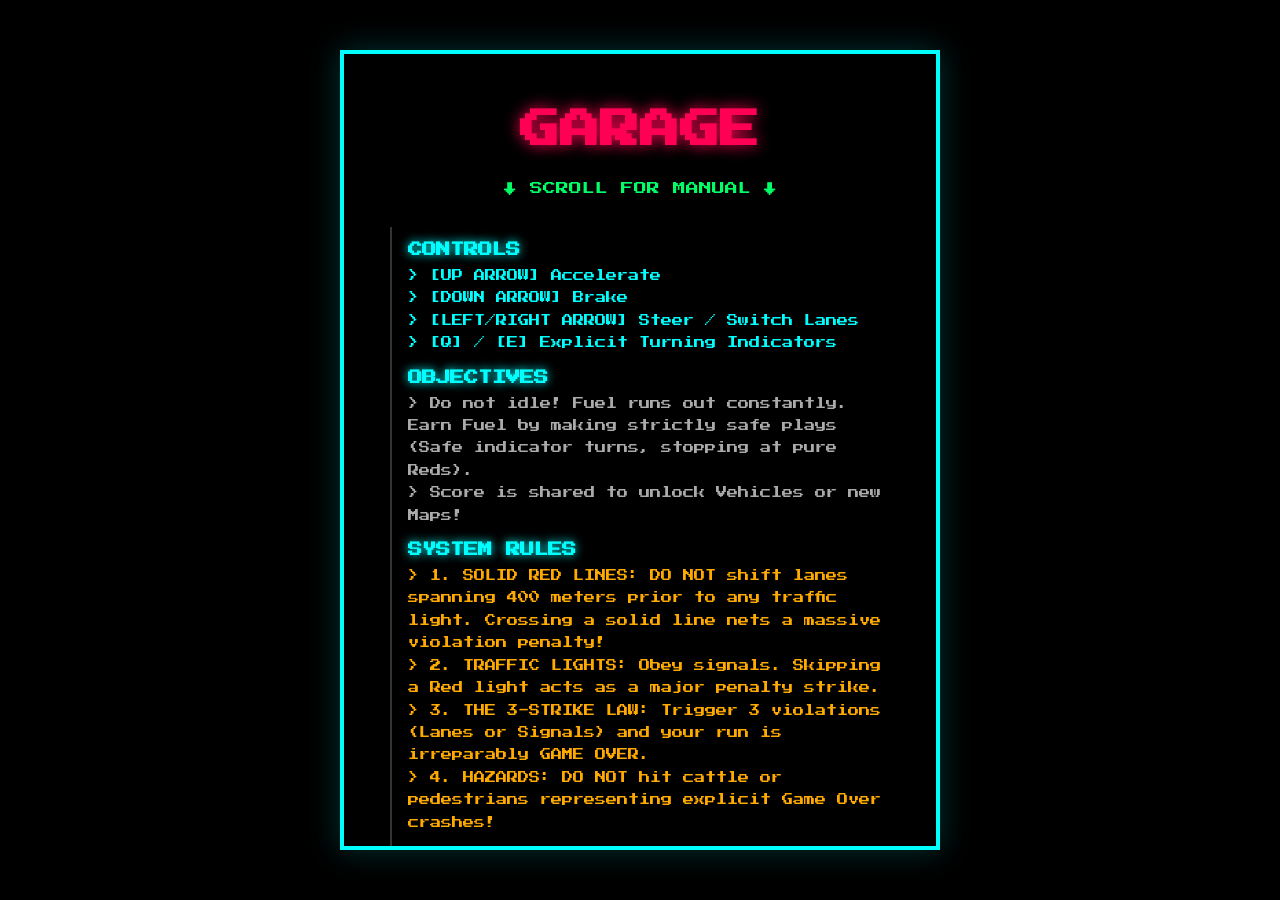
<file: index.html>
<!DOCTYPE html>
<html lang="en">
<head>
    <meta charset="UTF-8">
    <meta name="viewport" content="width=device-width, initial-scale=1.0">
    <title>Indian Traffic Arcade Game - V8</title>
    <link href="https://fonts.googleapis.com/css2?family=Press+Start+2P&display=swap" rel="stylesheet">
    <style>
        :root {
            --bg-color: #000; --text-primary: #00ffff; --text-warning: #ffaa00;
            --text-danger: #ff0055; --text-success: #00ff66; --text-fuel: #ff00aa;
        }
        * { box-sizing: border-box; margin: 0; padding: 0; }
        body {
            background-color: #000; color: var(--text-primary);
            font-family: 'Press Start 2P', monospace; overflow: hidden;
            display: flex; justify-content: center; align-items: center; height: 100vh;
        }
        #game-container {
            position: relative; width: 600px; height: 800px;
            max-width: 100vw; max-height: 100vh; background-color: #050505;
            overflow: hidden; border: 4px solid var(--text-primary);
            box-shadow: 0 0 30px rgba(0, 255, 255, 0.2);
            transition: box-shadow 0.1s, border-color 0.1s;
        }
        #game-container.flash-violation { border-color: #ff0000; box-shadow: inset 0 0 100px #ff0000, 0 0 100px #ff0000; }
        
        canvas { display: block; width: 100%; height: 100%; image-rendering: pixelated; }
        #ui-layer { position: absolute; top: 0; left: 0; width: 100%; height: 100%; pointer-events: none; display: flex; flex-direction: column; }
        
        /* UX Fix: Scrolling Landing Page */
        .screen {
            position: absolute; top: 0; left: 0; width: 100%; height: 100%;
            display: flex; flex-direction: column; align-items: center; background-color: rgba(0,0,0,0.95);
            pointer-events: auto; padding: 2rem; z-index: 50; overflow-y: auto; text-align: center;
        }
        /* Custom scrollbar for landing page */
        .screen::-webkit-scrollbar { width: 10px; }
        .screen::-webkit-scrollbar-track { background: #111; }
        .screen::-webkit-scrollbar-thumb { background: var(--text-primary); border: 2px solid #111; }
        
        .screen.hidden { display: none; }
        
        /* Header typographies */
        h1 { font-size: 2.5rem; margin-top: 1rem; margin-bottom: 2rem; color: #ff0055; text-shadow: 0 0 15px #ff0055; line-height: 1.4; flex-shrink: 0;}
        h1.red { color: var(--text-danger); text-shadow: 0 0 20px var(--text-danger); }
        h1.green { color: var(--text-success); text-shadow: 0 0 20px var(--text-success); }
        h2 { font-size: 1.2rem; margin: 2rem 0 1rem; color: var(--text-warning); text-shadow: 0 0 10px var(--text-warning); }
        h3 { font-size: 0.9rem; margin: 1rem 0 0.5rem; color: var(--text-primary); text-shadow: 0 0 10px var(--text-primary); text-align: left; width:100%; }
        p { font-size: 0.7rem; line-height: 2; margin-bottom: 1rem; text-align: left; width:100%; color:#aaa; }
        .center-p { text-align: center; color: var(--text-warning); }
        
        .scroll-hint { font-size: 0.8rem; color: var(--text-success); animation: bounce 1.5s infinite; margin-top: 1rem; margin-bottom: 2rem; text-align: center; width:100% }
        @keyframes bounce { 0%, 100% { transform: translateY(0); } 50% { transform: translateY(10px); } }

        /* Document style block wrappers */
        .instruction-manual { width: 100%; max-width: 500px; text-align: left; border-left: 2px solid #333; padding-left: 1rem; margin-bottom: 2rem;}

        .garage-preview {
            width: 200px; height: 150px; border: 4px solid var(--text-primary); box-shadow: 0 0 15px var(--text-primary);
            margin: 1rem auto; display: flex; justify-content: center; align-items: center; background: #111; flex-shrink: 0;
        }
        .garage-preview canvas { width: 100%; height: 100%; image-rendering: pixelated; }

        .btn-group { display: flex; gap: 1rem; flex-wrap: wrap; justify-content: center; max-width: 500px; margin: 1rem auto; }
        
        button {
            background-color: #000; border: 3px solid var(--text-primary);
            color: var(--text-primary); font-family: inherit; font-size: 0.8rem;
            padding: 1rem; cursor: pointer; text-transform: uppercase;
            box-shadow: 0 0 10px rgba(0, 255, 255, 0.3); transition: all 0.2s ease;
        }
        button:hover:not(:disabled) { background-color: var(--text-primary); color: #000; box-shadow: 0 0 25px var(--text-primary); }
        button:disabled { border-color: #444; color: #444; cursor: not-allowed; box-shadow: none; }
        
        #hud-screen { background: transparent; pointer-events: none; justify-content: space-between; overflow: hidden; padding: 0;}
        .hud-top {
            display: flex; justify-content: space-between; width: 100%; padding: 1rem;
            background: rgba(0,0,0,0.8); font-size: 0.8rem; text-shadow: 1px 1px 0 #000; border-bottom: 4px solid var(--text-primary);
        }
        
        #fuel-container { position:relative; width:150px; height:15px; border:2px solid var(--text-fuel); margin-top:5px; }
        #fuel-bar { width:100%; height:100%; background-color: var(--text-fuel); transition: width 0.2s; box-shadow: 0 0 10px var(--text-fuel); }
        #fuel-label { position: absolute; top: -15px; left: 0; color: var(--text-fuel); font-size: 0.7rem; text-shadow:0 0 5px var(--text-fuel);}

        .hud-indicators { position: absolute; bottom: 2rem; left: 0; width: 100%; display: flex; justify-content: space-between; padding: 0 1rem; }
        .ind-box {
            display: flex; flex-direction: column; align-items: center; justify-content: center;
            border: 4px solid #333; background: #0a0a0a; padding: 10px; width: 140px; opacity: 0.4; transition: all 0.2s ease; border-radius: 5px;
        }
        .ind-box span { font-size: 0.6rem; margin-top: 5px; color: #555; text-align: center; }
        .ind-arrow { font-size: 2rem; color: #333; }
        .ind-box.active { opacity: 1; border-color: var(--text-warning); background: #1a1a00; box-shadow: 0 0 30px var(--text-warning); }
        .ind-box.active span { color: var(--text-warning); text-shadow: 0 0 10px var(--text-warning); font-weight: bold; }
        .ind-box.active .ind-arrow { color: var(--text-warning); text-shadow: 0 0 20px var(--text-warning); animation: blinkInd 0.5s infinite; }
        @keyframes blinkInd { 0%, 100% { opacity: 1; } 50% { opacity: 0.2; } }

        #strike-ui { position: absolute; top: 120px; left: 10px; color: var(--text-danger); font-size: 0.8rem; text-shadow: 0 0 10px #ff0000; }
        #lane-strike-ui { position: absolute; top: 140px; left: 10px; color: var(--text-danger); font-size: 0.8rem; text-shadow: 0 0 10px #ff0000; }

        #messages-area { position: absolute; top: 40%; width: 100%; display: flex; flex-direction: column; align-items: center; gap: 1rem; z-index: 10;}
        .floating-message { font-size: 1.2rem; color: var(--text-success); text-shadow: 2px 2px 0 #000, 0 0 15px currentColor; animation: floatUp 2s forwards; text-align: center;}
        .floating-message.penalty { color: var(--text-danger); font-size: 1.4rem; text-shadow: 0 0 20px currentColor;}
        @keyframes floatUp { 0% { opacity: 1; transform: scale(1.5); } 100% { opacity: 0; transform: translateY(-40px); } }
        
        #traffic-light-hud {
            position: absolute; top: 80px; right: 20px; width: 40px; height: 110px;
            background: #111; border: 4px solid #333; display: flex; flex-direction: column; align-items: center; justify-content: space-evenly; padding: 5px; opacity: 0;
        }
        #traffic-light-hud.visible { opacity: 1; }
        .light-bulb { width: 20px; height: 20px; background: #222; }
        .light-bulb.red.active { background: #ff0055; box-shadow: 0 0 20px #ff0055; }
        .light-bulb.yellow.active { background: #ffaa00; box-shadow: 0 0 20px #ffaa00; }
        .light-bulb.green.active { background: #00ff66; box-shadow: 0 0 20px #00ff66; }
    </style>
</head>
<body>
    <div id="game-container">
        <canvas id="game-canvas"></canvas>
        <div id="ui-layer">
            
            <div id="garage-screen" class="screen">
                <h1 style="margin-bottom:0.5rem">GARAGE</h1>
                
                <div class="scroll-hint">↓ SCROLL FOR MANUAL ↓</div>
                
                <!-- Explicit Instruction Block -->
                <div class="instruction-manual">
                    <h3>CONTROLS</h3>
                    <p style="color:#00ffff">> [UP ARROW] Accelerate<br>> [DOWN ARROW] Brake<br>> [LEFT/RIGHT ARROW] Steer / Switch Lanes<br>> [Q] / [E] Explicit Turning Indicators</p>
                    
                    <h3>OBJECTIVES</h3>
                    <p>> Do not idle! Fuel runs out constantly. Earn Fuel by making strictly safe plays (Safe indicator turns, stopping at pure Reds).<br>> Score is shared to unlock Vehicles or new Maps!</p>

                    <h3>SYSTEM RULES</h3>
                    <p style="color:#ffaa00">> 1. SOLID RED LINES: DO NOT shift lanes spanning 400 meters prior to any traffic light. Crossing a solid line nets a massive violation penalty!<br>> 2. TRAFFIC LIGHTS: Obey signals. Skipping a Red light acts as a major penalty strike. <br>> 3. THE 3-STRIKE LAW: Trigger 3 violations (Lanes or Signals) and your run is irreparably GAME OVER.<br>> 4. HAZARDS: DO NOT hit cattle or pedestrians representing explicit Game Over crashes!</p>
                </div>
                
                <hr style="width: 80%; border-color:#333; margin: 1rem 0;">

                <h2>PTS: <span id="global-score-ui">0</span></h2>
                <div style="text-align:center; width:100%; margin-bottom:1rem;"><span id="next-unlock-info" style="color:#ff0055; font-size:0.7rem; text-shadow:0 0 5px #ff0055;"></span></div>
                <p class="center-p">UNLOCK VEHICLE <span style="color:#fff">OR</span> MAP</p>
                
                <div class="garage-preview" id="garage-preview-container">
                    <canvas id="garage-canvas"></canvas>
                </div>
                
                <p id="vehicle-name" style="color:#ffaa00; font-size: 1rem; text-shadow: 0 0 10px #ffaa00; text-align:center;"></p>
                <p id="vehicle-stats" style="font-size:0.6rem; color:#aaa; text-align:center;"></p>
                
                <div class="btn-group" id="vehicle-list"></div>
                
                <hr style="width: 80%; border-color:#333; margin: 1rem 0;">
                
                <h2>MAP PROGRESSION</h2>
                <div class="btn-group" id="map-list" style="flex-direction: column;"></div>
            </div>

            <div id="hud-screen" class="screen hidden">
                <div class="hud-top">
                    <div>
                        PTS: <span id="score" style="color:#00ffff">0</span><br><br>
                        SPD: <span id="speed">0</span>
                    </div>
                    <div>
                        <span id="fuel-label">FUEL</span>
                        <div id="fuel-container"><div id="fuel-bar"></div></div>
                        <br>DIST: <span id="dist">0</span>
                    </div>
                </div>
                <div id="strike-ui"></div>
                <div id="lane-strike-ui"></div>
                <div id="traffic-light-hud"><div id="tl-red" class="light-bulb red"></div><div id="tl-yellow" class="light-bulb yellow"></div><div id="tl-green" class="light-bulb green"></div></div>
                <div class="hud-indicators">
                    <div id="ind-left-box" class="ind-box">
                        <div class="ind-arrow">&lt;</div>
                        <span id="lbl-ind-l">[Q] LEFT IND OFF</span>
                    </div>
                    <div id="ind-right-box" class="ind-box">
                        <div class="ind-arrow">&gt;</div>
                        <span id="lbl-ind-r">[E] RIGHT IND OFF</span>
                    </div>
                </div>
                <div id="messages-area"></div>
            </div>

            <div id="game-over-screen" class="screen hidden" style="justify-content:center;">
                <h1 id="game-over-title" class="red" style="font-size: 1.6rem; line-height:1.4; text-shadow: 0 0 10px #ff0055; margin-bottom:0.5rem; text-align:center;">WASTED!</h1>
                <p id="game-over-reason" style="color:#ff0055; margin: 1rem 0; font-size: 0.8rem; line-height:1.5; text-shadow:0 0 10px #ff0055; text-align:center;"></p>
                
                <div style="background:rgba(0,0,0,0.8); border:2px solid #555; padding:1.5rem; width:90%; max-width:400px; margin-bottom:1.5rem;">
                    <p style="color:#00ffff; font-size:1rem; text-align:left; margin-bottom:15px; font-weight:bold;">SCORE: <span id="final-score">0</span></p>
                    <div id="smart-feedback-container" style="text-align:left; margin-top:15px;"></div>
                </div>

                <div class="btn-group">
                    <button id="btn-restart" style="min-width: 140px;">GARAGE</button>
                    <button id="btn-try-again" style="min-width: 140px; color: #ff0055; border-color: #ff0055; box-shadow: 0 0 15px rgba(255,0,85,0.4);">TRY AGAIN</button>
                </div>
            </div>
            
            <div id="level-complete-screen" class="screen hidden" style="justify-content:center;">
                <h1 class="green" style="font-size: 1.5rem;">ARRIVED</h1>
                <p class="center-p">PTS EARNED: <span id="win-score" style="color:#00ffff"></span></p>
                <button id="btn-next" style="margin-top: 1rem;">RETURN</button>
            </div>
        </div>
    </div>

    <script>
        function gen(w, h, data, pal) {
            const c = document.createElement('canvas'); c.width=w; c.height=h; const x = c.getContext('2d');
            for(let y=0; y<h; y++) for(let k=0; k<w; k++) { let d=data[y*w+k]; if(d>0){x.fillStyle=pal[d]; x.fillRect(k,y,1,1);} }
            return c;
        }

        let GLOBAL_THUMP_ARR = null;
        fetch('assets/royal-enfield.mp3').then(r=>r.arrayBuffer()).then(b=>{GLOBAL_THUMP_ARR=b;}).catch(e=>{});

        const AudioSys = {
            ctx: null,
            ambNode: null,
            customThumpBuf: null,
            init() {
                if (!this.ctx) { 
                    try { this.ctx = new (window.AudioContext || window.webkitAudioContext)(); } catch(e){} 
                }
                if (this.ctx && GLOBAL_THUMP_ARR && !this.customThumpBuf) {
                    let bufToDecode = GLOBAL_THUMP_ARR; GLOBAL_THUMP_ARR = null;
                    this.ctx.decodeAudioData(bufToDecode, a => { this.customThumpBuf = a; if(this.engineType === 'thump') this.playEngine('thump', true); }, e => {});
                }
                if (this.ctx && this.ctx.state === 'suspended') { try { this.ctx.resume(); } catch(e){} }
            },
            stopAmbulance() {
                if(this.ambNode) { try { this.ambNode.stop(); } catch(e){} this.ambNode = null; }
            },
            playCrash(type) {
                this.init(); this.stopAmbulance();
                if(!this.ctx) return;
                let t = this.ctx.currentTime;
                if (type === 'vehicle') {
                    let bufferSize = Math.floor(this.ctx.sampleRate * 0.4);
                    let buffer = this.ctx.createBuffer(1, bufferSize, this.ctx.sampleRate);
                    let data = buffer.getChannelData(0);
                    for (let i = 0; i < bufferSize; i++) data[i] = Math.random() * 2 - 1;
                    let noise = this.ctx.createBufferSource(); noise.buffer = buffer;
                    let vF = this.ctx.createBiquadFilter(); vF.type = 'lowpass'; vF.frequency.value = 1000;
                    let gn = this.ctx.createGain(); gn.gain.setValueAtTime(0.5, t); gn.gain.exponentialRampToValueAtTime(0.01, t + 0.4);
                    noise.connect(vF); vF.connect(gn); gn.connect(this.ctx.destination);
                    noise.start(t);
                } else if (type === 'animal') {
                    let o = this.ctx.createOscillator(); o.type = 'sine'; o.frequency.setValueAtTime(100, t); o.frequency.exponentialRampToValueAtTime(30, t + 0.2);
                    let g = this.ctx.createGain(); g.gain.setValueAtTime(0.6, t); g.gain.exponentialRampToValueAtTime(0.01, t + 0.2);
                    o.connect(g); g.connect(this.ctx.destination); o.start(t); o.stop(t+0.2);
                    let o2 = this.ctx.createOscillator(); o2.type = 'triangle'; o2.frequency.setValueAtTime(150, t+0.05); o2.frequency.linearRampToValueAtTime(100, t+0.3);
                    let g2 = this.ctx.createGain(); g2.gain.setValueAtTime(0, t); g2.gain.setValueAtTime(0.3, t+0.05); g2.gain.exponentialRampToValueAtTime(0.01, t+0.3);
                    o2.connect(g2); g2.connect(this.ctx.destination); o2.start(t+0.05); o2.stop(t+0.3);
                } else if (type === 'pedestrian') {
                    let o = this.ctx.createOscillator(); o.type = 'sawtooth'; let vF = this.ctx.createBiquadFilter(); vF.type = 'lowpass'; vF.frequency.value = 800;
                    o.frequency.setValueAtTime(300, t); o.frequency.linearRampToValueAtTime(200, t + 0.15);
                    let g = this.ctx.createGain(); g.gain.setValueAtTime(0.3, t); g.gain.exponentialRampToValueAtTime(0.01, t + 0.15);
                    o.connect(vF); vF.connect(g); g.connect(this.ctx.destination); o.start(t); o.stop(t+0.15);
                }
                setTimeout(() => this.playAmbulance(), 300);
            },
            playAmbulance() {
                if(!this.ctx) return;
                let t = this.ctx.currentTime; let o = this.ctx.createOscillator(); o.type = 'square';
                let g = this.ctx.createGain(); g.gain.setValueAtTime(0.05, t); g.gain.linearRampToValueAtTime(0.0, t + 3);
                for(let i=0; i<6; i++) { o.frequency.setValueAtTime(800, t + i*0.5); o.frequency.setValueAtTime(960, t + (i*0.5)+0.25); }
                let vF = this.ctx.createBiquadFilter(); vF.type='lowpass'; vF.frequency.value = 1500;
                o.connect(vF); vF.connect(g); g.connect(this.ctx.destination);
                o.start(t); o.stop(t+3); this.ambNode = o;
            },
            engineNode: null,
            engineGain: null,
            engineLFO: null,
            engineType: null,
            playEngine(type, force=false) {
                this.init();
                if (!this.ctx || this.ctx.state !== 'running') return;
                if (!force && this.engineType === type && this.engineNode) return; 
                this.stopEngine();
                this.engineType = type;
                let t = this.ctx.currentTime;
                this.engineGain = this.ctx.createGain();
                this.engineGain.gain.value = 0.6; // slightly boosted for real audio
                this.engineGain.connect(this.ctx.destination);
                
                if (type === 'thump' && this.customThumpBuf) {
                    this.engineNode = this.ctx.createBufferSource();
                    this.engineNode.buffer = this.customThumpBuf;
                    this.engineNode.loop = true;
                    // Filter out wind noise (highpass) and hiss (lowpass)
                    let lp = this.ctx.createBiquadFilter(); lp.type = 'lowpass'; lp.frequency.value = 900;
                    let hp = this.ctx.createBiquadFilter(); hp.type = 'highpass'; hp.frequency.value = 80;
                    this.engineNode.connect(hp); hp.connect(lp); lp.connect(this.engineGain);
                } else {
                    this.engineNode = this.ctx.createOscillator();
                    if (type === 'thump') {
                        this.engineNode.type = 'sawtooth'; this.engineNode.frequency.value = 75;
                        this.engineLFO = this.ctx.createOscillator(); this.engineLFO.type = 'square'; this.engineLFO.frequency.value = 10;
                        let lfoGain = this.ctx.createGain(); lfoGain.gain.value = 35;
                        this.engineLFO.connect(lfoGain); lfoGain.connect(this.engineNode.frequency);
                        this.engineLFO.start(t);
                        let filter = this.ctx.createBiquadFilter(); filter.type = 'lowpass'; filter.frequency.value = 1000;
                        this.engineNode.connect(filter); filter.connect(this.engineGain);
                    } else if (type === 'fast') {
                        this.engineNode.type = 'sawtooth'; this.engineNode.frequency.value = 240;
                        let filter = this.ctx.createBiquadFilter(); filter.type = 'bandpass'; filter.frequency.value = 1500;
                        this.engineNode.connect(filter); filter.connect(this.engineGain);
                    } else if (type === 'smooth') {
                        this.engineNode.type = 'square'; this.engineNode.frequency.value = 120;
                        let filter = this.ctx.createBiquadFilter(); filter.type = 'lowpass'; filter.frequency.value = 600;
                        this.engineNode.connect(filter); filter.connect(this.engineGain);
                    } else {
                        this.engineNode.type = 'sawtooth'; this.engineNode.frequency.value = 120;
                        let filter = this.ctx.createBiquadFilter(); filter.type = 'lowpass'; filter.frequency.value = 900;
                        this.engineNode.connect(filter); filter.connect(this.engineGain);
                    }
                }
                this.engineNode.start(t);
            },
            stopEngine() {
                if (this.engineNode) { try { this.engineNode.stop(); } catch(e){} this.engineNode = null; }
                if (this.engineLFO) { try { this.engineLFO.stop(); } catch(e){} this.engineLFO = null; }
                this.engineType = null;
            }
        };

        const PALS = {
            human: {1:'#fff', 2:'#ff0055', 3:'#00ffff', 4:'#222'},
            hazard: {1:'#ffaa00', 2:'#fff', 3:'#111'},
            cow: {1:'#ffffff', 2:'#000000', 3:'#ddaa99', 4:'#553311'},
            buffalo: {1:'#333333', 2:'#111111', 3:'#888888', 4:'#555555', 5:'#666666'},
            bike: {1:'#111', 2:'#ff0055', 3:'#fff', 4:'#444'},
            auto: {1:'#111', 2:'#ffaa00', 3:'#222', 4:'#fff'},
            shop: {1:'#ff0055', 2:'#222', 3:'#111', 4:'#00ffff', 5:'#fff'},
            tree: {1:'#005511', 2:'#008822', 3:'#00ff44', 4:'#553311'},
            house: {1:'#555', 2:'#222', 3:'#ffaa00', 4:'#111'},
            dog: {1:'#c87d55', 2:'#854425', 3:'#ffd2d2', 4:'#111111'}
        };

        const dBike = [0,0,0,0,1,1,0,0,0,0, 0,0,0,1,1,1,1,0,0,0, 0,0,1,1,1,1,1,1,0,0, 0,0,1,2,3,3,2,1,0,0, 0,0,0,2,2,2,2,0,0,0, 0,0,0,2,2,2,2,0,0,0, 0,0,1,4,4,4,4,1,0,0, 0,1,1,4,4,4,4,1,1,0, 0,1,0,2,2,2,2,0,1,0, 0,0,0,2,2,2,2,0,0,0, 0,0,0,2,4,4,2,0,0,0, 0,0,0,2,2,2,2,0,0,0, 0,0,1,4,4,4,4,1,0,0, 0,1,1,4,4,4,4,1,1,0, 0,1,0,1,1,1,1,0,1,0, 0,0,0,0,1,1,0,0,0,0];
        const dAuto = [0,0,0,0,0,1,1,0,0,0,0,0, 0,0,0,1,1,1,1,0,0,0, 0,0,0,2,2,3,3,2,2,0, 0,0,2,3,3,4,4,3,3,2, 0,0,4,4,4,4,4,4,4,4, 1,2,3,3,3,3,3,3,3,3,2,1, 1,2,3,3,3,3,3,3,3,3,2,1, 1,2,1,1,1,1,1,1,1,1,2,1, 0,2,1,1,1,1,1,1,1,1,2,0, 0,2,1,1,1,1,1,1,1,1,2,0, 0,2,1,1,1,1,1,1,1,1,2,0, 1,2,2,2,2,2,2,2,2,2,2,1, 1,2,2,2,2,2,2,2,2,2,2,1, 0,0,0,0,0,0,0,0,0,0,0,0];
        
        // V8: True Top-Down Rigid Cattle Arrays
        // Cow 12x16
        const dCow = [
            0,0,0,0,1,1,1,1,0,0,0,0,
            0,0,0,1,2,2,1,1,1,0,0,0,
            0,4,4,1,2,2,1,1,1,4,4,0,
            0,2,2,1,1,1,1,1,1,2,2,0,
            0,0,0,2,2,1,1,2,2,0,0,0,
            0,0,0,2,2,1,1,2,2,0,0,0,
            0,0,0,1,1,1,1,2,2,0,0,0,
            0,0,0,1,1,1,1,1,1,0,0,0,
            0,0,0,1,1,2,2,2,1,0,0,0,
            0,0,0,1,1,2,2,2,1,0,0,0,
            0,4,4,1,1,1,1,1,1,4,4,0,
            0,2,2,1,1,1,1,1,1,2,2,0,
            0,0,1,1,0,1,1,0,1,1,0,0,
            0,0,0,2,1,1,1,1,2,0,0,0,
            0,0,0,0,2,2,2,2,0,0,0,0,
            0,0,0,0,0,3,3,0,0,0,0,0
        ];
        // Buffalo 16x20 (Dark heavy massive shape, grey horns)
        const dBuff = [
            0,0,0,0,0,0,1,1,1,1,0,0,0,0,0,0,
            0,0,0,0,0,1,1,1,1,1,1,0,0,0,0,0,
            0,0,0,0,1,1,1,1,1,1,1,1,0,0,0,0,
            0,0,0,0,1,1,1,1,1,1,1,1,0,0,0,0,
            0,0,5,5,1,1,1,1,1,1,1,1,5,5,0,0,
            0,0,1,1,1,1,1,2,2,1,1,1,1,1,0,0,
            0,0,0,0,1,1,1,2,2,1,1,1,0,0,0,0,
            0,0,0,0,1,1,1,2,2,1,1,1,0,0,0,0,
            0,0,0,0,1,1,1,2,2,1,1,1,0,0,0,0,
            0,0,5,5,1,1,1,2,2,1,1,1,5,5,0,0,
            0,0,1,1,1,1,1,2,2,1,1,1,1,1,0,0,
            0,0,0,0,1,1,1,2,2,1,1,1,0,0,0,0,
            0,0,3,3,1,1,1,2,2,1,1,1,3,3,0,0,
            0,3,3,3,3,1,2,2,2,2,1,3,3,3,3,0,
            0,3,3,0,3,3,2,2,2,2,3,3,0,3,3,0,
            0,0,0,0,0,1,2,2,2,2,1,0,0,0,0,0,
            0,0,0,0,0,0,2,1,1,2,0,0,0,0,0,0,
            0,0,0,0,0,0,1,1,1,1,0,0,0,0,0,0,
            0,0,0,0,0,0,1,1,1,1,0,0,0,0,0,0,
            0,0,0,0,0,0,4,4,4,4,0,0,0,0,0,0
        ];

        // V8: 2-Frame Walk Cycle Humans (Top Down Head+Shoulder blobs) 8x8
        // Frame 1: Left Leg Forward (Right Back)
        const dHum1 = [
            0,0,0,4,4,0,0,0,
            0,0,4,1,1,4,0,0,
            0,0,4,4,4,4,0,0,
            0,4,3,3,3,3,4,0,
            4,3,3,3,3,3,3,4,
            4,4,3,3,3,3,4,4,
            0,4,2,2,0,2,4,0,
            0,0,4,4,0,0,0,0
        ];
        // Frame 2: Right Leg Forward (Left Back)
        const dHum2 = [
            0,0,0,4,4,0,0,0,
            0,0,4,1,1,4,0,0,
            0,0,4,4,4,4,0,0,
            0,4,3,3,3,3,4,0,
            4,3,3,3,3,3,3,4,
            4,4,3,3,3,3,4,4,
            0,4,2,0,2,2,4,0,
            0,0,0,0,4,4,0,0
        ];

        // V8: 2-Frame Dog Running Cycle (Top Down) 10x12
        // Frame 1: Left back & Front forward
        const dDog1 = [
            0,0,0,1,1,0,0,0,0,0,
            0,0,0,1,1,0,0,0,0,0,
            0,0,2,1,1,0,0,0,0,0,
            0,0,0,1,1,2,0,0,0,0,
            0,0,1,1,1,1,0,0,0,0,
            0,0,1,1,1,1,0,0,0,0,
            0,0,1,1,1,1,0,0,0,0,
            0,0,2,1,1,0,0,0,0,0,
            0,0,0,1,1,2,0,0,0,0,
            0,3,1,1,1,1,3,0,0,0,
            0,0,1,1,1,1,0,0,0,0,
            0,0,0,4,4,0,0,0,0,0
        ];
        // Frame 2: Right back & Left forward
        const dDog2 = [
            0,0,0,1,1,0,0,0,0,0,
            0,0,0,1,1,0,0,0,0,0,
            0,0,0,1,1,2,0,0,0,0,
            0,0,2,1,1,0,0,0,0,0,
            0,0,1,1,1,1,0,0,0,0,
            0,0,1,1,1,1,0,0,0,0,
            0,0,1,1,1,1,0,0,0,0,
            0,0,0,1,1,2,0,0,0,0,
            0,0,2,1,1,0,0,0,0,0,
            0,3,1,1,1,1,3,0,0,0,
            0,0,1,1,1,1,0,0,0,0,
            0,0,0,4,4,0,0,0,0,0
        ];

        let dTree = new Array(400).fill(0); for(let y=0;y<20;y++) for(let x=0;x<20;x++){ let ds=Math.sqrt((x-10)**2+(y-10)**2); if(ds<3)dTree[y*20+x]=4;else if(ds<7)dTree[y*20+x]=(Math.random()>0.5?1:2);else if(ds<9&&Math.random()>0.3)dTree[y*20+x]=(Math.random()>0.5?2:3); }
        let dShop = new Array(450).fill(0); for(let y=0;y<15;y++) for(let x=0;x<30;x++){ if(y<5)dShop[y*30+x]=1;else if(y>5&&x>10&&x<20)dShop[y*30+x]=3;else if(y>8&&(x<8||x>22))dShop[y*30+x]=4;else dShop[y*30+x]=2; }
        let dHouse = new Array(600).fill(0); for(let y=0;y<20;y++) for(let x=0;x<30;x++){ if(y<8){if(x>y&&x<30-y)dHouse[y*30+x]=1;}else{if(y>12&&x>12&&x<18)dHouse[y*30+x]=4;else if(y>10&&y<15&&(x===5||x===25))dHouse[y*30+x]=3;else dHouse[y*30+x]=2;} }
        let dHole = new Array(400).fill(0); for(let y=0;y<20;y++) for(let x=0;x<20;x++){ let ds=Math.sqrt((x-10)**2+(y-10)**2); if(ds<7){dHole[y*20+x]=(ds>4.5)?1:2;} }
        let dBreak = new Array(600).fill(0); for(let y=0;y<10;y++) for(let x=0;x<60;x++){ if(y<2)dBreak[y*60+x]=4; else if(y>7)dBreak[y*60+x]=3; else dBreak[y*60+x]=((Math.floor(x/10))%2===0?1:2); }

        function createBoxySprite(w,h,cb,cw,ct) {
            let data = new Array(w*h).fill(0);
            for(let y=0;y<h;y++) for(let x=0;x<w;x++) {
                let tire = (y>2 && y<8) || (y>h-10 && y<h-4); let edge = (x<2 || x>w-3);
                if(edge && tire) data[y*w+x]=1;
                else if(!edge) { let win=(y>8&&y<14&&x>2&&x<w-3)||(y>h-16&&y<h-10&&x>2&&x<w-3)||(y>14&&y<h-16&&(x===3||x===w-4)); if(win)data[y*w+x]=3; else data[y*w+x]=2; }
            }
            return gen(w,h,data, {1:ct, 2:cb, 3:cw});
        }
        function createBMWMSeriesSprite(w,h) {
            let data = new Array(w*h).fill(0);
            for(let y=0;y<h;y++) for(let x=0;x<w;x++) {
                let edge = (x===0 || x===w-1 || y===0 || y===h-1);
                let tire = ((y>3&&y<9)||(y>h-10&&y<h-4)) && (x<3||x>w-4);
                let win = (y>10&&y<15&&x>2&&x<w-3) || (y>h-18&&y<h-12&&x>2&&x<w-3) || (y>15&&y<h-18&&(x===3||x===w-4));
                if(tire) { data[y*w+x]=1; } else if(edge) { data[y*w+x]=2; } else if(win) { data[y*w+x]=3; } else {
                    data[y*w+x]=4;
                    if(y===1||y===2) { if((x>w/2-4 && x<w/2-1)||(x>w/2 && x<w/2+3)) data[y*w+x]=1; } // kidney grille
                    if(y===2) { if(x===2||x===3||x===w-3||x===w-4) data[y*w+x]=5; } // headlights
                    if(y===h-2) { if((x>1 && x<6)||(x>w-7 && x<w-2)) data[y*w+x]=6; } // taillights
                    if(!win && !edge && !tire && y>2 && y<h-2) {
                        if(x===w/2+1) data[y*w+x]=7; if(x===w/2+2) data[y*w+x]=8; if(x===w/2+3) data[y*w+x]=6; // M stripe
                    }
                }
            }
            return gen(w,h,data, {1:'#111', 2:'#777', 3:'#1a1a1a', 4:'#ffffff', 5:'#ccffff', 6:'#ff0000', 7:'#00aaff', 8:'#0000aa'});
        }

        function createGopuramSprite(w, h) {
            let data = new Array(w*h).fill(0);
            for(let y=0; y<h; y++) {
                let tier = Math.floor(y / (h / 5));
                let tierWidth = w - (4 - tier) * (w / 7);
                let startX = Math.floor((w - tierWidth) / 2);
                let endX = startX + Math.floor(tierWidth);
                for(let x=0; x<w; x++) {
                    if (x >= startX && x < endX) {
                        let isBorder = (x === startX || x === endX - 1 || y % Math.floor(h/5) === 0);
                        if (isBorder) data[y*w+x] = 1;
                        else data[y*w+x] = ((x + y) % 3) + 2;
                    }
                }
            }
            for (let y = 0; y < 4; y++) {
                let mid = Math.floor(w / 2);
                for(let x = mid - 2; x <= mid + 2; x++) data[y*w+x] = 1;
            }
            return gen(w, h, data, { 1: '#ffaa00', 2: '#ff3366', 3: '#00ccff', 4: '#33cc33', 5: '#ffffff' });
        }
        function createCoconutTreeSprite(w, h) {
            let data = new Array(w*h).fill(0);
            let midX = Math.floor(w / 2), midY = Math.floor(h / 2);
            for (let y = h - 1; y >= midY; y--) {
                let shift = Math.floor(Math.sin((h - 1 - y) / 3) * 2);
                let tx = midX + shift;
                for (let x = tx - 1; x <= tx + 1; x++) { if (x >= 0 && x < w) data[y*w+x] = 4; }
            }
            let cx = midX + Math.floor(Math.sin((h - 1 - midY) / 3) * 2), cy = midY;
            for (let angle = 0; angle < Math.PI * 2; angle += Math.PI / 4) {
                let dx = Math.cos(angle), dy = Math.sin(angle);
                for (let r = 0; r < Math.floor(w / 2.2); r++) {
                    let lx = Math.floor(cx + dx * r), ly = Math.floor(cy + dy * r);
                    if (lx >= 0 && lx < w && ly >= 0 && ly < h) data[ly*w+lx] = (r < 5) ? 1 : (r % 2 === 0 ? 2 : 3);
                }
            }
            for (let ox = -1; ox <= 1; ox++) {
                for (let oy = -1; oy <= 1; oy++) {
                    if (Math.abs(ox) + Math.abs(oy) === 1) data[(cy + oy) * w + (cx + ox)] = 5;
                }
            }
            return gen(w, h, data, { 1: '#005511', 2: '#00aa22', 3: '#33ff55', 4: '#553311', 5: '#ccaa33' });
        }

        const SPRITES = {
            hum1: gen(8, 8, dHum1, PALS.human), hum2: gen(8, 8, dHum2, PALS.human),
            tree: gen(20, 20, dTree, PALS.tree), shop: gen(30, 15, dShop, PALS.shop), house: gen(30, 20, dHouse, PALS.house),
            cow: gen(12, 16, dCow, PALS.cow), buffalo: gen(16, 20, dBuff, PALS.buffalo),
            bike: gen(10,16, dBike, PALS.bike),
            bikeBlue: gen(10,16, dBike, {1:'#0055ff', 2:'#00aaff', 3:'#fff', 4:'#111'}),
            bikeBlack: gen(10,16, dBike, {1:'#222', 2:'#444', 3:'#fff', 4:'#000'}),
            bikeGreen: gen(10,16, dBike, {1:'#00ff00', 2:'#55ff55', 3:'#fff', 4:'#111'}),
            bmwBike: gen(10,16, dBike, {1:'#ffffff', 2:'#0033aa', 3:'#ff0022', 4:'#111'}),
            auto: gen(12,14, dAuto, PALS.auto),
            bwm: createBoxySprite(20, 36, '#ffffff', '#111', '#222'),
            bmwMSeries: createBMWMSeriesSprite(24, 40),
            bus: createBoxySprite(30, 60, '#00ff66', '#222', '#111'),
            hole: gen(20, 20, dHole, {1:'#ff0033', 2:'#ffee00'}),
            breaker: gen(60, 10, dBreak, {1:'#ffee00', 2:'#000000', 3:'#0a0a0a', 4:'#ffffee'}),
            dog1: gen(10, 12, dDog1, PALS.dog), dog2: gen(10, 12, dDog2, PALS.dog),
            gopuram: createGopuramSprite(30, 45),
            coconut: createCoconutTreeSprite(30, 30)
        };

        let UNLOCKED_VEHICLES = localStorage.getItem('v8_vehicles') ? JSON.parse(localStorage.getItem('v8_vehicles')) : ['hjonda', 'bullett', 'ninja'];
        if(!UNLOCKED_VEHICLES.includes('ninja')) {
            UNLOCKED_VEHICLES.push('ninja'); localStorage.setItem('v8_vehicles', JSON.stringify(UNLOCKED_VEHICLES));
        }
        if(!UNLOCKED_VEHICLES.includes('bullett')) {
            UNLOCKED_VEHICLES.push('bullett'); localStorage.setItem('v8_vehicles', JSON.stringify(UNLOCKED_VEHICLES));
        }
        let HAS_UNLOCKED_THIS_SESSION = false;

        const VEHICLES = [
            { id: 'hjonda', tier: 'BIKE', name: 'HEROIC SPLENDID', cost: 0, s: 10, a: 0.05, sp: SPRITES.bikeBlue, w:10, h:16, eSound: null, fuelRate: 0.5 },
            { id: 'bullett', tier: 'BIKE', name: 'BALLISTIC RANGER', cost: 500, s: 14, a: 0.08, sp: SPRITES.bikeBlack, w:10, h:18, eSound: 'thump', fuelRate: 1.5 },
            { id: 'ninja', tier: 'BIKE', name: 'SHINOBI ZX', cost: 3000, s: 28, a: 0.40, sp: SPRITES.bikeGreen, w:10, h:16, eSound: null, fuelRate: 4.5 },
            { id: 'bmw1000rr', tier: 'SUPERBIKE', name: 'BVM X1000R', cost: 0, s: 30, a: 0.28, sp: SPRITES.bmwBike, w:10, h:16, eSound: null, fuelRate: 4.0 }
        ];

        const MAPS = [
            { id: 'hyderabad', name: '🕌 HYDERABAD BLOCKS', unlockCost: 0, levelReq: 0 },
            { id: 'offroad', name: '🌲 MP OFF-ROAD', unlockCost: 0, levelReq: 0 },
            { id: 'delhi', name: '🛺 DELHI CHAOS', unlockCost: 0, levelReq: 0 },
            { id: 'mumbai', name: '🌊 MUMBAI RUSH', unlockCost: 0, levelReq: 0 },
            { id: 'tamilnadu', name: '🛕 TAMIL NADU FLOW', unlockCost: 0, levelReq: 0 },
            { id: 'hills', name: '⛰️ EK GALTI HILLS', unlockCost: 0, levelReq: 0 }
        ];

        function saveProgress() {
            localStorage.setItem('v8_score', GLOBAL_SCORE);
            localStorage.setItem('v8_maps', MAP_UNLOCKS);
            localStorage.setItem('v8_vehicles', JSON.stringify(UNLOCKED_VEHICLES));
        }

        class GameEngine {
            constructor() {
                this.c = document.getElementById('game-canvas'); this.ctx = this.c.getContext('2d');
                this.c.width = 600; this.c.height = 800; this.ctx.imageSmoothingEnabled = false;
                this.keys = {}; this.ind = { l:false, r:false };
                
                window.addEventListener('keydown', e => {
                    this.keys[e.key] = true;
                    if(e.key==='q' || e.key==='Q') { this.ind.l = !this.ind.l; this.ind.r = false; this.updateUIIndicators(); }
                    if(e.key==='e' || e.key==='E') { this.ind.r = !this.ind.r; this.ind.l = false; this.updateUIIndicators(); }
                });
                window.addEventListener('keyup', e => { this.keys[e.key] = false; });
                this.isPlaying = false; this.boundLoop = this.loop.bind(this);
            }

            updateUIIndicators() {
                const bL = document.getElementById('ind-left-box'); const lblL = document.getElementById('lbl-ind-l');
                const bR = document.getElementById('ind-right-box'); const lblR = document.getElementById('lbl-ind-r');
                bL.className = 'ind-box' + (this.ind.l?' active':''); lblL.innerText = this.ind.l?'[Q] LEFT IND ON':'[Q] LEFT IND OFF';
                bR.className = 'ind-box' + (this.ind.r?' active':''); lblR.innerText = this.ind.r?'[E] RIGHT IND ON':'[E] RIGHT IND OFF';
            }

            resolveLane(x) {
                if (this.mapId === 'tamilnadu') {
                    if (x < 250) return 0;
                    if (x < 350) return 1;
                    return 2;
                }
                if (x < 233) return 0;
                if (x < 366) return 1;
                return 2;
            }

            startGame(vIdx, mapId) {
                if (typeof AudioSys !== 'undefined') AudioSys.init();
                this.vConf = VEHICLES[vIdx]; this.mapId = mapId;
                this.isPlaying = true; this.score = 0; this.fuel = 100;
                this.p = { x: 300, y: 650, speed: 0, angle: 0, logY: 0, w: this.vConf.w, h: this.vConf.h };
                this.p.lane = this.resolveLane(this.p.x);
                this.em = []; this.spawnTimer = 0;
                this.lights = { timer: 5000, state: 'green', block: 4000 };
                this.env = []; this.envSpawnTimer = 0;
                this.delhiChaosTimer = 0; this.delhiStateTimer = 0; this.currentDelhiEvent = null;
                this.lastTime = performance.now();
                this.strikes = 0; this.laneStrikes = 0; this.idleTime = 0;
                this.missedPoints = 0; this.lastLaneRewardT = 0;
                this.isFalling = false; this.fallTimer = 0; this.fallMsgShown = false;
                this.oppStrikes = 0; this.oppWarningCooldown = 0;
                this.stats = { noSignalTurn: 0, suddenBrake: 0, unnecessaryStop: 0, nearMiss: 0 };
                document.getElementById('strike-ui').innerText = '';
                document.getElementById('lane-strike-ui').innerText = '';
                this.updateUIIndicators();
                requestAnimationFrame(this.boundLoop);
            }

            stop(reason) {
                if (typeof AudioSys !== 'undefined') AudioSys.stopEngine();
                this.isPlaying = false;
                GLOBAL_SCORE += Math.floor(this.score); saveProgress();
                HAS_UNLOCKED_THIS_SESSION = false;
                
                let isCrash = reason.includes("HIT") || reason.includes("FATAL") || reason.includes("ACCIDENT");
                let trb = this.strikes + this.laneStrikes;
                let messy = this.stats.suddenBrake > 2 && trb > 0;
                
                let title = "Traffic Police Is Watching 👀";
                let displayReason = reason;

                if (reason === "HIT PEDESTRIAN") {
                    title = "License Suspended 🚫";
                    displayReason = "Pedestrian hit \u2013 you are arrested 👮";
                } else if (reason.includes("COW") || reason.includes("BUFFALO")) {
                    title = "Gaadi Rok! 🐄";
                    displayReason = "Owner se baat karo 😅 (negotiation pending)";
                } else if (reason === "FATAL TRAFFIC CRASH") {
                    let msgs = [
                        "Bhagwan se milne ka plan tha kya? 😏",
                        "Brake nahi, prarthana kar rahe the kya? 🙏",
                        "Seedha upar jaane ka plan? 😬",
                        "Brake late tha boss 😬",
                        "Distance maintain karo 🚗"
                    ];
                    title = msgs[Math.floor(Math.random() * msgs.length)];
                    let subs = [ "Gaadi thok di boss 🚗💥", "Seedha takkar ho gayi 😬" ];
                    displayReason = subs[Math.floor(Math.random() * subs.length)];
                } else if (reason === "OUT OF FUEL") {
                    title = "Gaadi Bandh! 🛑";
                    displayReason = "Fuel khatam. Time management fail!";
                } else {
                    if (this.stats.noSignalTurn > 2 || this.strikes > 0) title = "Signal Missed, Boss!";
                    else if (trb >= 3) title = "License Suspended 🚫";
                    else if (messy) title = "Arre Bhai... Kya Kar Rahe Ho?";
                    else if (this.stats.suddenBrake + this.stats.noSignalTurn > 3) title = "That Was Not Smooth 😬";
                    else if (this.stats.suddenBrake > 0 || this.stats.noSignalTurn > 0) title = "Control Thoda Kam Hai";
                }

                let feedsHtml = "";
                if (isCrash || reason === "OUT OF FUEL") {
                    let crashFeed = "";
                    if (reason === "HIT PEDESTRIAN") crashFeed = `<span style="color:#ff0055">Police are on the way. You are under arrest! 🚓</span>`;
                    else if (reason.includes("COW") || reason.includes("BUFFALO")) crashFeed = `<span style="color:#ff0055">Locals are angry! Negotiation failed. 🐄😡</span>`;
                    else crashFeed = `<span style="color:#ff0055">Insurance claim denied. Drive carefully! 🚗💥</span>`;
                    feedsHtml = `<p style="color:#cccccc; text-shadow:0 0 5px #000; font-size:0.8rem; line-height:1.8; margin-bottom:15px; font-family:inherit; text-align:left;">• ${crashFeed}</p>`;
                } else {
                    let mistakes = [];
                    if (this.stats.noSignalTurn > 0) mistakes.push(`<span style="color:#ff3333">Indicator avoid kiya</span> (${this.stats.noSignalTurn}x)`);
                    if (this.stats.suddenBrake > 0) mistakes.push(`<span style="color:#ff5500">Brake late tha</span> 😬`);
                    if (this.stats.unnecessaryStop > 0) mistakes.push(`<span style="color:#ff5500">Zyada wait kiya</span> 🐢`);

                    let feeds = [];
                    if (mistakes.length > 0) {
                        feeds.push(mistakes[Math.floor(Math.random() * mistakes.length)]);
                        feeds.push(`<span style="color:#ffaa00">Improve your driving next run!</span>`);
                    } else {
                        feeds.push(`<span style="color:#00ff66">Rule follow kiya</span> 🛡️`);
                        if (this.stats.nearMiss > 0) feeds.push(`<span style="color:#ffaa00">Close calls: ${this.stats.nearMiss} 🔥</span>`);
                        else feeds.push(`<span style="color:#00ff66">Good control</span> 👍`);
                    }
                    feedsHtml = feeds.map(f => `<p style="color:#cccccc; text-shadow:0 0 5px #000; font-size:0.8rem; line-height:1.8; margin-bottom:15px; font-family:inherit; text-align:left;">• ${f}</p>`).join('');
                }

                document.getElementById('hud-screen').classList.add('hidden');
                document.getElementById('game-over-screen').classList.remove('hidden');
                document.getElementById('game-over-title').innerText = title;
                document.getElementById('game-over-reason').innerText = displayReason;
                document.getElementById('final-score').innerText = Math.floor(this.score);
                document.getElementById('smart-feedback-container').innerHTML = feedsHtml;
            }

            msg(t, bad=false) {
                const el = document.getElementById('messages-area');
                const d = document.createElement('div'); d.className = 'floating-message' + (bad?' penalty':''); d.innerText = t;
                el.appendChild(d); setTimeout(() => { if(el.contains(d)) el.removeChild(d); }, 2000);
            }

            showCCText(t) {
                const el = document.getElementById('messages-area');
                const d = document.createElement('div'); d.className = 'floating-message'; 
                d.style.color = '#ffaa00'; d.style.animation = 'floatUp 0.8s forwards'; 
                d.style.fontSize = '1.2rem'; d.style.fontWeight = 'bold'; d.style.textShadow = '0 0 10px #ffaa00';
                d.innerText = t;
                el.appendChild(d); setTimeout(() => { if(el.contains(d)) el.removeChild(d); }, 800);
            }

            addScore(pts, reason) {
                if (reason === "SUDDEN BRAKE") this.stats.suddenBrake++;
                else if (reason === "NO SIGNAL TURN") this.stats.noSignalTurn++;
                else if (reason === "UNNECESSARY STOP") this.stats.unnecessaryStop++;
                else if (reason === "NEAR MISS") this.stats.nearMiss++;

                this.score += pts;
                if(pts > 0) { this.fuel = Math.min(100, this.fuel + 5); if(reason) this.msg(`+${pts} ${reason}`); }
                else { if(reason) this.msg(`${pts} ${reason}`, true); this.missedPoints -= pts; }
            }
            
            checkIdling(dt, distToLight) {
                if (this.p.speed === 0) {
                    let hasBlock = false;
                    for (let e of this.em) {
                        if (e.logY > this.p.logY && e.logY < this.p.logY + 150 && Math.abs(e.x - this.p.x) < 40) hasBlock = true;
                    }
                    if (!hasBlock && (distToLight > 250 || this.lights.state === 'green')) {
                        this.idleTime += dt;
                        if(this.idleTime > 3000) { this.addScore(-5, "UNNECESSARY STOP"); this.idleTime = 0; }
                    } else { this.idleTime = 0; }
                } else { this.idleTime = 0; }
            }

            triggerLaneViolationFlash() {
                const doc = document.getElementById('game-container');
                doc.classList.add('flash-violation');
                this.laneStrikes++;
                if (this.laneStrikes === 1) { this.addScore(-20, "LANE VIOLATION 1/3"); document.getElementById('lane-strike-ui').innerText = 'LANE VIOLATION: 1/3 WARNING';}
                else if (this.laneStrikes === 2) { this.addScore(-50, "LANE VIOLATION 2/3"); document.getElementById('lane-strike-ui').innerText = 'LANE VIOLATION: 2/3 FINAL WARNING'; }
                else if (this.laneStrikes >= 3) { return this.stop("EXCEEDED LANE VIOLATIONS"); }
                
                setTimeout(() => { doc.classList.remove('flash-violation'); }, 300);
            }

            getCurveOffset(y) {
                if (this.mapId !== 'hills') return 0;
                return Math.sin(y * 0.0015) * 80 + Math.sin(y * 0.0004) * 60;
            }

            update(dt) {
                let fuelConsumption = this.vConf.fuelRate !== undefined ? this.vConf.fuelRate : 1.5;
                this.fuel -= (dt/1000) * fuelConsumption; if(this.fuel <= 0) return this.stop("OUT OF FUEL");

                let p = this.p;
                
                if (this.isFalling) {
                    this.fallTimer += dt;
                    p.angle += 0.1 * (dt/16);
                    if (this.fallTimer > 1000) {
                        return this.stop("FELL OFF THE CLIFF - SEEDHA UPAR");
                    }
                    return; // Halt regular logic
                }
                if (p.speed > 0.5) {
                    if (typeof AudioSys !== 'undefined') {
                        if (this.vConf.eSound) AudioSys.playEngine(this.vConf.eSound);
                        else AudioSys.stopEngine();
                    }
                } else {
                    if (typeof AudioSys !== 'undefined') AudioSys.stopEngine();
                }

                if (p.speed > 3) this.addScore(p.speed * (dt/1000) * 0.4, null);
                let brake = this.keys.ArrowDown; let accel = this.keys.ArrowUp;
                
                if(accel) p.speed += this.vConf.a;
                else if(brake) p.speed -= 0.6; else p.speed -= 0.05;
                if(p.speed < 0) p.speed = 0; 
                let maxS = this.mapId === 'mumbai' ? this.vConf.s * 1.3 : this.vConf.s;
                if(p.speed > maxS) p.speed = maxS;
                
                p.logY += p.speed * (dt/16);
                const distToLight = this.lights.block - (p.logY % this.lights.block);

                if (brake && p.speed > 5 && !this.bf) { this.bf = true; if(!this.ind.l && !this.ind.r) this.addScore(-10, "SUDDEN BRAKE"); }
                if (!brake) this.bf = false;

                let st = 0; if(this.keys.ArrowLeft) st = -1; else if(this.keys.ArrowRight) st = 1;
                if (p.speed > 0) {
                    p.x += st * (this.vConf.s * 0.2); p.angle = st * 0.1;

                    let currentLane = this.resolveLane(p.x);
                    if (currentLane !== p.lane) {
                        p.lane = currentLane;
                        if(distToLight > 0 && distToLight < 400) {
                            this.triggerLaneViolationFlash();
                        } else {
                            if (st !== 0 && !this.sf) {
                                this.sf = true;
                                if((st===-1 && this.ind.l) || (st===1 && this.ind.r)) {
                                    let now = performance.now();
                                    if (now - this.lastLaneRewardT > 500) {
                                        let risk = false;
                                        for (let e of this.em) {
                                            if (Math.abs(e.logY - p.logY) < 300 && Math.abs(e.x - p.x) < 150) { risk = true; break; }
                                        }
                                        if (risk) { this.addScore(10, "SAFE LANE CHG"); this.lastLaneRewardT = now; }
                                    }
                                }
                                else this.addScore(-5, "NO SIGNAL TURN");
                            }
                        }
                    }
                }
                if (st === 0) this.sf = false;
                
                let curveOffset = this.getCurveOffset(p.logY);

                if (this.mapId === 'hills') {
                    if (p.x < 200 + curveOffset || p.x > 400 + curveOffset) {
                        this.isFalling = true;
                        if (typeof AudioSys !== 'undefined') AudioSys.stopEngine();
                        if (!this.fallMsgShown) {
                            this.fallMsgShown = true;
                            this.showCCText("Seedha Bhagwan ka Darshan 🙏😬");
                        }
                    }
                    if (!this.isFalling && p.x > 300 + curveOffset) {
                        this.oppWarningCooldown -= dt;
                        if (this.oppWarningCooldown <= 0) {
                            this.oppStrikes++;
                            this.oppWarningCooldown = 2000;
                            if (this.oppStrikes === 1) { this.addScore(-10, "WRONG WAY 1/5"); document.getElementById('lane-strike-ui').innerText = 'WRONG WAY: 1/5';}
                            else if (this.oppStrikes === 2) { this.addScore(-20, "WRONG WAY 2/5"); document.getElementById('lane-strike-ui').innerText = 'WRONG WAY: 2/5'; }
                            else if (this.oppStrikes === 3) { this.addScore(-30, "WRONG WAY 3/5"); document.getElementById('lane-strike-ui').innerText = 'WRONG WAY: 3/5 WARNING'; }
                            else if (this.oppStrikes === 4) { this.addScore(-50, "WRONG WAY 4/5"); document.getElementById('lane-strike-ui').innerText = 'WRONG WAY: 4/5 FINAL WARNING'; }
                            else if (this.oppStrikes >= 5) { return this.stop("WRONG WAY VIOLATION - LICENSE REVOKED"); }
                            const doc = document.getElementById('game-container');
                            doc.classList.add('flash-violation');
                            setTimeout(() => { doc.classList.remove('flash-violation'); }, 300);
                        }
                    } else if (p.x <= 300 + curveOffset) {
                        this.oppWarningCooldown = 0;
                    }
                } else {
                    let minX = this.mapId === 'tamilnadu' ? 180 : 150;
                    let maxX = this.mapId === 'tamilnadu' ? 420 : 450;
                    if(p.x < minX) p.x=minX; if(p.x > maxX) p.x=maxX;
                }

                if (this.mapId !== 'hills') {
                    this.lights.timer -= dt;
                    if(this.lights.timer <= 0) {
                        let s = this.lights.state;
                        if(s==='green') {this.lights.state='yellow'; this.lights.timer=2000;}
                        else if(s==='yellow') {this.lights.state='red'; this.lights.timer=6000;}
                        else {this.lights.state='green'; this.lights.timer=8000;}
                    }
                    
                    this.checkIdling(dt, distToLight);

                    let tlH = document.getElementById('traffic-light-hud');
                    if(distToLight < 300) {
                        tlH.classList.add('visible');
                        document.getElementById('tl-red').className = 'light-bulb red' + (this.lights.state==='red'?' active':'');
                        document.getElementById('tl-yellow').className = 'light-bulb yellow' + (this.lights.state==='yellow'?' active':'');
                        document.getElementById('tl-green').className = 'light-bulb green' + (this.lights.state==='green'?' active':'');
                    } else tlH.classList.remove('visible');

                    if (distToLight < 20 && p.speed > 2 && this.lights.state === 'red') { 
                        if(!this.rp) {
                            this.strikes++;
                            if (this.strikes === 1) { this.addScore(-20, "SIGNAL VIOLATION 1/3"); document.getElementById('strike-ui').innerText = 'VIOLATION: 1/3 WARNING';}
                            else if (this.strikes === 2) { this.addScore(-50, "SIGNAL VIOLATION 2/3"); document.getElementById('strike-ui').innerText = 'VIOLATION: 2/3 FINAL WARNING'; }
                            else if (this.strikes >= 3) { return this.stop("EXCEEDED SIGNAL VIOLATIONS"); }
                            this.rp = true; 
                        } 
                    }
                    if (distToLight > 200) { this.rp = false; this.gs = false; }
                    if (distToLight < 150 && distToLight > 20 && p.speed === 0 && this.lights.state === 'red' && !this.gs) { this.addScore(10, "SAFE STOP"); this.gs = true; }
                }

                this.envSpawnTimer += dt;
                if (this.envSpawnTimer > 200) {
                    this.envSpawnTimer = 0;
                    if(Math.random() < 0.6) {
                        let isLeft = Math.random() > 0.5; let r = Math.random();
                        let sp = SPRITES.tree; let w=40; let h=40; let tType = 'tree';
                        
                        let baseEnvX = isLeft ? Math.random()*80 : 520 + Math.random()*80;

                        if (this.mapId === 'hills') {
                            // Only spawn trees in hills, ignore houses/shops and chevrons
                        } else if (this.mapId === 'tamilnadu') {
                            if (r < 0.3) { sp = SPRITES.gopuram; w=60; h=90; tType = 'gopuram'; }
                            else { sp = SPRITES.coconut; w=50; h=50; tType = 'coconut'; }
                            baseEnvX = isLeft ? 80 + Math.random()*20 : 500 + Math.random()*20;
                        } else if (r < 0.3) { sp = SPRITES.shop; w=60; h=30; } 
                        else if (r < 0.6) { sp = SPRITES.house; w=60; h=40; }
                        
                        // Recalibrate tight borders for hills to keep normal objects near curve
                        if (this.mapId === 'hills') {
                            baseEnvX = isLeft ? 120 + Math.random()*40 : 440 + Math.random()*40;
                        }

                        let spawnLogY = p.logY + 800;
                        this.env.push({ logY: spawnLogY, baseEnvX: baseEnvX, x: baseEnvX + this.getCurveOffset(spawnLogY), sp: sp, w: w, h: h, tType: tType, isLeft: isLeft });
                    }
                }
                for(let i=this.env.length-1; i>=0; i--) { 
                    if(this.env[i].logY < p.logY - 200) this.env.splice(i,1); 
                    else if (this.mapId === 'hills') this.env[i].x = this.env[i].baseEnvX + this.getCurveOffset(this.env[i].logY);
                }

                this.spawnTimer += dt;
                let sDelay = this.mapId === 'mumbai' ? 200 : (this.mapId === 'tamilnadu' ? 500 : 400); // stable natural gaps
                if (this.mapId === 'hills') sDelay = 1200;
                if(this.spawnTimer > sDelay && this.em.length < 30 && distToLight > 200) {
                    this.spawnTimer = 0; let r = Math.random();
                    if (this.mapId === 'hills') r = Math.random() * 0.4; // minimize chaos, low traffic
                    
                    let sDist = this.mapId === 'mumbai' ? 500 : 700;
                    if (this.mapId === 'hills') sDist = 900;
                    let spawnX = this.mapId === 'tamilnadu' ? 180 + Math.random()*240 : 150 + Math.random()*250;
                    let e = { logY: p.logY + sDist + Math.random()*200, x: spawnX, waitT: 0, maxWait: Math.random()*3000 };
                    
                    if (this.mapId === 'hills') {
                        let isOpposite = Math.random() > 0.5;
                        let targOffset = this.getCurveOffset(e.logY);
                        e.isOpposite = isOpposite;
                        e.laneX = isOpposite ? 320 + Math.random()*50 : 220 + Math.random()*50;
                        e.x = e.laneX + targOffset;
                    }
                    
                    if (this.mapId === 'offroad' && r > 0.85) {
                        if (Math.random() > 0.5) {
                            e.t = 'hole'; e.sp = SPRITES.hole; e.w = 20; e.h = 20; e.s = 0; e.sx = 0;
                        } else {
                            e.t = 'breaker'; e.sp = SPRITES.breaker; e.w = 60; e.h = 10; e.s = 0; e.sx = 0; e.x = 200 + Math.floor(Math.random()*3)*100;
                        }
                    } else if (this.mapId === 'tamilnadu') {
                        let rnd = Math.random();
                        if (rnd < 0.45) { // Vehicles (cars, bikes, autos)
                            e.t = 'v'; e.s = 2.5 + Math.random()*3.5; // slow moving flow
                            let vR = Math.random();
                            if(vR<0.4) { e.w=10; e.h=16; e.sp=SPRITES.bike; }
                            else if(vR<0.8) { e.w=12; e.h=14; e.sp=SPRITES.auto; }
                            else { e.w=20; e.h=36; e.sp=SPRITES.bwm; }
                            e.baseSpeed = e.s; e.chaosTag = null;
                        } else if (rnd < 0.75) { // Pedestrian
                            e.t = 'p'; e.sp1 = SPRITES.hum1; e.sp2 = SPRITES.hum2; e.w=8; e.h=8;
                            e.sx = (Math.random()>0.5?1:-1) * 1.5;
                            e.x = e.sx>0?150:450;
                            e.animT = 0;
                        } else if (rnd < 0.92) { // Stray Dog
                            e.t = 'dog'; e.sp1 = SPRITES.dog1; e.sp2 = SPRITES.dog2; e.w=10; e.h=12;
                            e.sx = (Math.random()>0.5?1:-1) * 3; // dogs run fast!
                            e.x = e.sx>0?150:450;
                            e.animT = 0;
                        } else { // Cow block
                            e.t = 'cow'; e.sp = SPRITES.cow; e.w=12; e.h=16;
                            e.sx = (Math.random()>0.5?1:-1) * 0.15;
                            e.x = e.sx>0?170:430;
                        }
                    } else {
                        if(r < 0.7 || this.mapId === 'mumbai') { 
                            e.t = 'v'; e.s = 3 + Math.random()*6; 
                            if (this.mapId === 'mumbai') e.s *= 1.3;
                            
                            if (this.mapId === 'mumbai' && Math.random() < 0.4) {
                                e.w = 30; e.h = 60; e.sp = SPRITES.bus; e.s = 2; // massive disruption
                            } else {
                                let vR = Math.random();
                                if(vR<0.2) { e.w=10; e.h=16; e.sp=SPRITES.bike; } else if(vR<0.4) { e.w=12; e.h=14; e.sp=SPRITES.auto; }
                                else if(vR<0.7) { e.w=20; e.h=36; e.sp=SPRITES.bwm; } else { e.w=30; e.h=60; e.sp=SPRITES.bus; e.s=2; }
                            }
                            e.baseSpeed = e.s; e.chaosTag = null;
                        } else if (r < 0.85) { // V8 Human Implementation
                            e.t = 'p'; e.sp1 = SPRITES.hum1; e.sp2 = SPRITES.hum2; e.w=8; e.h=8; e.sx = (Math.random()>0.5?1:-1) * 2; e.x = e.sx>0?100:500;
                            e.animT = 0; // custom animation timer logic per human
                        } else if (r < 0.95) { // V8 Flat Cow
                            e.t = 'cow'; e.sp = SPRITES.cow; e.w=12; e.h=16; e.sx = (Math.random()>0.5?1:-1) * 0.2; e.x = e.sx>0?150:450;
                        } else { // V8 Flat Buffalo
                            e.t = 'buf'; e.sp = SPRITES.buffalo; e.w=16; e.h=20; e.sx = (Math.random()>0.5?1:-1) * 0.1; e.x = e.sx>0?150:450; e.maxWait = 6000;
                        }
                    }
                    this.em.push(e);
                }

                if (this.mapId === 'delhi') {
                    this.delhiChaosTimer += dt;
                    if (this.currentDelhiEvent) this.delhiStateTimer += dt;

                    if (!this.currentDelhiEvent && this.delhiChaosTimer > 2500 + Math.random()*1500) {
                        this.delhiChaosTimer = 0;
                        let validEvents = [1, 2, 3, 4];
                        let activeEvt = validEvents[Math.floor(Math.random() * validEvents.length)];
                        
                        let vehiclesAhead = this.em.filter(e => e.t === 'v' && e.logY > p.logY + 150);
                        
                        if (activeEvt === 1 && vehiclesAhead.length > 0) {
                            let candidates = vehiclesAhead.filter(e => e.sp === SPRITES.bike || e.sp === SPRITES.auto);
                            if (candidates.length > 0) {
                                let c = candidates[Math.floor(Math.random() * candidates.length)];
                                c.chaosTag = 'lane_cut'; c.chaosTargetX = p.x;
                                this.currentDelhiEvent = 1; this.delhiStateTimer = 0;
                            }
                        } else if (activeEvt === 2 && vehiclesAhead.length > 0) {
                            this.currentDelhiEvent = 2; this.delhiStateTimer = 0;
                            vehiclesAhead.forEach(e => e.chaosTag = 'stop_go');
                        } else if (activeEvt === 3 && vehiclesAhead.length >= 2) {
                            let c1 = vehiclesAhead[0], c2 = vehiclesAhead[1];
                            c1.chaosTag = 'block_wall'; c2.chaosTag = 'block_wall';
                            c1.chaosBaseX = Math.random()>0.5 ? 150 : 250;
                            c2.chaosBaseX = c1.chaosBaseX + 100;
                            c1.x = c1.chaosBaseX; c2.x = c2.chaosBaseX;
                            c2.logY = c1.logY; c2.s = c1.s;
                            this.currentDelhiEvent = 3; this.delhiStateTimer = 0;
                        } else if (activeEvt === 4 && vehiclesAhead.length >= 2) {
                            let cand = vehiclesAhead.slice(0, 2);
                            cand[0].chaosTag = 'gap_front'; cand[1].chaosTag = 'gap_back';
                            cand[0].logY = cand[1].logY + 180;
                            cand[0].x = cand[1].x; cand[1].s = cand[0].s;
                            this.currentDelhiEvent = 4; this.delhiStateTimer = 0;
                        }
                    }

                    if (this.currentDelhiEvent) {
                        if ((this.currentDelhiEvent === 1 && this.delhiStateTimer > 2000) ||
                            (this.currentDelhiEvent === 2 && this.delhiStateTimer > 4000) ||
                            (this.currentDelhiEvent === 3 && this.delhiStateTimer > 5000) ||
                            (this.currentDelhiEvent === 4 && this.delhiStateTimer > 4000)) {
                            this.em.forEach(e => { if(e.t==='v') { e.chaosTag = null; e.s = e.baseSpeed; } });
                            this.currentDelhiEvent = null; this.delhiChaosTimer = 0;
                        }
                    }
                }

                for(let i=this.em.length-1; i>=0; i--) {
                    let e = this.em[i];
                    if(e.t==='v') {
                        let el = this.lights.block - (e.logY % this.lights.block);
                        let targ = e.s; if(this.mapId !== 'hills' && el > 0 && el < 100 && this.lights.state !== 'green') targ = 0;
                        
                        if (e.isOpposite) {
                            e.logY -= targ * (dt/16);
                        } else {
                            e.logY += targ * (dt/16);
                        }

                        if (this.mapId === 'hills') e.x = e.laneX + this.getCurveOffset(e.logY);

                        if (e.chaosTag) {
                            if (e.chaosTag === 'lane_cut') {
                                e.x += (e.chaosTargetX > e.x ? 5 : -5) * (dt/16);
                            } else if (e.chaosTag === 'stop_go') {
                                let w = Math.sin(this.delhiStateTimer / 300);
                                e.s = e.baseSpeed * (1 + (w * 0.7));
                            } else if (e.chaosTag === 'block_wall') {
                                if (this.delhiStateTimer > 2000) {
                                    let shift = Math.sin((this.delhiStateTimer-2000)/500) > 0 ? 100 : 0;
                                    e.x += ( (e.chaosBaseX + shift) - e.x ) * 0.1;
                                } else { e.x += (e.chaosBaseX - e.x) * 0.1; }
                            } else if (e.chaosTag === 'gap_front') {
                                if (e.logY - p.logY < 180) e.s = e.baseSpeed * 0.2;
                            } else if (e.chaosTag === 'gap_back') {
                                if (e.logY - p.logY < 50) e.s = e.baseSpeed * 1.8;
                            }
                        }
                    } else if (e.t!=='h') { 
                        e.waitT -= dt; if (e.waitT <= -e.maxWait) e.waitT = Math.random() * 2000; 
                        if (e.waitT <= 0) { 
                            e.x += e.sx * (dt/16); 
                            if (this.mapId === 'hills' && e.laneX) e.laneX += e.sx * (dt/16);
                            if(e.t==='p' || e.t==='dog') { e.animT += dt; } // increment walking cycle
                        }
                    }
                    if(e.logY < p.logY - 200 || e.logY > p.logY + 1500 || e.x < -100 || e.x > 700) this.em.splice(i,1);
                }

                let pw = p.w*0.8, ph = p.h*0.8; let pr = { l: p.x - pw/2, r: p.x + pw/2, t: p.y - ph/2, b: p.y + ph/2 };
                let npr = { l: pr.l - 25, r: pr.r + 25, t: pr.t - 30, b: pr.b + 30 };
                let crashReason = null;
                let nearMisses = [];

                for(let e of this.em) {
                    let sy = 650 - (e.logY - p.logY);
                    
                    // Box scaling math adjustments to account for V8 intrinsic draw bumps 
                    let isPedOrDog = (e.t==='p' || e.t==='dog');
                    let rw = e.t==='v'? (e.w*2)*0.8 : (isPedOrDog? e.w*2 : e.w*2.5)*0.8; 
                    let rh = e.t==='v'? (e.h*2)*0.8 : (isPedOrDog? e.h*2 : e.h*2.5)*0.8;

                    let er = { l: e.x - rw/2, r: e.x + rw/2, t: sy - rh/2, b: sy + rh/2 };
                    if(!(er.l > pr.r || er.r < pr.l || er.t > pr.b || er.b < pr.t)) {
                        if (e.t === 'hole' && !e.hit) {
                            e.hit = true; p.speed *= 0.5; this.shakeTimer = 200; this.addScore(-10, "POTHOLE HIT");
                        } else if (e.t === 'breaker' && !e.hit) {
                            e.hit = true;
                            if (p.speed > 8) { p.speed *= 0.3; this.shakeTimer = 300; this.addScore(-15, "TOOK BREAKER TOO FAST"); }
                        } else if (e.t !== 'hole' && e.t !== 'breaker') {
                            if(e.t === 'cow') { crashReason = "HIT A COW - INSTANT JAIL"; AudioSys.playCrash('animal'); }
                            else if(e.t === 'buf') { crashReason = "HIT A BUFFALO - TOTALED"; AudioSys.playCrash('animal'); }
                            else if(e.t === 'dog') { crashReason = "HIT A DOG - NOT COOL! 🐕😢"; AudioSys.playCrash('animal'); }
                            else if(e.t === 'p') { crashReason = "HIT PEDESTRIAN"; AudioSys.playCrash('pedestrian'); }
                            else { crashReason = "FATAL TRAFFIC CRASH"; AudioSys.playCrash('vehicle'); }
                            break;
                        }
                    } else if (!(er.l > npr.r || er.r < npr.l || er.t > npr.b || er.b < npr.t)) {
                        if (!e.nmAwarded && p.speed > 5 && (e.t === 'v' || e.t === 'p' || e.t === 'buf' || e.t === 'cow' || e.t === 'dog')) {
                            nearMisses.push(e);
                        }
                    }
                }

                if (crashReason) {
                    return this.stop(crashReason);
                } else {
                    for (let e of nearMisses) {
                        e.nmAwarded = true;
                        if(this.stats.nearMiss !== undefined) this.stats.nearMiss++; else this.stats.nearMiss = 1;
                        this.addScore(5, null); 

                        let now = performance.now();
                        if (!this.lastCC || now - this.lastCC > 1000) {
                            this.lastCC = now;
                            this.shakeTimer = 200;
                            this.slowMoTimer = 200;
                            const tArr = ["Close Call 🔥", "Saved It 😮‍💨", "That Was Tight 😬"];
                            let text = tArr[Math.floor(Math.random()*tArr.length)];
                            if (this.currentDelhiEvent && e.chaosTag) text = "WHOA!! 😱";
                            this.showCCText(text);
                        }
                    }
                }

                document.getElementById('score').innerText = Math.floor(this.score); document.getElementById('speed').innerText = Math.floor(p.speed*10);
                document.getElementById('dist').innerText = Math.floor(p.logY); document.getElementById('fuel-bar').style.width = this.fuel + '%';
            }

            draw() {
                this.ctx.fillStyle = '#050505'; this.ctx.fillRect(0,0,600,800);
                let fallDepthY = this.isFalling ? (this.fallTimer * 1.5) : 0;
                
                if (this.mapId === 'hills') {
                    let baseCurve = this.getCurveOffset(this.p.logY);

                    // --- COLORFUL MARIO KART STYLE BACKGROUND (Hills Only) ---

                    // Vibrant Sky
                    let skyGrad = this.ctx.createLinearGradient(0,0,0,300);
                    skyGrad.addColorStop(0, '#1EA7E1'); // Bright Azure
                    skyGrad.addColorStop(1, '#81D8D0'); // Tiffany Blue
                    this.ctx.fillStyle = skyGrad; this.ctx.fillRect(0, 0, 600, 800);

                    // Puffy Cartoon Clouds
                    let cloudOffset = -(baseCurve * 0.05) % 600;
                    this.ctx.fillStyle = '#FFFFFF';
                    for(let i=0; i<3; i++) {
                        let cx = cloudOffset + i*250 + (i%2===0?100:0);
                        let cy = 80 - fallDepthY + (i*30);
                        this.ctx.beginPath();
                        this.ctx.arc(cx, cy, 30, 0, Math.PI*2);
                        this.ctx.arc(cx + 30, cy - 20, 40, 0, Math.PI*2);
                        this.ctx.arc(cx + 60, cy, 35, 0, Math.PI*2);
                        this.ctx.fill();
                    }

                    // Bright Distant Mountains (Natural Grey-Blue)
                    let mOffset1 = -(baseCurve * 0.1) % 400;
                    this.ctx.fillStyle = '#7C9AA6';
                    this.ctx.beginPath(); this.ctx.moveTo(0, 300 - fallDepthY);
                    for(let i=-2; i<6; i++) {
                        let mx = mOffset1 + (i*150);
                        this.ctx.lineTo(mx + 75, 150 - (i%2*20) - fallDepthY);
                        this.ctx.lineTo(mx + 150, 300 - fallDepthY);
                    }
                    this.ctx.lineTo(600, 800); this.ctx.lineTo(0, 800); this.ctx.fill();

                    // Mid Mountains (Natural Blue-Green)
                    let mOffset2 = -(baseCurve * 0.2) % 300;
                    this.ctx.fillStyle = '#4A7C75'; 
                    this.ctx.strokeStyle = '#38635C'; this.ctx.lineWidth = 4;
                    this.ctx.beginPath(); this.ctx.moveTo(0, 350 - fallDepthY);
                    for(let i=-2; i<6; i++) {
                        let mx = mOffset2 + (i*200);
                        this.ctx.quadraticCurveTo(mx + 100, 180 - (i%2*30) - fallDepthY, mx + 200, 350 - fallDepthY);
                    }
                    this.ctx.lineTo(600, 800); this.ctx.lineTo(0, 800); 
                    this.ctx.fill(); this.ctx.stroke();

                    // Bright Cyan River
                    let rOffset = -(baseCurve * 0.25) % 600;
                    this.ctx.fillStyle = '#00E5FF';
                    this.ctx.beginPath(); this.ctx.moveTo(0, 360 - fallDepthY);
                    for(let i=-1; i<3; i++) {
                        let rx = rOffset + (i*400);
                        this.ctx.quadraticCurveTo(rx + 200, 385 - fallDepthY, rx + 400, 360 - fallDepthY);
                    }
                    this.ctx.lineTo(600, 395 - fallDepthY); this.ctx.lineTo(0, 395 - fallDepthY); this.ctx.fill();

                    // Mid Hills (Vibrant Lime Green with curved stroke)
                    let hOffset = -(baseCurve * 0.5) % 400;
                    this.ctx.fillStyle = '#76FF03'; 
                    this.ctx.strokeStyle = '#64DD17'; this.ctx.lineWidth = 10;
                    this.ctx.beginPath(); this.ctx.moveTo(0, 480 - fallDepthY);
                    for(let i=-2; i<5; i++) {
                        let hx = hOffset + (i*400);
                        this.ctx.quadraticCurveTo(hx + 200, 250 - fallDepthY, hx + 400, 480 - fallDepthY);
                    }
                    this.ctx.lineTo(600, 800); this.ctx.lineTo(0, 800); 
                    this.ctx.fill(); this.ctx.stroke();
                    
                    // Cartoon Lollipop Trees
                    let fOffset = -(baseCurve * 0.8) % 200;
                    for(let i=-5; i<25; i++) {
                        let tx = fOffset + (i*40) + (Math.sin(i*7)*20);
                        let ty = 400 + (Math.cos(i*3)*50) - fallDepthY;
                        
                        this.ctx.fillStyle = '#795548'; // Trunk
                        this.ctx.fillRect(tx - 3, ty, 6, 20);
                        
                        this.ctx.fillStyle = '#00E676'; // Leaves Base
                        this.ctx.beginPath(); this.ctx.arc(tx, ty - 10, 15, 0, Math.PI*2); this.ctx.fill();
                        this.ctx.fillStyle = '#B2FF59'; // Leave Highlight
                        this.ctx.beginPath(); this.ctx.arc(tx - 4, ty - 14, 6, 0, Math.PI*2); this.ctx.fill();
                    }

                    // Base Ground (Solid Vibrant Grass)
                    this.ctx.fillStyle = '#4CAF50';
                    this.ctx.fillRect(0, 450 - fallDepthY, 600, 800);

                    // Curved Road Polygon
                    this.ctx.fillStyle = '#111';
                    this.ctx.beginPath();
                    for(let y=0; y<=800; y+=40) {
                        let worldY = this.p.logY + (650 - y);
                        let off = this.getCurveOffset(worldY);
                        if (y===0) this.ctx.moveTo(200 + off, y - fallDepthY);
                        else this.ctx.lineTo(200 + off, y - fallDepthY);
                    }
                    for(let y=800; y>=0; y-=40) {
                        let worldY = this.p.logY + (650 - y);
                        let off = this.getCurveOffset(worldY);
                        this.ctx.lineTo(400 + off, y - fallDepthY);
                    }
                    this.ctx.fill();
                    
                    // White Road Edges
                    this.ctx.beginPath();
                    this.ctx.strokeStyle = '#FFFFFF';
                    this.ctx.lineWidth = 5;
                    for(let y=0; y<=800; y+=40) {
                        let worldY = this.p.logY + (650 - y);
                        let off = this.getCurveOffset(worldY);
                        let drawY = y - fallDepthY;
                        if(y===0) this.ctx.moveTo(200 + off, drawY);
                        else this.ctx.lineTo(200 + off, drawY);
                    }
                    this.ctx.stroke();

                    this.ctx.beginPath();
                    for(let y=0; y<=800; y+=40) {
                        let worldY = this.p.logY + (650 - y);
                        let off = this.getCurveOffset(worldY);
                        let drawY = y - fallDepthY;
                        if(y===0) this.ctx.moveTo(400 + off, drawY);
                        else this.ctx.lineTo(400 + off, drawY);
                    }
                    this.ctx.stroke();
                    
                    // Center divider (Yellow line)
                    this.ctx.beginPath();
                    this.ctx.strokeStyle = '#FFD700';
                    this.ctx.lineWidth = 6;
                    for(let y=0; y<=800; y+=40) {
                        let worldY = this.p.logY + (650 - y);
                        if (Math.floor(worldY / 80) % 2 === 0) continue; // dashed line gap
                        let off = this.getCurveOffset(worldY);
                        let drawY = y - fallDepthY;
                        this.ctx.moveTo(300 + off, drawY);
                        this.ctx.lineTo(300 + off, drawY + 40);
                    }
                    this.ctx.stroke();

                } else {
                    if (this.mapId === 'tamilnadu') {
                        this.ctx.fillStyle = '#2e7d32'; // grass
                        this.ctx.fillRect(0, 0, 600, 800);
                        this.ctx.fillStyle = '#8d6e63'; // sandy/dirt shoulder
                        this.ctx.fillRect(140, 0, 320, 800);
                        this.ctx.fillStyle = '#1c1c1c'; // asphalt road
                        this.ctx.fillRect(150, 0, 300, 800);
                    } else {
                        this.ctx.fillStyle = '#111'; this.ctx.fillRect(100,0,400,800);
                    }
                    let off = this.p.logY % this.lights.block;
                    const distToLight = this.lights.block - off;
                    let isSolid = distToLight < 400 && distToLight > 0;
                    
                    this.ctx.fillStyle = isSolid ? '#ff0055' : 'rgba(255,255,255,0.2)';
                    this.ctx.shadowColor = isSolid ? '#ff0055' : 'transparent';
                    this.ctx.shadowBlur = isSolid ? 10 : 0;
                    
                    let div1 = this.mapId === 'tamilnadu' ? 250 : 233;
                    let div2 = this.mapId === 'tamilnadu' ? 350 : 366;
                    for (let yy = -100; yy < 900; yy += 40) {
                        let drawY = yy + (this.p.logY % 40);
                        if (isSolid) {
                            this.ctx.fillRect(div1, -100, 4, 1000); this.ctx.fillRect(div2, -100, 4, 1000); break;
                        } else {
                            this.ctx.fillRect(div1, drawY, 2, 20); this.ctx.fillRect(div2, drawY, 2, 20);
                        }
                    }
                    this.ctx.shadowBlur = 0;
                    
                    let sY = 650 - distToLight;
                    if(sY > -100 && sY < 900) {
                        this.ctx.fillStyle = '#1a1a1a'; this.ctx.fillRect(0, sY - 50, 600, 100);
                        let c = '#ff0055'; if(this.lights.state==='green') c='#00ff66'; if(this.lights.state==='yellow') c='#ffaa00';
                        this.ctx.fillStyle = c; this.ctx.shadowColor=c; this.ctx.shadowBlur=15;
                        this.ctx.fillRect(80, sY+60, 15,30); this.ctx.fillRect(505, sY+60, 15,30);
                        this.ctx.shadowBlur=0;
                    }
                }

                for(let e of this.env) {
                    let sy = 650 - (e.logY - this.p.logY) - fallDepthY;
                    this.ctx.shadowColor = '#000'; this.ctx.shadowBlur = 10;
                    if (e.tType === 'chevRight' || e.tType === 'chevLeft') {
                        this.ctx.fillStyle = '#ffaa00'; this.ctx.fillRect(e.x - 20, sy - 20, 40, 40);
                        this.ctx.fillStyle = '#000'; this.ctx.font = 'bold 20px monospace';
                        this.ctx.fillText(e.tType==='chevLeft' ? '<<<' : '>>>', e.x - 18, sy + 6);
                    } else {
                        this.ctx.drawImage(e.sp, e.x - e.w/2, sy - e.h/2, e.w, e.h);
                    }
                    this.ctx.shadowBlur=0;
                }

                for(let e of this.em) {
                    let sy = 650 - (e.logY - this.p.logY) - fallDepthY;
                    
                    if (e.t === 'hole') {
                        this.ctx.shadowBlur = 0;
                        this.ctx.drawImage(e.sp, e.x - e.w, sy - e.h, e.w*2, e.h*2);
                        // Add hazard flag dynamically so it appears above the pothole
                        this.ctx.fillStyle = '#fff';
                        this.ctx.fillRect(e.x - 2, sy - e.h - 60, 4, 60); // Stick
                        this.ctx.fillStyle = '#ff0033';
                        this.ctx.beginPath(); this.ctx.moveTo(e.x, sy - e.h - 60); this.ctx.lineTo(e.x + 25, sy - e.h - 50); this.ctx.lineTo(e.x, sy - e.h - 40); this.ctx.fill();
                    } else if (e.t === 'breaker') {
                        this.ctx.shadowBlur = 0;
                        this.ctx.drawImage(e.sp, e.x - e.w, sy - e.h, e.w*2, e.h*2);
                    } else if (e.t === 'v') {
                        this.ctx.shadowColor = '#000'; this.ctx.shadowBlur = 10;
                        this.ctx.drawImage(e.sp, e.x - e.w, sy - e.h, e.w*2, e.h*2); 
                    } else if (e.t === 'cow' || e.t === 'buf') {
                        this.ctx.shadowBlur = 0;
                        this.ctx.drawImage(e.sp, Math.floor(e.x - e.w), Math.floor(sy - e.h), e.w*2, e.h*2);
                    } else if (e.t === 'dog') {
                        this.ctx.shadowBlur = 0;
                        const isF1 = (e.animT % 300) < 150;
                        this.ctx.drawImage(isF1 ? e.sp1 : e.sp2, Math.floor(e.x - e.w), Math.floor(sy - e.h), e.w*2, e.h*2);
                    } else if (e.t === 'p') {
                        this.ctx.shadowBlur = 0;
                        const isF1 = (e.animT % 500) < 250;
                        this.ctx.drawImage(isF1 ? e.sp1 : e.sp2, e.x - (e.w*2)/2, sy - (e.h*2)/2, e.w*2, e.h*2);
                    }
                    this.ctx.shadowBlur=0;
                }

                this.ctx.save();
                this.ctx.translate(this.p.x, this.p.y); this.ctx.rotate(this.p.angle);
                this.ctx.shadowColor = '#00ffff'; this.ctx.shadowBlur = 15;
                this.ctx.drawImage(this.vConf.sp, -this.vConf.w, -this.vConf.h, this.vConf.w*2, this.vConf.h*2);
                this.ctx.restore();
                
                if (this.isFalling) {
                    this.ctx.fillStyle = `rgba(0,0,0,${this.fallTimer/1000})`;
                    this.ctx.fillRect(0,0,600,800);
                }
            }

            loop(t) {
                if(!this.isPlaying) return;
                let dt = t - this.lastTime; this.lastTime = t; if(dt>100)dt=16;

                if (this.shakeTimer > 0) {
                    this.shakeTimer -= dt;
                    this.c.style.transform = `translate(${Math.random()*4-2}px, ${Math.random()*4-2}px)`;
                } else if (this.c.style.transform !== 'translate(0px, 0px)' && this.c.style.transform !== '') {
                    this.c.style.transform = 'translate(0px, 0px)';
                }

                if (this.slowMoTimer > 0) {
                    this.slowMoTimer -= dt;
                    dt *= 0.3;
                }

                this.update(dt); this.draw(); requestAnimationFrame(this.boundLoop);
            }
        }

        let currV = 0;
        let currMapId = MAPS[0].id;
        document.addEventListener('DOMContentLoaded', () => {
            const g = new GameEngine();
            const gui = { garage: document.getElementById('garage-screen'), ov: document.getElementById('game-over-screen') };

            function rUI() {
                document.getElementById('global-score-ui').innerText = GLOBAL_SCORE;
                let nextCost = 999999;
                const vl = document.getElementById('vehicle-list'); vl.innerHTML='';
                VEHICLES.forEach((v,i) => {
                    const b = document.createElement('button');
                    let u = UNLOCKED_VEHICLES.includes(v.id) || v.cost === 0;
                    if(!u && v.cost < nextCost) nextCost = v.cost;
                    b.innerText = u ? `SELECT ${v.name}` : `BUY ${v.name}\n${v.cost}PTS`;
                    if(!u && GLOBAL_SCORE >= v.cost) {
                        b.onclick = () => { if(HAS_UNLOCKED_THIS_SESSION) return; GLOBAL_SCORE-=v.cost; UNLOCKED_VEHICLES.push(v.id); HAS_UNLOCKED_THIS_SESSION=true; saveProgress(); rUI(); };
                        b.style.borderColor='#ffaa00'; b.style.color='#ffaa00';
                        if(HAS_UNLOCKED_THIS_SESSION) b.disabled = true;
                    } else if (!u) { b.disabled = true; }
                    else { b.onclick = () => { currV = i; sel(i); }; }
                    vl.appendChild(b);
                });
                
                const ml = document.getElementById('map-list'); ml.innerHTML='';
                MAPS.forEach((m,i) => {
                    const mb = document.createElement('button');
                    let mu = MAP_UNLOCKS >= m.levelReq;
                    if(!mu && m.unlockCost < nextCost) nextCost = m.unlockCost;
                    mb.innerText = mu ? `PLAY ${m.name}` : `UNLOCK ${m.name}\n${m.unlockCost}PTS`;
                    if(!mu && GLOBAL_SCORE >= m.unlockCost) {
                        mb.onclick = () => { if(HAS_UNLOCKED_THIS_SESSION) return; GLOBAL_SCORE-=m.unlockCost; MAP_UNLOCKS=m.levelReq; HAS_UNLOCKED_THIS_SESSION=true; saveProgress(); rUI(); };
                        mb.style.borderColor='#ffaa00'; mb.style.color='#ffaa00';
                        if(HAS_UNLOCKED_THIS_SESSION) mb.disabled = true;
                    } else if (!mu) { mb.disabled = true; }
                    else { mb.onclick = () => { currMapId = m.id; document.getElementById('hud-screen').classList.remove('hidden'); gui.garage.classList.add('hidden'); g.startGame(currV, currMapId); }; }
                    ml.appendChild(mb);
                });
                
                const nextUI = document.getElementById('next-unlock-info');
                let ptsReq = nextCost - GLOBAL_SCORE;
                if(nextCost === 999999) nextUI.innerText = "ALL UNLOCKED!";
                else if(ptsReq > 0) nextUI.innerText = `NEXT UNLOCK IN ${ptsReq} PTS`;
                else if(HAS_UNLOCKED_THIS_SESSION) nextUI.innerText = `ONLY 1 UNLOCK PER RUN! PLAY AGAIN!`;
                else nextUI.innerText = `UNLOCK AVAILABLE!`;

                sel(currV);
            }

            function sel(i) {
                let v = VEHICLES[i];
                document.getElementById('vehicle-name').innerText = `[${v.tier}] ${v.name}`;
                document.getElementById('vehicle-stats').innerText = `SPD: ${v.s} | ACC: ${v.a}`;
                const c = document.getElementById('garage-canvas'); c.width=200; c.height=150;
                const xc = c.getContext('2d'); xc.imageSmoothingEnabled=false; xc.clearRect(0,0,200,150);
                xc.drawImage(v.sp, 100 - (v.w*3), 75 - (v.h*3), v.w*6, v.h*6);
            }

            document.getElementById('btn-restart').onclick = () => { gui.ov.classList.add('hidden'); gui.garage.classList.remove('hidden'); rUI(); };
            document.getElementById('btn-try-again').onclick = () => { gui.ov.classList.add('hidden'); document.getElementById('hud-screen').classList.remove('hidden'); g.startGame(currV, currMapId); };
            rUI();
        });
    </script>
</body>
</html>
</file>
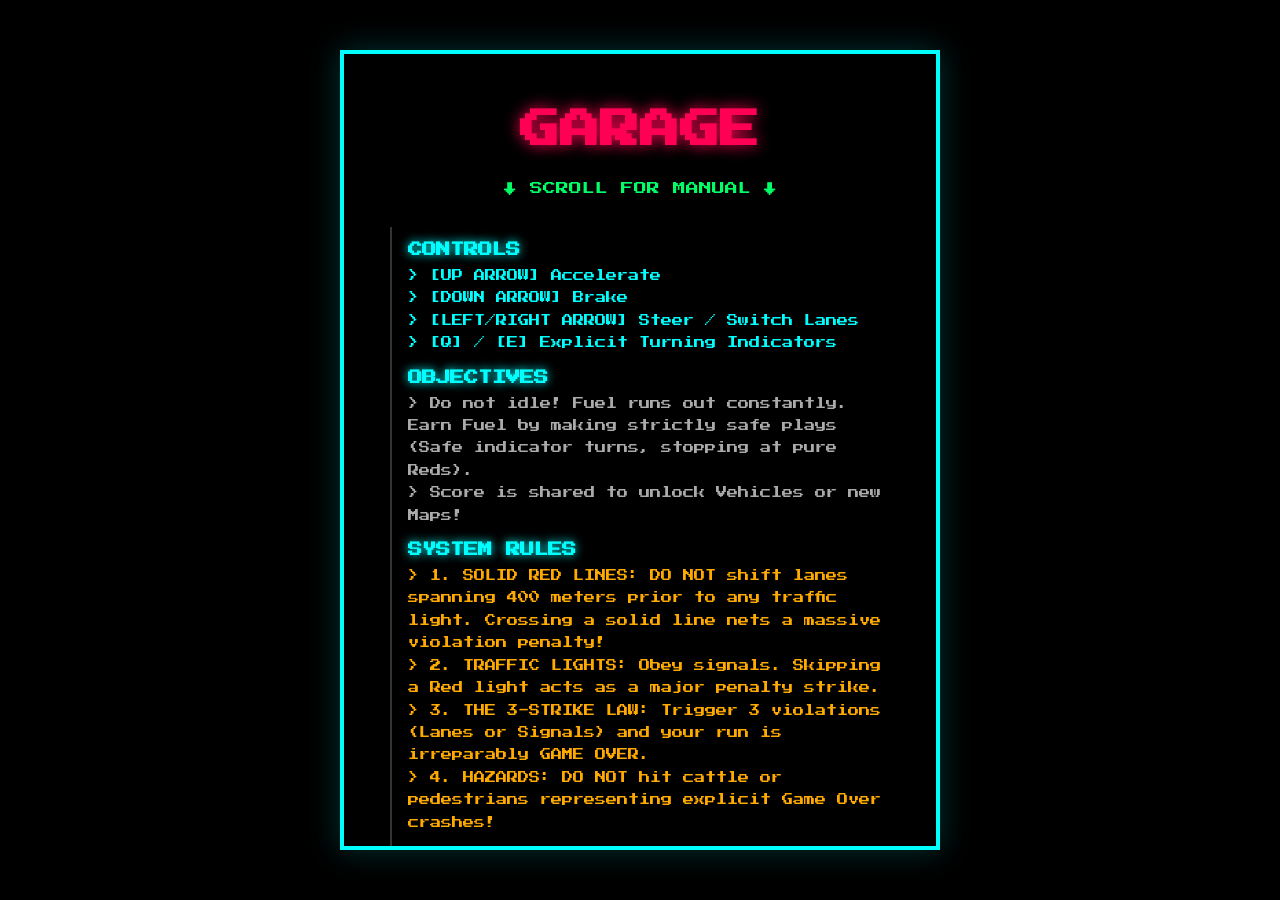
<file: mobile/index.html>
<!DOCTYPE html>
<html lang="en">
<head>
    <meta charset="UTF-8">
    <meta name="viewport" content="width=device-width, initial-scale=1.0">
    <title>Indian Traffic Arcade Game - V8</title>
    <link href="https://fonts.googleapis.com/css2?family=Press+Start+2P&display=swap" rel="stylesheet">
    <style>
        :root {
            --bg-color: #000; --text-primary: #00ffff; --text-warning: #ffaa00;
            --text-danger: #ff0055; --text-success: #00ff66; --text-fuel: #ff00aa;
        }
        * { box-sizing: border-box; margin: 0; padding: 0; }
        body {
            background-color: #000; color: var(--text-primary);
            font-family: 'Press Start 2P', monospace; overflow: hidden;
            display: flex; justify-content: center; align-items: center; height: 100vh;
        }
        #game-container {
            position: relative; width: 600px; height: 800px;
            max-width: 100vw; max-height: 100vh; background-color: #050505;
            overflow: hidden; border: 4px solid var(--text-primary);
            box-shadow: 0 0 30px rgba(0, 255, 255, 0.2);
            transition: box-shadow 0.1s, border-color 0.1s;
        }
        #game-container.flash-violation { border-color: #ff0000; box-shadow: inset 0 0 100px #ff0000, 0 0 100px #ff0000; }
        
        canvas { display: block; width: 100%; height: 100%; image-rendering: pixelated; }
        #ui-layer { position: absolute; top: 0; left: 0; width: 100%; height: 100%; pointer-events: none; display: flex; flex-direction: column; }
        
        /* UX Fix: Scrolling Landing Page */
        .screen {
            position: absolute; top: 0; left: 0; width: 100%; height: 100%;
            display: flex; flex-direction: column; align-items: center; background-color: rgba(0,0,0,0.95);
            pointer-events: auto; padding: 2rem; z-index: 50; overflow-y: auto; text-align: center;
        }
        /* Custom scrollbar for landing page */
        .screen::-webkit-scrollbar { width: 10px; }
        .screen::-webkit-scrollbar-track { background: #111; }
        .screen::-webkit-scrollbar-thumb { background: var(--text-primary); border: 2px solid #111; }
        
        .screen.hidden { display: none; }
        
        /* Header typographies */
        h1 { font-size: 2.5rem; margin-top: 1rem; margin-bottom: 2rem; color: #ff0055; text-shadow: 0 0 15px #ff0055; line-height: 1.4; flex-shrink: 0;}
        h1.red { color: var(--text-danger); text-shadow: 0 0 20px var(--text-danger); }
        h1.green { color: var(--text-success); text-shadow: 0 0 20px var(--text-success); }
        h2 { font-size: 1.2rem; margin: 2rem 0 1rem; color: var(--text-warning); text-shadow: 0 0 10px var(--text-warning); }
        h3 { font-size: 0.9rem; margin: 1rem 0 0.5rem; color: var(--text-primary); text-shadow: 0 0 10px var(--text-primary); text-align: left; width:100%; }
        p { font-size: 0.7rem; line-height: 2; margin-bottom: 1rem; text-align: left; width:100%; color:#aaa; }
        .center-p { text-align: center; color: var(--text-warning); }
        
        .scroll-hint { font-size: 0.8rem; color: var(--text-success); animation: bounce 1.5s infinite; margin-top: 1rem; margin-bottom: 2rem; text-align: center; width:100% }
        @keyframes bounce { 0%, 100% { transform: translateY(0); } 50% { transform: translateY(10px); } }

        /* Document style block wrappers */
        .instruction-manual { width: 100%; max-width: 500px; text-align: left; border-left: 2px solid #333; padding-left: 1rem; margin-bottom: 2rem;}

        .garage-preview {
            width: 200px; height: 150px; border: 4px solid var(--text-primary); box-shadow: 0 0 15px var(--text-primary);
            margin: 1rem auto; display: flex; justify-content: center; align-items: center; background: #111; flex-shrink: 0;
        }
        .garage-preview canvas { width: 100%; height: 100%; image-rendering: pixelated; }

        .btn-group { display: flex; gap: 1rem; flex-wrap: wrap; justify-content: center; max-width: 500px; margin: 1rem auto; }
        
        button {
            background-color: #000; border: 3px solid var(--text-primary);
            color: var(--text-primary); font-family: inherit; font-size: 0.8rem;
            padding: 1rem; cursor: pointer; text-transform: uppercase;
            box-shadow: 0 0 10px rgba(0, 255, 255, 0.3); transition: all 0.2s ease;
        }
        button:hover:not(:disabled) { background-color: var(--text-primary); color: #000; box-shadow: 0 0 25px var(--text-primary); }
        button:disabled { border-color: #444; color: #444; cursor: not-allowed; box-shadow: none; }
        
        #hud-screen { background: transparent; pointer-events: none; justify-content: space-between; overflow: hidden; padding: 0;}
        .hud-top {
            display: flex; justify-content: space-between; width: 100%; padding: 1rem;
            background: rgba(0,0,0,0.8); font-size: 0.8rem; text-shadow: 1px 1px 0 #000; border-bottom: 4px solid var(--text-primary);
        }
        
        #fuel-container { position:relative; width:150px; height:15px; border:2px solid var(--text-fuel); margin-top:5px; }
        #fuel-bar { width:100%; height:100%; background-color: var(--text-fuel); transition: width 0.2s; box-shadow: 0 0 10px var(--text-fuel); }
        #fuel-label { position: absolute; top: -15px; left: 0; color: var(--text-fuel); font-size: 0.7rem; text-shadow:0 0 5px var(--text-fuel);}

        .hud-indicators { position: absolute; bottom: 2rem; left: 0; width: 100%; display: flex; justify-content: space-between; padding: 0 1rem; }
        .ind-box {
            display: flex; flex-direction: column; align-items: center; justify-content: center;
            border: 4px solid #333; background: #0a0a0a; padding: 10px; width: 140px; opacity: 0.4; transition: all 0.2s ease; border-radius: 5px;
        }
        .ind-box span { font-size: 0.6rem; margin-top: 5px; color: #555; text-align: center; }
        .ind-arrow { font-size: 2rem; color: #333; }
        .ind-box.active { opacity: 1; border-color: var(--text-warning); background: #1a1a00; box-shadow: 0 0 30px var(--text-warning); }
        .ind-box.active span { color: var(--text-warning); text-shadow: 0 0 10px var(--text-warning); font-weight: bold; }
        .ind-box.active .ind-arrow { color: var(--text-warning); text-shadow: 0 0 20px var(--text-warning); animation: blinkInd 0.5s infinite; }
        @keyframes blinkInd { 0%, 100% { opacity: 1; } 50% { opacity: 0.2; } }

        #strike-ui { position: absolute; top: 120px; left: 10px; color: var(--text-danger); font-size: 0.8rem; text-shadow: 0 0 10px #ff0000; }
        #lane-strike-ui { position: absolute; top: 140px; left: 10px; color: var(--text-danger); font-size: 0.8rem; text-shadow: 0 0 10px #ff0000; }

        #messages-area { position: absolute; top: 40%; width: 100%; display: flex; flex-direction: column; align-items: center; gap: 1rem; z-index: 10;}
        .floating-message { font-size: 1.2rem; color: var(--text-success); text-shadow: 2px 2px 0 #000, 0 0 15px currentColor; animation: floatUp 2s forwards; text-align: center;}
        .floating-message.penalty { color: var(--text-danger); font-size: 1.4rem; text-shadow: 0 0 20px currentColor;}
        @keyframes floatUp { 0% { opacity: 1; transform: scale(1.5); } 100% { opacity: 0; transform: translateY(-40px); } }
        
        #traffic-light-hud {
            position: absolute; top: 80px; right: 20px; width: 40px; height: 110px;
            background: #111; border: 4px solid #333; display: flex; flex-direction: column; align-items: center; justify-content: space-evenly; padding: 5px; opacity: 0;
        }
        #traffic-light-hud.visible { opacity: 1; }
        .light-bulb { width: 20px; height: 20px; background: #222; }
        .light-bulb.red.active { background: #ff0055; box-shadow: 0 0 20px #ff0055; }
        .light-bulb.yellow.active { background: #ffaa00; box-shadow: 0 0 20px #ffaa00; }
        .light-bulb.green.active { background: #00ff66; box-shadow: 0 0 20px #00ff66; }
    </style>
</head>
<body>
    <div id="game-container">
        <canvas id="game-canvas"></canvas>
        <div id="ui-layer">
            
            <div id="garage-screen" class="screen">
                <h1 style="margin-bottom:0.5rem">GARAGE</h1>
                
                <div class="scroll-hint">↓ SCROLL FOR MANUAL ↓</div>
                
                <!-- Explicit Instruction Block -->
                <div class="instruction-manual">
                    <h3>CONTROLS</h3>
                    <p style="color:#00ffff">> [UP ARROW] Accelerate<br>> [DOWN ARROW] Brake<br>> [LEFT/RIGHT ARROW] Steer / Switch Lanes<br>> [Q] / [E] Explicit Turning Indicators</p>
                    
                    <h3>OBJECTIVES</h3>
                    <p>> Do not idle! Fuel runs out constantly. Earn Fuel by making strictly safe plays (Safe indicator turns, stopping at pure Reds).<br>> Score is shared to unlock Vehicles or new Maps!</p>

                    <h3>SYSTEM RULES</h3>
                    <p style="color:#ffaa00">> 1. SOLID RED LINES: DO NOT shift lanes spanning 400 meters prior to any traffic light. Crossing a solid line nets a massive violation penalty!<br>> 2. TRAFFIC LIGHTS: Obey signals. Skipping a Red light acts as a major penalty strike. <br>> 3. THE 3-STRIKE LAW: Trigger 3 violations (Lanes or Signals) and your run is irreparably GAME OVER.<br>> 4. HAZARDS: DO NOT hit cattle or pedestrians representing explicit Game Over crashes!</p>
                </div>
                
                <hr style="width: 80%; border-color:#333; margin: 1rem 0;">

                <h2>PTS: <span id="global-score-ui">0</span></h2>
                <p class="center-p">UNLOCK VEHICLE <span style="color:#fff">OR</span> MAP</p>
                
                <div class="garage-preview" id="garage-preview-container">
                    <canvas id="garage-canvas"></canvas>
                </div>
                
                <p id="vehicle-name" style="color:#ffaa00; font-size: 1rem; text-shadow: 0 0 10px #ffaa00; text-align:center;"></p>
                <p id="vehicle-stats" style="font-size:0.6rem; color:#aaa; text-align:center;"></p>
                
                <div class="btn-group" id="vehicle-list"></div>
                
                <div id="garage-progression-feedback" style="text-align:center; font-size:0.7rem; color:#aaa; margin:1rem 0; border:1px solid #333; padding: 1rem;"></div>
                
                <hr style="width: 80%; border-color:#333; margin: 1rem 0;">
                
                <h2>MAP PROGRESSION</h2>
                <div class="btn-group" id="map-list" style="flex-direction: column;"></div>
            </div>

            <div id="hud-screen" class="screen hidden">
                <div class="hud-top">
                    <div>
                        PTS: <span id="score" style="color:#00ffff">0</span><br><br>
                        SPD: <span id="speed">0</span>
                    </div>
                    <div>
                        <span id="fuel-label">FUEL</span>
                        <div id="fuel-container"><div id="fuel-bar"></div></div>
                        <br>DIST: <span id="dist">0</span>
                    </div>
                </div>
                <div id="strike-ui"></div>
                <div id="lane-strike-ui"></div>
                <div id="traffic-light-hud"><div id="tl-red" class="light-bulb red"></div><div id="tl-yellow" class="light-bulb yellow"></div><div id="tl-green" class="light-bulb green"></div></div>
                <div class="hud-indicators">
                    <div id="ind-left-box" class="ind-box">
                        <div class="ind-arrow">&lt;</div>
                        <span id="lbl-ind-l">[Q] LEFT IND OFF</span>
                    </div>
                    <div id="ind-right-box" class="ind-box">
                        <div class="ind-arrow">&gt;</div>
                        <span id="lbl-ind-r">[E] RIGHT IND OFF</span>
                    </div>
                </div>
                <div id="messages-area"></div>
            </div>

            <div id="game-over-screen" class="screen hidden" style="justify-content:center;">
                <h1 class="red" style="font-size: 2rem;">WASTED!</h1>
                <p id="game-over-reason" style="color:#ff0055; margin: 1rem 0; font-size: 1rem; line-height:1.5; text-shadow:0 0 10px #ff0055; text-align:center;"></p>
                <div id="game-over-stats" style="text-align:left; font-size:0.7rem; margin-bottom:1rem; color:#aaa; max-width: 400px; padding: 1rem; border: 1px solid #333; background: #111; line-height: 1.8;"></div>
                <p class="center-p">PTS EARNED: <span id="final-score" style="color:#00ffff"></span></p>
                <div class="btn-group" style="margin-top: 2rem;">
                    <button id="btn-restart-retry">TRY AGAIN</button>
                    <button id="btn-restart-menu">PLAY BETTER ROUTE</button>
                </div>
            </div>
            
            <div id="level-complete-screen" class="screen hidden" style="justify-content:center;">
                <h1 class="green" style="font-size: 1.5rem;">ARRIVED</h1>
                <div id="win-stats" style="text-align:left; font-size:0.7rem; margin:1rem 0; color:#aaa; max-width: 400px; padding: 1rem; border: 1px solid #333; background: #111; line-height: 1.8;"></div>
                <p class="center-p">PTS EARNED: <span id="win-score" style="color:#00ffff"></span></p>
                <div class="btn-group" style="margin-top: 2rem;">
                    <button id="btn-next-retry">PLAY AGAIN</button>
                    <button id="btn-next-menu">ROUTES / UPGRADES</button>
                </div>
            </div>
        </div>
    </div>

    <script>
        function gen(w, h, data, pal) {
            const c = document.createElement('canvas'); c.width=w; c.height=h; const x = c.getContext('2d');
            for(let y=0; y<h; y++) for(let k=0; k<w; k++) { let d=data[y*w+k]; if(d>0){x.fillStyle=pal[d]; x.fillRect(k,y,1,1);} }
            return c;
        }

        const PALS = {
            human: {1:'#fff', 2:'#ff0055', 3:'#00ffff', 4:'#222'},
            hazard: {1:'#ffaa00', 2:'#fff', 3:'#111'},
            cow: {1:'#fff', 2:'#111'},
            buffalo: {1:'#333', 2:'#000'},
            bike: {1:'#111', 2:'#ff0055', 3:'#fff', 4:'#444'},
            auto: {1:'#111', 2:'#ffaa00', 3:'#222', 4:'#fff'},
            shop: {1:'#ff0055', 2:'#222', 3:'#111', 4:'#00ffff', 5:'#fff'},
            tree: {1:'#005511', 2:'#008822', 3:'#00ff44', 4:'#553311'},
            house: {1:'#555', 2:'#222', 3:'#ffaa00', 4:'#111'}
        };

        const dBike = [0,0,0,0,1,1,0,0,0,0, 0,0,0,1,1,1,1,0,0,0, 0,0,1,1,1,1,1,1,0,0, 0,0,1,2,3,3,2,1,0,0, 0,0,0,2,2,2,2,0,0,0, 0,0,0,2,2,2,2,0,0,0, 0,0,1,4,4,4,4,1,0,0, 0,1,1,4,4,4,4,1,1,0, 0,1,0,2,2,2,2,0,1,0, 0,0,0,2,2,2,2,0,0,0, 0,0,0,2,4,4,2,0,0,0, 0,0,0,2,2,2,2,0,0,0, 0,0,1,4,4,4,4,1,0,0, 0,1,1,4,4,4,4,1,1,0, 0,1,0,1,1,1,1,0,1,0, 0,0,0,0,1,1,0,0,0,0];
        const dAuto = [0,0,0,0,0,1,1,0,0,0,0,0, 0,0,0,1,1,1,1,0,0,0, 0,0,0,2,2,3,3,2,2,0, 0,0,2,3,3,4,4,3,3,2, 0,0,4,4,4,4,4,4,4,4, 1,2,3,3,3,3,3,3,3,3,2,1, 1,2,3,3,3,3,3,3,3,3,2,1, 1,2,1,1,1,1,1,1,1,1,2,1, 0,2,1,1,1,1,1,1,1,1,2,0, 0,2,1,1,1,1,1,1,1,1,2,0, 0,2,1,1,1,1,1,1,1,1,2,0, 1,2,2,2,2,2,2,2,2,2,2,1, 1,2,2,2,2,2,2,2,2,2,2,1, 0,0,0,0,0,0,0,0,0,0,0,0];
        
        // V8: True Top-Down Rigid Cattle Arrays
        // Cow 12x12
        const dCow = [
            0,0,0,0,1,1,1,1,0,0,0,0,
            0,0,1,2,1,1,1,1,2,1,0,0,
            0,1,1,1,1,1,1,1,1,1,1,0,
            0,1,1,1,1,1,1,1,1,1,1,0,
            0,1,1,1,1,1,1,1,1,1,1,0,
            0,1,1,1,1,2,2,1,1,1,1,0,
            0,1,1,1,1,1,1,1,1,1,1,0,
            0,1,1,1,1,1,1,1,1,1,1,0,
            0,1,1,1,1,1,2,2,1,1,1,0,
            0,1,1,1,1,1,1,1,1,1,1,0,
            0,1,1,2,1,1,1,1,2,1,1,0,
            0,0,0,2,0,0,0,0,2,0,0,0
        ];
        // Buffalo 16x16 (Dark heavy massive shape)
        const dBuff = [
            0,0,0,2,0,0,0,0,0,0,2,0,0,0,0,0,
            0,0,2,2,1,1,1,1,1,1,2,2,0,0,0,0,
            0,2,1,1,1,1,1,1,1,1,1,1,2,0,0,0,
            0,1,1,1,1,2,2,2,2,1,1,1,1,0,0,0,
            0,1,1,1,1,1,1,1,1,1,1,1,1,0,0,0,
            1,1,1,1,1,1,1,1,1,1,1,1,1,1,0,0,
            1,1,1,1,1,1,1,1,1,1,1,1,1,1,0,0,
            1,1,1,1,1,1,1,1,1,1,1,1,1,1,0,0,
            1,1,1,1,1,1,1,1,1,1,1,1,1,1,0,0,
            1,1,1,1,1,1,1,1,1,1,1,1,1,1,0,0,
            1,1,1,1,1,1,1,1,1,1,1,1,1,1,0,0,
            0,1,1,1,1,1,1,1,1,1,1,1,1,0,0,0,
            0,1,1,1,1,1,1,1,1,1,1,1,1,0,0,0,
            0,1,1,1,1,1,1,1,1,1,1,1,1,0,0,0,
            0,1,1,1,1,1,1,1,1,1,1,1,1,0,0,0,
            0,0,0,2,0,0,0,0,0,0,2,0,0,0,0,0
        ];

        // V8: 2-Frame Walk Cycle Humans (Top Down Head+Shoulder blobs) 8x8
        // Frame 1: Left Leg Forward (Right Back)
        const dHum1 = [
            0,0,0,4,4,0,0,0,
            0,0,4,1,1,4,0,0,
            0,0,4,4,4,4,0,0,
            0,4,3,3,3,3,4,0,
            4,3,3,3,3,3,3,4,
            4,4,3,3,3,3,4,4,
            0,4,2,2,0,2,4,0,
            0,0,4,4,0,0,0,0
        ];
        // Frame 2: Right Leg Forward (Left Back)
        const dHum2 = [
            0,0,0,4,4,0,0,0,
            0,0,4,1,1,4,0,0,
            0,0,4,4,4,4,0,0,
            0,4,3,3,3,3,4,0,
            4,3,3,3,3,3,3,4,
            4,4,3,3,3,3,4,4,
            0,4,2,0,2,2,4,0,
            0,0,0,0,4,4,0,0
        ];

        let dTree = new Array(400).fill(0); for(let y=0;y<20;y++) for(let x=0;x<20;x++){ let ds=Math.sqrt((x-10)**2+(y-10)**2); if(ds<3)dTree[y*20+x]=4;else if(ds<7)dTree[y*20+x]=(Math.random()>0.5?1:2);else if(ds<9&&Math.random()>0.3)dTree[y*20+x]=(Math.random()>0.5?2:3); }
        let dShop = new Array(450).fill(0); for(let y=0;y<15;y++) for(let x=0;x<30;x++){ if(y<5)dShop[y*30+x]=1;else if(y>5&&x>10&&x<20)dShop[y*30+x]=3;else if(y>8&&(x<8||x>22))dShop[y*30+x]=4;else dShop[y*30+x]=2; }
        let dHouse = new Array(600).fill(0); for(let y=0;y<20;y++) for(let x=0;x<30;x++){ if(y<8){if(x>y&&x<30-y)dHouse[y*30+x]=1;}else{if(y>12&&x>12&&x<18)dHouse[y*30+x]=4;else if(y>10&&y<15&&(x===5||x===25))dHouse[y*30+x]=3;else dHouse[y*30+x]=2;} }

        function createBoxySprite(w,h,cb,cw,ct) {
            let data = new Array(w*h).fill(0);
            for(let y=0;y<h;y++) for(let x=0;x<w;x++) {
                let tire = (y>2 && y<8) || (y>h-10 && y<h-4); let edge = (x<2 || x>w-3);
                if(edge && tire) data[y*w+x]=1;
                else if(!edge) { let win=(y>8&&y<14&&x>2&&x<w-3)||(y>h-16&&y<h-10&&x>2&&x<w-3)||(y>14&&y<h-16&&(x===3||x===w-4)); if(win)data[y*w+x]=3; else data[y*w+x]=2; }
            }
            return gen(w,h,data, {1:ct, 2:cb, 3:cw});
        }

        const SPRITES = {
            hum1: gen(8, 8, dHum1, PALS.human), hum2: gen(8, 8, dHum2, PALS.human),
            tree: gen(20, 20, dTree, PALS.tree), shop: gen(30, 15, dShop, PALS.shop), house: gen(30, 20, dHouse, PALS.house),
            cow: gen(12, 12, dCow, PALS.cow), buffalo: gen(16, 16, dBuff, PALS.buffalo),
            bike: gen(10,16, dBike, PALS.bike), auto: gen(12,14, dAuto, PALS.auto),
            bwm: createBoxySprite(20, 36, '#ffffff', '#111', '#222'), bus: createBoxySprite(30, 60, '#00ff66', '#222', '#111')
        };

        
        const ls = {
            get: (k) => { try { return localStorage.getItem(k); } catch(e) { return null; } },
            set: (k, v) => { try { localStorage.setItem(k, v); } catch(e) {} }
        };

        let GLOBAL_SCORE = ls.get('v8_score') ? parseInt(ls.get('v8_score')) : 0;
        let MAP_UNLOCKS = ls.get('v8_maps') ? parseInt(ls.get('v8_maps')) : 0;
        let UNLOCKED_VEHICLES = ls.get('v8_vehicles') ? JSON.parse(ls.get('v8_vehicles')) : ['hjonda', 'bullett', 'ninja'];
        if(!UNLOCKED_VEHICLES.includes('ninja')) {
            UNLOCKED_VEHICLES.push('ninja'); ls.set('v8_vehicles', JSON.stringify(UNLOCKED_VEHICLES));
        }
        if(!UNLOCKED_VEHICLES.includes('bullett')) {
            UNLOCKED_VEHICLES.push('bullett'); ls.set('v8_vehicles', JSON.stringify(UNLOCKED_VEHICLES));
        }

        const VEHICLES = [
            { id: 'hjonda', tier: 'BIKE', name: 'HEROIC SPLENDID', cost: 0, s: 10, a: 0.05, sp: SPRITES.bike, w:10, h:16, eSound: null, fuelRate: 0.5 },
            { id: 'bullett', tier: 'BIKE', name: 'BALLISTIC RANGER', cost: 500, s: 14, a: 0.08, sp: SPRITES.bike, w:10, h:18, eSound: 'thump', fuelRate: 1.5 },
            { id: 'ninja', tier: 'BIKE', name: 'SHINOBI ZX', cost: 3000, s: 28, a: 0.40, sp: SPRITES.bike, w:10, h:16, eSound: null, fuelRate: 4.5 },
            { id: 'bmw1000rr', tier: 'SUPERBIKE', name: 'BVM X1000R', cost: 0, s: 30, a: 0.28, sp: SPRITES.bwm, w:10, h:16, eSound: null, fuelRate: 4.0 }
        ];

        const MAPS = [
            { id: 'hyderabad', name: '🕌 HYDERABAD BLOCKS', unlockCost: 0, levelReq: 0 },
            { id: 'offroad', name: '🌲 MP OFF-ROAD', unlockCost: 0, levelReq: 0 },
            { id: 'delhi', name: '🛺 DELHI CHAOS', unlockCost: 0, levelReq: 0 },
            { id: 'mumbai', name: '🌊 MUMBAI RUSH', unlockCost: 0, levelReq: 0 },
            { id: 'tamilnadu', name: '🛕 TAMIL NADU FLOW', unlockCost: 0, levelReq: 0 },
            { id: 'hills', name: '⛰️ EK GALTI HILLS', unlockCost: 0, levelReq: 0 }
        ];

        function saveProgress() {
            ls.set('v8_score', GLOBAL_SCORE);
            ls.set('v8_maps', MAP_UNLOCKS);
            ls.set('v8_vehicles', JSON.stringify(UNLOCKED_VEHICLES));
        }

        class GameEngine {
            constructor() {
                this.c = document.getElementById('game-canvas'); this.ctx = this.c.getContext('2d');
                this.c.width = 600; this.c.height = 800; this.ctx.imageSmoothingEnabled = false;
                this.keys = {}; this.ind = { l:false, r:false };
                
                window.addEventListener('keydown', e => {
                    this.keys[e.key] = true;
                    if(e.key==='q' || e.key==='Q') { this.ind.l = !this.ind.l; this.ind.r = false; this.updateUIIndicators(); }
                    if(e.key==='e' || e.key==='E') { this.ind.r = !this.ind.r; this.ind.l = false; this.updateUIIndicators(); }
                });
                window.addEventListener('keyup', e => { this.keys[e.key] = false; });

                this.lastTap = { l: 0, r: 0 };
                window.addEventListener('touchstart', e => {
                    if (!this.isPlaying) return;
                    for (let i = 0; i < e.touches.length; i++) {
                        const touch = e.touches[i];
                        const now = performance.now();
                        if (touch.clientX < window.innerWidth / 2) {
                            if (now - this.lastTap.l < 300) {
                                this.ind.l = !this.ind.l; this.ind.r = false; this.updateUIIndicators();
                                this.lastTap.l = 0;
                            } else {
                                this.lastTap.l = now;
                            }
                        } else {
                            if (now - this.lastTap.r < 300) {
                                this.ind.r = !this.ind.r; this.ind.l = false; this.updateUIIndicators();
                                this.lastTap.r = 0;
                            } else {
                                this.lastTap.r = now;
                            }
                        }
                    }
                }, { passive: true });

                this.isPlaying = false; this.boundLoop = this.loop.bind(this);
            }

            updateUIIndicators() {
                const bL = document.getElementById('ind-left-box'); const lblL = document.getElementById('lbl-ind-l');
                const bR = document.getElementById('ind-right-box'); const lblR = document.getElementById('lbl-ind-r');
                bL.className = 'ind-box' + (this.ind.l?' active':''); lblL.innerText = this.ind.l?'[Q] LEFT IND ON':'[Q] LEFT IND OFF';
                bR.className = 'ind-box' + (this.ind.r?' active':''); lblR.innerText = this.ind.r?'[E] RIGHT IND ON':'[E] RIGHT IND OFF';
            }

            resolveLane(x) { if (x < 233) return 0; if (x < 366) return 1; return 2; }

            startGame(vIdx, mapId) {
                this.vConf = VEHICLES[vIdx]; this.mapId = mapId;
                this.isPlaying = true; this.score = 0; this.fuel = 100;
                this.p = { x: 300, y: 650, speed: 0, angle: 0, logY: 0, w: this.vConf.w, h: this.vConf.h };
                this.p.lane = this.resolveLane(this.p.x);
                this.em = []; this.spawnTimer = 0;
                this.lights = { timer: 5000, state: 'green', block: 4000 };
                this.env = []; this.envSpawnTimer = 0;
                this.lastTime = performance.now();
                this.strikes = 0; this.laneStrikes = 0; this.idleTime = 0; this.slowTime = 0;
                this.stats = { indicatorMisses: 0, laneViolations: 0, signalViolations: 0, nearMisses: 0 };
                document.getElementById('strike-ui').innerText = '';
                document.getElementById('lane-strike-ui').innerText = '';
                this.updateUIIndicators();
                
                if (('ontouchstart' in window || navigator.maxTouchPoints > 0) && !this.mobileHintShown) {
                    this.mobileHintShown = true;
                    setTimeout(() => { this.msg("Double tap left/right for indicator"); }, 500);
                }
                
                requestAnimationFrame(this.boundLoop);
            }

            stop(reason) {
                this.isPlaying = false;
                GLOBAL_SCORE += Math.floor(this.score); saveProgress();
                document.getElementById('hud-screen').classList.add('hidden');
                
                const lostPts = (this.stats.indicatorMisses * 5) + (this.stats.laneViolations * 20) + (this.stats.signalViolations * 50);
                let advice = "";
                if (this.stats.indicatorMisses > 0) advice += `Missed ${this.stats.indicatorMisses} indicators &rarr; +${this.stats.indicatorMisses * 5} possible points lost.<br>`;
                if (this.stats.laneViolations > 0) advice += `Lane violations &rarr; +${this.stats.laneViolations * 20} possible points lost.<br>`;
                if (this.stats.signalViolations > 0) advice += `Skipped ${this.stats.signalViolations} signals &rarr; +${this.stats.signalViolations * 50} possible points lost.<br>`;
                if (lostPts > 0) advice += `<br><span style="color:#ffaa00">Improve your score by ${lostPts}+ points next run!</span>`;
                else advice += `<br><span style="color:#00ff66">Flawless safe driving!</span>`;

                const statHtml = `
                    <b>PERFORMANCE SUMMARY:</b><br>
                    - Indicators Missed: ${this.stats.indicatorMisses}<br>
                    - Lane Violations: ${this.stats.laneViolations}<br>
                    - Signal Violations: ${this.stats.signalViolations}<br>
                    - Near Misses: ${this.stats.nearMisses}<br><br>
                    ${advice}
                `;
                
                document.getElementById('game-over-screen').classList.remove('hidden');
                document.getElementById('game-over-reason').innerText = reason;
                document.getElementById('game-over-stats').innerHTML = statHtml;
                document.getElementById('final-score').innerText = Math.floor(this.score);
            }

            msg(t, bad=false) {
                const el = document.getElementById('messages-area');
                const d = document.createElement('div'); d.className = 'floating-message' + (bad?' penalty':''); d.innerText = t;
                el.appendChild(d); setTimeout(() => { if(el.contains(d)) el.removeChild(d); }, 2000);
            }

            addScore(pts, reason) {
                this.score += pts;
                if(pts > 0) { this.fuel = Math.min(100, this.fuel + 5); this.msg(`+${pts} ${reason}`); }
                else { this.msg(`${pts} ${reason}`, true); }
            }
            
            checkIdling(dt, distToLight) {
                if (this.p.speed === 0) {
                    let hasBlock = false;
                    for (let e of this.em) {
                        if (e.logY > this.p.logY && e.logY < this.p.logY + 150 && Math.abs(e.x - this.p.x) < 40) hasBlock = true;
                    }
                    if (!hasBlock && (distToLight > 250 || this.lights.state === 'green')) {
                        this.idleTime += dt;
                        if(this.idleTime > 3000) { this.addScore(-5, "UNNECESSARY STOP"); this.idleTime = 0; }
                    } else { this.idleTime = 0; }
                } else { this.idleTime = 0; }
            }

            triggerLaneViolationFlash() {
                const doc = document.getElementById('game-container');
                doc.classList.add('flash-violation');
                this.laneStrikes++;
                this.stats.laneViolations++;
                if (this.laneStrikes === 1) { this.addScore(-20, "LANE VIOLATION 1/3"); document.getElementById('lane-strike-ui').innerText = 'LANE VIOLATION: 1/3 WARNING';}
                else if (this.laneStrikes === 2) { this.addScore(-50, "LANE VIOLATION 2/3"); document.getElementById('lane-strike-ui').innerText = 'LANE VIOLATION: 2/3 FINAL WARNING'; }
                else if (this.laneStrikes >= 3) { return this.stop("EXCEEDED LANE VIOLATIONS"); }
                
                setTimeout(() => { doc.classList.remove('flash-violation'); }, 300);
            }

            update(dt) {
                this.fuel -= (dt/1000) * 1.5; if(this.fuel <= 0) return this.stop("OUT OF FUEL");

                let p = this.p;
                let brake = this.keys.ArrowDown; let accel = this.keys.ArrowUp;
                
                if(accel) p.speed += this.vConf.a;
                else if(brake) p.speed -= 0.6; else p.speed -= 0.05;
                if(p.speed < 0) p.speed = 0; if(p.speed > this.vConf.s) p.speed = this.vConf.s;
                
                p.logY += p.speed * (dt/16);
                const distToLight = this.lights.block - (p.logY % this.lights.block);

                if (brake && p.speed > 5 && !this.bf) { this.bf = true; if(!this.ind.l && !this.ind.r) this.addScore(-10, "SUDDEN BRAKE"); }
                if (!brake) this.bf = false;

                let st = 0; if(this.keys.ArrowLeft) st = -1; else if(this.keys.ArrowRight) st = 1;
                if (p.speed > 0) {
                    p.x += st * (this.vConf.s * 0.2); p.angle = st * 0.1;

                    let currentLane = this.resolveLane(p.x);
                    if (currentLane !== p.lane) {
                        p.lane = currentLane;
                        if(distToLight > 0 && distToLight < 400) {
                            this.triggerLaneViolationFlash();
                        } else {
                            if (st !== 0 && !this.sf) {
                                this.sf = true;
                                if((st===-1 && this.ind.l) || (st===1 && this.ind.r)) this.addScore(10, "SAFE LANE CHG");
                                else { this.addScore(-5, "NO SIGNAL TURN"); this.stats.indicatorMisses++; }
                            }
                        }
                    }
                }
                if (st === 0) this.sf = false;
                if(p.x < 150) p.x=150; if(p.x > 450) p.x=450;
                
                if (p.speed > this.vConf.s * 0.8) {
                    this.score += 2 * (dt/1000); // passive trickle for efficient speed
                }
                if (p.speed < 2 && p.speed > 0) {
                    this.slowTime += dt;
                    if (this.slowTime > 2500) { this.addScore(-1, "DRIVING TOO SLOW"); this.slowTime = 0; }
                } else { this.slowTime = 0; }

                this.lights.timer -= dt;
                if(this.lights.timer <= 0) {
                    let s = this.lights.state;
                    if(s==='green') {this.lights.state='yellow'; this.lights.timer=2000;}
                    else if(s==='yellow') {this.lights.state='red'; this.lights.timer=6000;}
                    else {this.lights.state='green'; this.lights.timer=8000;}
                }
                
                this.checkIdling(dt, distToLight);

                let tlH = document.getElementById('traffic-light-hud');
                if(distToLight < 300) {
                    tlH.classList.add('visible');
                    document.getElementById('tl-red').className = 'light-bulb red' + (this.lights.state==='red'?' active':'');
                    document.getElementById('tl-yellow').className = 'light-bulb yellow' + (this.lights.state==='yellow'?' active':'');
                    document.getElementById('tl-green').className = 'light-bulb green' + (this.lights.state==='green'?' active':'');
                } else tlH.classList.remove('visible');

                if (distToLight < 20 && p.speed > 2 && this.lights.state === 'red') { 
                    if(!this.rp) {
                        this.strikes++;
                        this.stats.signalViolations++;
                        if (this.strikes === 1) { this.addScore(-20, "SIGNAL VIOLATION 1/3"); document.getElementById('strike-ui').innerText = 'VIOLATION: 1/3 WARNING';}
                        else if (this.strikes === 2) { this.addScore(-50, "SIGNAL VIOLATION 2/3"); document.getElementById('strike-ui').innerText = 'VIOLATION: 2/3 FINAL WARNING'; }
                        else if (this.strikes >= 3) { return this.stop("EXCEEDED SIGNAL VIOLATIONS"); }
                        this.rp = true; 
                    } 
                }
                if (distToLight > 200) { this.rp = false; this.gs = false; }
                if (distToLight < 150 && distToLight > 20 && p.speed === 0 && this.lights.state === 'red' && !this.gs) { this.addScore(10, "SAFE STOP"); this.gs = true; }

                this.envSpawnTimer += dt;
                if (this.envSpawnTimer > 200) {
                    this.envSpawnTimer = 0;
                    if(Math.random() < 0.6) {
                        let isLeft = Math.random() > 0.5; let r = Math.random();
                        let sp = SPRITES.tree; let w=40; let h=40;
                        if (r < 0.3) { sp = SPRITES.shop; w=60; h=30; } else if (r < 0.6) { sp = SPRITES.house; w=60; h=40; }
                        this.env.push({ logY: p.logY + 800, x: isLeft ? Math.random()*80 : 520 + Math.random()*80, sp: sp, w: w, h: h });
                    }
                }
                for(let i=this.env.length-1; i>=0; i--) { if(this.env[i].logY < p.logY - 200) this.env.splice(i,1); }

                this.spawnTimer += dt;
                if(this.spawnTimer > 400 && this.em.length < 30 && distToLight > 200) {
                    this.spawnTimer = 0; let r = Math.random();
                    let e = { logY: p.logY + 700 + Math.random()*200, x: 150 + Math.random()*250, waitT: 0, maxWait: Math.random()*3000 };
                    
                    if(r < 0.7) { 
                        e.t = 'v'; e.s = 3 + Math.random()*6; let vR = Math.random();
                        if(vR<0.2) { e.w=10; e.h=16; e.sp=SPRITES.bike; } else if(vR<0.4) { e.w=12; e.h=14; e.sp=SPRITES.auto; }
                        else if(vR<0.7) { e.w=20; e.h=36; e.sp=SPRITES.bwm; } else { e.w=30; e.h=60; e.sp=SPRITES.bus; e.s=2; }
                    } else if (r < 0.85) { // V8 Human Implementation
                        e.t = 'p'; e.sp1 = SPRITES.hum1; e.sp2 = SPRITES.hum2; e.w=8; e.h=8; e.sx = (Math.random()>0.5?1:-1) * 2; e.x = e.sx>0?100:500;
                        e.animT = 0; // custom animation timer logic per human
                    } else if (r < 0.95) { // V8 Flat Cow
                        e.t = 'cow'; e.sp = SPRITES.cow; e.w=12; e.h=12; e.sx = (Math.random()>0.5?1:-1) * 0.2; e.x = e.sx>0?150:450;
                    } else { // V8 Flat Buffalo
                        e.t = 'buf'; e.sp = SPRITES.buffalo; e.w=16; e.h=16; e.sx = (Math.random()>0.5?1:-1) * 0.1; e.x = e.sx>0?150:450; e.maxWait = 6000;
                    }
                    this.em.push(e);
                }

                for(let i=this.em.length-1; i>=0; i--) {
                    let e = this.em[i];
                    if(e.t==='v') {
                        let el = this.lights.block - (e.logY % this.lights.block);
                        let targ = e.s; if(el > 0 && el < 100 && this.lights.state !== 'green') targ = 0;
                        e.logY += targ * (dt/16);
                    } else if (e.t!=='h') { 
                        e.waitT -= dt; if (e.waitT <= -e.maxWait) e.waitT = Math.random() * 2000; 
                        if (e.waitT <= 0) { 
                            e.x += e.sx * (dt/16); 
                            if(e.t==='p') { e.animT += dt; } // increment walking cycle
                        }
                    }
                    if(e.logY < p.logY - 200 || e.x < -100 || e.x > 700) this.em.splice(i,1);
                }

                let pw = p.w*0.8, ph = p.h*0.8; let pr = { l: p.x - pw/2, r: p.x + pw/2, t: p.y - ph/2, b: p.y + ph/2 };
                for(let e of this.em) {
                    let sy = 650 - (e.logY - p.logY);
                    
                    // Box scaling math adjustments to account for V8 intrinsic draw bumps 
                    let rw = e.t==='v'? (e.w*2)*0.8 : (e.t==='p'? e.w*2 : e.w*2.5)*0.8; 
                    let rh = e.t==='v'? (e.h*2)*0.8 : (e.t==='p'? e.h*2 : e.h*2.5)*0.8;

                    let er = { l: e.x - rw/2, r: e.x + rw/2, t: sy - rh/2, b: sy + rh/2 };
                    let nm = { l: e.x - rw/2 - 25, r: e.x + rw/2 + 25, t: sy - rh/2 - 25, b: sy + rh/2 + 25 };
                    
                    if(!(nm.l > pr.r || nm.r < pr.l || nm.t > pr.b || nm.b < pr.t)) {
                        if(!(er.l > pr.r || er.r < pr.l || er.t > pr.b || er.b < pr.t)) {
                            if(e.t === 'cow') return this.stop("HIT A COW - INSTANT JAIL");
                            else if(e.t === 'buf') return this.stop("HIT A BUFFALO - TOTALED");
                            else if(e.t === 'p') return this.stop("HIT PEDESTRIAN");
                            else return this.stop("FATAL TRAFFIC CRASH");
                        } else {
                            if (p.speed > 5 && !e.nearMissed && (e.t === 'v' || e.t === 'p')) {
                                e.nearMissed = true;
                                this.stats.nearMisses++;
                                this.addScore(20, "NEAR MISS");
                            }
                        }
                    }
                }

                document.getElementById('score').innerText = Math.floor(this.score); document.getElementById('speed').innerText = Math.floor(p.speed*10);
                document.getElementById('dist').innerText = Math.floor(p.logY); document.getElementById('fuel-bar').style.width = this.fuel + '%';
            }

            draw() {
                this.ctx.fillStyle = '#050505'; this.ctx.fillRect(0,0,600,800);
                this.ctx.fillStyle = '#111'; this.ctx.fillRect(100,0,400,800);
                
                let off = this.p.logY % this.lights.block;
                const distToLight = this.lights.block - off;
                let isSolid = distToLight < 400 && distToLight > 0;
                
                this.ctx.fillStyle = isSolid ? '#ff0055' : 'rgba(255,255,255,0.2)';
                this.ctx.shadowColor = isSolid ? '#ff0055' : 'transparent';
                this.ctx.shadowBlur = isSolid ? 10 : 0;
                
                for (let yy = -100; yy < 900; yy += 40) {
                    let drawY = yy + (this.p.logY % 40);
                    if (isSolid) {
                        this.ctx.fillRect(233, -100, 4, 1000); this.ctx.fillRect(366, -100, 4, 1000); break;
                    } else {
                        this.ctx.fillRect(233, drawY, 2, 20); this.ctx.fillRect(366, drawY, 2, 20);
                    }
                }
                this.ctx.shadowBlur = 0;

                for(let e of this.env) {
                    let sy = 650 - (e.logY - this.p.logY);
                    this.ctx.shadowColor = '#000'; this.ctx.shadowBlur = 10;
                    this.ctx.drawImage(e.sp, e.x - e.w/2, sy - e.h/2, e.w, e.h);
                    this.ctx.shadowBlur=0;
                }

                let sY = 650 - distToLight;
                if(sY > -100 && sY < 900) {
                    this.ctx.fillStyle = '#1a1a1a'; this.ctx.fillRect(0, sY - 50, 600, 100);
                    let c = '#ff0055'; if(this.lights.state==='green') c='#00ff66'; if(this.lights.state==='yellow') c='#ffaa00';
                    this.ctx.fillStyle = c; this.ctx.shadowColor=c; this.ctx.shadowBlur=15;
                    this.ctx.fillRect(80, sY+60, 15,30); this.ctx.fillRect(505, sY+60, 15,30);
                    this.ctx.shadowBlur=0;
                }

                for(let e of this.em) {
                    let sy = 650 - (e.logY - this.p.logY);
                    
                    // V8: True Rendering Logic Updates
                    // We remove all soft shadow mapping/glows from Cow/Buffalo rendering purely flattening them as blocks.
                    if (e.t === 'v') {
                        this.ctx.shadowColor = '#000'; this.ctx.shadowBlur = 10;
                        this.ctx.drawImage(e.sp, e.x - e.w, sy - e.h, e.w*2, e.h*2); 
                    } else if (e.t === 'cow' || e.t === 'buf') {
                        // NO GLOW as requested. Simple sharp hard-edge pixel drawing!
                        this.ctx.shadowBlur = 0;
                        this.ctx.drawImage(e.sp, e.x - (e.w*2.5)/2, sy - (e.h*2.5)/2, e.w*2.5, e.h*2.5);
                    } else if (e.t === 'p') {
                        // Human needs strict outline but no soft ambient glow
                        this.ctx.shadowBlur = 0;
                        // Select sprite array frame based on animT
                        const isF1 = (e.animT % 500) < 250;
                        this.ctx.drawImage(isF1 ? e.sp1 : e.sp2, e.x - (e.w*2)/2, sy - (e.h*2)/2, e.w*2, e.h*2);
                    }
                    this.ctx.shadowBlur=0;
                }

                this.ctx.save();
                this.ctx.translate(this.p.x, this.p.y); this.ctx.rotate(this.p.angle);
                this.ctx.shadowColor = '#00ffff'; this.ctx.shadowBlur = 15;
                this.ctx.drawImage(this.vConf.sp, -this.vConf.w, -this.vConf.h, this.vConf.w*2, this.vConf.h*2);
                this.ctx.restore();
            }

            loop(t) {
                if(!this.isPlaying) return;
                let dt = t - this.lastTime; this.lastTime = t; if(dt>100)dt=16;
                this.update(dt); this.draw(); requestAnimationFrame(this.boundLoop);
            }
        }

        let currV = 0;
        document.addEventListener('DOMContentLoaded', () => {
            const g = new GameEngine();
            const gui = { garage: document.getElementById('garage-screen'), ov: document.getElementById('game-over-screen') };

            function rUI() {
                document.getElementById('global-score-ui').innerText = GLOBAL_SCORE;
                const vl = document.getElementById('vehicle-list'); vl.innerHTML='';
                VEHICLES.forEach((v,i) => {
                    const b = document.createElement('button');
                    let u = UNLOCKED_VEHICLES.includes(v.id) || v.cost === 0;
                    b.innerText = u ? `SELECT ${v.name}` : `BUY ${v.name}\n${v.cost}PTS`;
                    if(!u && GLOBAL_SCORE >= v.cost) {
                        b.onclick = () => { GLOBAL_SCORE-=v.cost; UNLOCKED_VEHICLES.push(v.id); saveProgress(); rUI(); };
                        b.style.borderColor='#ffaa00'; b.style.color='#ffaa00';
                    } else if (!u) { b.disabled = true; }
                    else { b.onclick = () => { currV = i; sel(i); }; }
                    vl.appendChild(b);
                });
                
                const ml = document.getElementById('map-list'); ml.innerHTML='';
                MAPS.forEach((m,i) => {
                    const mb = document.createElement('button');
                    let mu = MAP_UNLOCKS >= m.levelReq;
                    mb.innerText = mu ? `PLAY ${m.name}` : `UNLOCK ${m.name}\n${m.unlockCost}PTS`;
                    if(!mu && GLOBAL_SCORE >= m.unlockCost) {
                        mb.onclick = () => { GLOBAL_SCORE-=m.unlockCost; MAP_UNLOCKS=m.levelReq; saveProgress(); rUI(); };
                        mb.style.borderColor='#ffaa00'; mb.style.color='#ffaa00';
                    } else if (!mu) { mb.disabled = true; }
                    else { mb.onclick = () => { document.getElementById('hud-screen').classList.remove('hidden'); gui.garage.classList.add('hidden'); g.startGame(currV, m.id); }; }
                    ml.appendChild(mb);
                });
                let nextCost = Infinity; let nextItem = '';
                VEHICLES.forEach(v => { if(!UNLOCKED_VEHICLES.includes(v.id) && v.cost > GLOBAL_SCORE && v.cost < nextCost) { nextCost=v.cost; nextItem=v.name; } });
                MAPS.forEach(m => { if(MAP_UNLOCKS < m.levelReq && m.unlockCost > GLOBAL_SCORE && m.unlockCost < nextCost) { nextCost=m.unlockCost; nextItem=m.name; } });
                
                const feed = document.getElementById('garage-progression-feedback');
                if(nextCost !== Infinity) feed.innerHTML = `Next unlock: <b>${nextItem}</b> in <span style="color:#00ffff">${nextCost - GLOBAL_SCORE} PTS</span><br><br>Keep playing and drive safely to earn points!`;
                else feed.innerHTML = `<span style="color:#00ff66">All regular items unlocked!</span>`;
                
                sel(currV);
            }

            function sel(i) {
                let v = VEHICLES[i];
                document.getElementById('vehicle-name').innerText = `[${v.tier}] ${v.name}`;
                document.getElementById('vehicle-stats').innerText = `SPD: ${v.s} | ACC: ${v.a}`;
                const c = document.getElementById('garage-canvas'); c.width=200; c.height=150;
                const xc = c.getContext('2d'); xc.imageSmoothingEnabled=false; xc.clearRect(0,0,200,150);
                xc.drawImage(v.sp, 100 - (v.w*3), 75 - (v.h*3), v.w*6, v.h*6);
            }

            document.getElementById('btn-restart-retry').onclick = () => { gui.ov.classList.add('hidden'); document.getElementById('hud-screen').classList.remove('hidden'); g.startGame(currV, g.mapId); };
            document.getElementById('btn-restart-menu').onclick = () => { gui.ov.classList.add('hidden'); gui.garage.classList.remove('hidden'); rUI(); };
            document.getElementById('btn-next-retry').onclick = () => { gui.ov.classList.add('hidden'); document.getElementById('level-complete-screen').classList.add('hidden'); document.getElementById('hud-screen').classList.remove('hidden'); g.startGame(currV, g.mapId); };
            document.getElementById('btn-next-menu').onclick = () => { gui.ov.classList.add('hidden'); document.getElementById('level-complete-screen').classList.add('hidden'); gui.garage.classList.remove('hidden'); rUI(); };
            
            rUI();
        });
    </script>
</body>
</html>
</file>
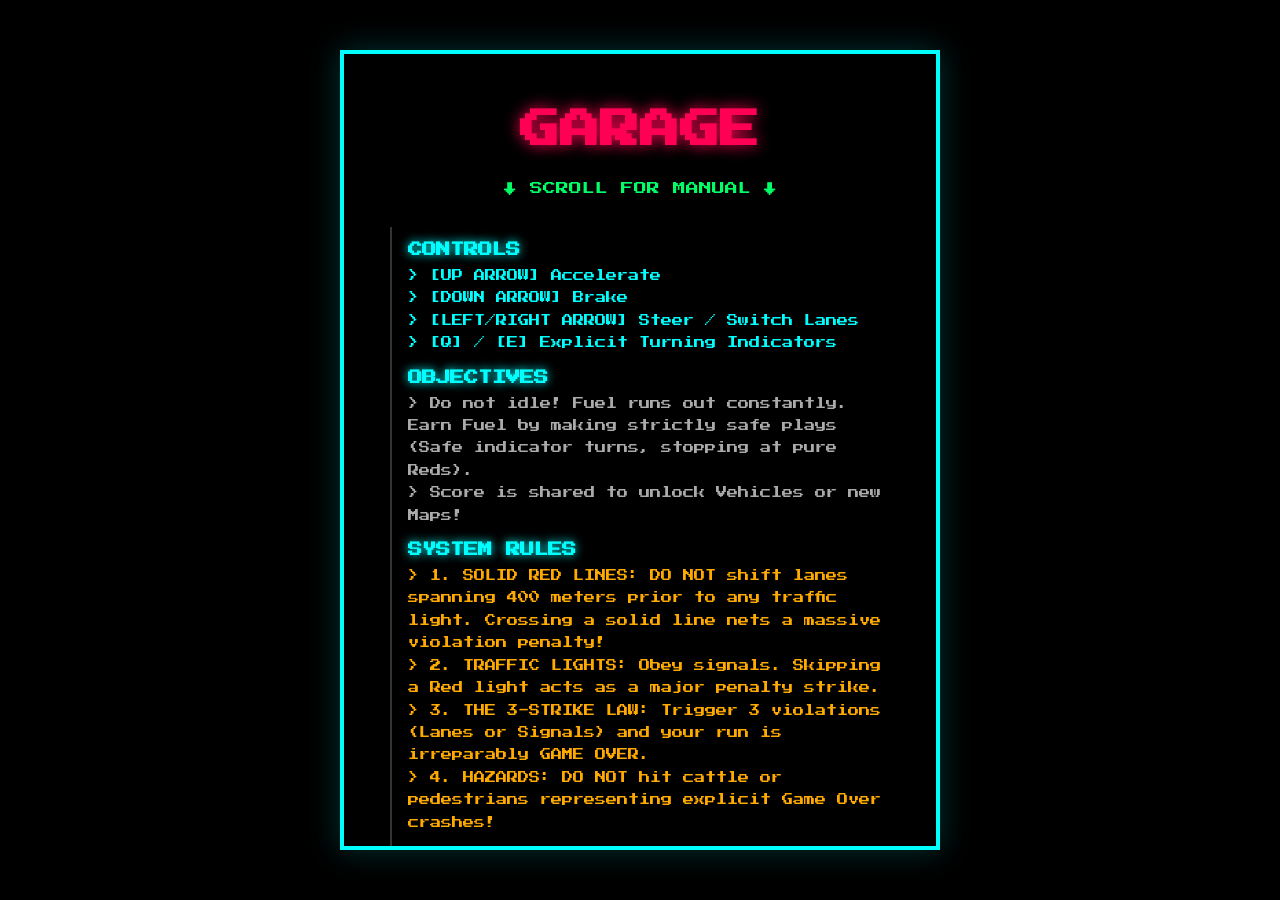
<file: demo.html>
<!DOCTYPE html>
<html lang="en">
<head>
    <meta charset="UTF-8">
    <meta name="viewport" content="width=device-width, initial-scale=1.0">
    <title>Indian Traffic Arcade Game - V8</title>
    <link href="https://fonts.googleapis.com/css2?family=Press+Start+2P&display=swap" rel="stylesheet">
    <style>
        :root {
            --bg-color: #000; --text-primary: #00ffff; --text-warning: #ffaa00;
            --text-danger: #ff0055; --text-success: #00ff66; --text-fuel: #ff00aa;
        }
        * { box-sizing: border-box; margin: 0; padding: 0; }
        body {
            background-color: #000; color: var(--text-primary);
            font-family: 'Press Start 2P', monospace; overflow: hidden;
            display: flex; justify-content: center; align-items: center; height: 100vh;
        }
        #game-container {
            position: relative; width: 600px; height: 800px;
            max-width: 100vw; max-height: 100vh; background-color: #050505;
            overflow: hidden; border: 4px solid var(--text-primary);
            box-shadow: 0 0 30px rgba(0, 255, 255, 0.2);
            transition: box-shadow 0.1s, border-color 0.1s;
        }
        #game-container.flash-violation { border-color: #ff0000; box-shadow: inset 0 0 100px #ff0000, 0 0 100px #ff0000; }
        
        canvas { display: block; width: 100%; height: 100%; image-rendering: pixelated; }
        #ui-layer { position: absolute; top: 0; left: 0; width: 100%; height: 100%; pointer-events: none; display: flex; flex-direction: column; }
        
        /* UX Fix: Scrolling Landing Page */
        .screen {
            position: absolute; top: 0; left: 0; width: 100%; height: 100%;
            display: flex; flex-direction: column; align-items: center; background-color: rgba(0,0,0,0.95);
            pointer-events: auto; padding: 2rem; z-index: 50; overflow-y: auto; text-align: center;
        }
        /* Custom scrollbar for landing page */
        .screen::-webkit-scrollbar { width: 10px; }
        .screen::-webkit-scrollbar-track { background: #111; }
        .screen::-webkit-scrollbar-thumb { background: var(--text-primary); border: 2px solid #111; }
        
        .screen.hidden { display: none; }
        
        /* Header typographies */
        h1 { font-size: 2.5rem; margin-top: 1rem; margin-bottom: 2rem; color: #ff0055; text-shadow: 0 0 15px #ff0055; line-height: 1.4; flex-shrink: 0;}
        h1.red { color: var(--text-danger); text-shadow: 0 0 20px var(--text-danger); }
        h1.green { color: var(--text-success); text-shadow: 0 0 20px var(--text-success); }
        h2 { font-size: 1.2rem; margin: 2rem 0 1rem; color: var(--text-warning); text-shadow: 0 0 10px var(--text-warning); }
        h3 { font-size: 0.9rem; margin: 1rem 0 0.5rem; color: var(--text-primary); text-shadow: 0 0 10px var(--text-primary); text-align: left; width:100%; }
        p { font-size: 0.7rem; line-height: 2; margin-bottom: 1rem; text-align: left; width:100%; color:#aaa; }
        .center-p { text-align: center; color: var(--text-warning); }
        
        .scroll-hint { font-size: 0.8rem; color: var(--text-success); animation: bounce 1.5s infinite; margin-top: 1rem; margin-bottom: 2rem; text-align: center; width:100% }
        @keyframes bounce { 0%, 100% { transform: translateY(0); } 50% { transform: translateY(10px); } }

        /* Document style block wrappers */
        .instruction-manual { width: 100%; max-width: 500px; text-align: left; border-left: 2px solid #333; padding-left: 1rem; margin-bottom: 2rem;}

        .garage-preview {
            width: 200px; height: 150px; border: 4px solid var(--text-primary); box-shadow: 0 0 15px var(--text-primary);
            margin: 1rem auto; display: flex; justify-content: center; align-items: center; background: #111; flex-shrink: 0;
        }
        .garage-preview canvas { width: 100%; height: 100%; image-rendering: pixelated; }

        .btn-group { display: flex; gap: 1rem; flex-wrap: wrap; justify-content: center; max-width: 500px; margin: 1rem auto; }
        
        button {
            background-color: #000; border: 3px solid var(--text-primary);
            color: var(--text-primary); font-family: inherit; font-size: 0.8rem;
            padding: 1rem; cursor: pointer; text-transform: uppercase;
            box-shadow: 0 0 10px rgba(0, 255, 255, 0.3); transition: all 0.2s ease;
        }
        button:hover:not(:disabled) { background-color: var(--text-primary); color: #000; box-shadow: 0 0 25px var(--text-primary); }
        button:disabled { border-color: #444; color: #444; cursor: not-allowed; box-shadow: none; }
        
        #hud-screen { background: transparent; pointer-events: none; justify-content: space-between; overflow: hidden; padding: 0;}
        .hud-top {
            display: flex; justify-content: space-between; width: 100%; padding: 1rem;
            background: rgba(0,0,0,0.8); font-size: 0.8rem; text-shadow: 1px 1px 0 #000; border-bottom: 4px solid var(--text-primary);
        }
        
        #fuel-container { position:relative; width:150px; height:15px; border:2px solid var(--text-fuel); margin-top:5px; }
        #fuel-bar { width:100%; height:100%; background-color: var(--text-fuel); transition: width 0.2s; box-shadow: 0 0 10px var(--text-fuel); }
        #fuel-label { position: absolute; top: -15px; left: 0; color: var(--text-fuel); font-size: 0.7rem; text-shadow:0 0 5px var(--text-fuel);}

        .hud-indicators { position: absolute; bottom: 2rem; left: 0; width: 100%; display: flex; justify-content: space-between; padding: 0 1rem; }
        .ind-box {
            display: flex; flex-direction: column; align-items: center; justify-content: center;
            border: 4px solid #333; background: #0a0a0a; padding: 10px; width: 140px; opacity: 0.4; transition: all 0.2s ease; border-radius: 5px;
        }
        .ind-box span { font-size: 0.6rem; margin-top: 5px; color: #555; text-align: center; }
        .ind-arrow { font-size: 2rem; color: #333; }
        .ind-box.active { opacity: 1; border-color: var(--text-warning); background: #1a1a00; box-shadow: 0 0 30px var(--text-warning); }
        .ind-box.active span { color: var(--text-warning); text-shadow: 0 0 10px var(--text-warning); font-weight: bold; }
        .ind-box.active .ind-arrow { color: var(--text-warning); text-shadow: 0 0 20px var(--text-warning); animation: blinkInd 0.5s infinite; }
        @keyframes blinkInd { 0%, 100% { opacity: 1; } 50% { opacity: 0.2; } }

        #strike-ui { position: absolute; top: 120px; left: 10px; color: var(--text-danger); font-size: 0.8rem; text-shadow: 0 0 10px #ff0000; }
        #lane-strike-ui { position: absolute; top: 140px; left: 10px; color: var(--text-danger); font-size: 0.8rem; text-shadow: 0 0 10px #ff0000; }

        #messages-area { position: absolute; top: 40%; width: 100%; display: flex; flex-direction: column; align-items: center; gap: 1rem; z-index: 10;}
        .floating-message { font-size: 1.2rem; color: var(--text-success); text-shadow: 2px 2px 0 #000, 0 0 15px currentColor; animation: floatUp 2s forwards; text-align: center;}
        .floating-message.penalty { color: var(--text-danger); font-size: 1.4rem; text-shadow: 0 0 20px currentColor;}
        @keyframes floatUp { 0% { opacity: 1; transform: scale(1.5); } 100% { opacity: 0; transform: translateY(-40px); } }
        
        #traffic-light-hud {
            position: absolute; top: 80px; right: 20px; width: 40px; height: 110px;
            background: #111; border: 4px solid #333; display: flex; flex-direction: column; align-items: center; justify-content: space-evenly; padding: 5px; opacity: 0;
        }
        #traffic-light-hud.visible { opacity: 1; }
        .light-bulb { width: 20px; height: 20px; background: #222; }
        .light-bulb.red.active { background: #ff0055; box-shadow: 0 0 20px #ff0055; }
        .light-bulb.yellow.active { background: #ffaa00; box-shadow: 0 0 20px #ffaa00; }
        .light-bulb.green.active { background: #00ff66; box-shadow: 0 0 20px #00ff66; }
    </style>
</head>
<body>
    <div id="game-container">
        <canvas id="game-canvas"></canvas>
        <div id="ui-layer">
            
            <div id="garage-screen" class="screen">
                <h1 style="margin-bottom:0.5rem">GARAGE</h1>
                
                <div class="scroll-hint">↓ SCROLL FOR MANUAL ↓</div>
                
                <!-- Explicit Instruction Block -->
                <div class="instruction-manual">
                    <h3>CONTROLS</h3>
                    <p style="color:#00ffff">> [UP ARROW] Accelerate<br>> [DOWN ARROW] Brake<br>> [LEFT/RIGHT ARROW] Steer / Switch Lanes<br>> [Q] / [E] Explicit Turning Indicators</p>
                    
                    <h3>OBJECTIVES</h3>
                    <p>> Do not idle! Fuel runs out constantly. Earn Fuel by making strictly safe plays (Safe indicator turns, stopping at pure Reds).<br>> Score is shared to unlock Vehicles or new Maps!</p>

                    <h3>SYSTEM RULES</h3>
                    <p style="color:#ffaa00">> 1. SOLID RED LINES: DO NOT shift lanes spanning 400 meters prior to any traffic light. Crossing a solid line nets a massive violation penalty!<br>> 2. TRAFFIC LIGHTS: Obey signals. Skipping a Red light acts as a major penalty strike. <br>> 3. THE 3-STRIKE LAW: Trigger 3 violations (Lanes or Signals) and your run is irreparably GAME OVER.<br>> 4. HAZARDS: DO NOT hit cattle or pedestrians representing explicit Game Over crashes!</p>
                </div>
                
                <hr style="width: 80%; border-color:#333; margin: 1rem 0;">

                <h2>PTS: <span id="global-score-ui">0</span></h2>
                <div style="text-align:center; width:100%; margin-bottom:1rem;"><span id="next-unlock-info" style="color:#ff0055; font-size:0.7rem; text-shadow:0 0 5px #ff0055;"></span></div>
                <p class="center-p">UNLOCK VEHICLE <span style="color:#fff">OR</span> MAP</p>
                
                <div class="garage-preview" id="garage-preview-container">
                    <canvas id="garage-canvas"></canvas>
                </div>
                
                <p id="vehicle-name" style="color:#ffaa00; font-size: 1rem; text-shadow: 0 0 10px #ffaa00; text-align:center;"></p>
                <p id="vehicle-stats" style="font-size:0.6rem; color:#aaa; text-align:center;"></p>
                
                <div class="btn-group" id="vehicle-list"></div>
                
                <hr style="width: 80%; border-color:#333; margin: 1rem 0;">
                
                <h2>MAP PROGRESSION</h2>
                <div class="btn-group" id="map-list" style="flex-direction: column;"></div>
            </div>

            <div id="hud-screen" class="screen hidden">
                <div class="hud-top">
                    <div>
                        PTS: <span id="score" style="color:#00ffff">0</span><br><br>
                        SPD: <span id="speed">0</span>
                    </div>
                    <div>
                        <span id="fuel-label">FUEL</span>
                        <div id="fuel-container"><div id="fuel-bar"></div></div>
                        <br>DIST: <span id="dist">0</span>
                    </div>
                </div>
                <div id="strike-ui"></div>
                <div id="lane-strike-ui"></div>
                <div id="traffic-light-hud"><div id="tl-red" class="light-bulb red"></div><div id="tl-yellow" class="light-bulb yellow"></div><div id="tl-green" class="light-bulb green"></div></div>
                <div class="hud-indicators">
                    <div id="ind-left-box" class="ind-box">
                        <div class="ind-arrow">&lt;</div>
                        <span id="lbl-ind-l">[Q] LEFT IND OFF</span>
                    </div>
                    <div id="ind-right-box" class="ind-box">
                        <div class="ind-arrow">&gt;</div>
                        <span id="lbl-ind-r">[E] RIGHT IND OFF</span>
                    </div>
                </div>
                <div id="messages-area"></div>
                <div id="pre-entry-sign" class="floating-sign" style="opacity: 0; position: absolute; top: 120px; right: 20px; font-size: 1.2rem; color: #ffaa00; text-shadow: 0 0 10px #ffaa00; transition: opacity 0.5s;">1 KM TO ROAD</div>
                <div id="entry-banner" class="center-banner" style="opacity: 0; position: absolute; top: 40%; left: 0; width: 100%; text-align: center; font-size: 2.2rem; color: #00ff66; text-shadow: 0 0 20px #00ff66; font-weight: bold; background: rgba(0,0,0,0.7); padding: 20px 0; border-top: 2px solid #00ff66; border-bottom: 2px solid #00ff66; transition: opacity 0.3s; pointer-events: none;">WELCOME</div>
            </div>

            <div id="game-over-screen" class="screen hidden" style="justify-content:center;">
                <h1 id="game-over-title" class="red" style="font-size: 1.6rem; line-height:1.4; text-shadow: 0 0 10px #ff0055; margin-bottom:0.5rem; text-align:center;">WASTED!</h1>
                <p id="game-over-reason" style="color:#ff0055; margin: 1rem 0; font-size: 0.8rem; line-height:1.5; text-shadow:0 0 10px #ff0055; text-align:center;"></p>
                
                <div style="background:rgba(0,0,0,0.8); border:2px solid #555; padding:1.5rem; width:90%; max-width:400px; margin-bottom:1.5rem;">
                    <p style="color:#00ffff; font-size:1rem; text-align:left; margin-bottom:15px; font-weight:bold;">SCORE: <span id="final-score">0</span></p>
                    <div id="smart-feedback-container" style="text-align:left; margin-top:15px;"></div>
                </div>

                <div class="btn-group">
                    <button id="btn-restart" style="min-width: 140px;">GARAGE</button>
                    <button id="btn-try-again" style="min-width: 140px; color: #ff0055; border-color: #ff0055; box-shadow: 0 0 15px rgba(255,0,85,0.4);">CONTINUE JOURNEY</button>
                </div>
            </div>
            
            <div id="level-complete-screen" class="screen hidden" style="justify-content:center;">
                <h1 class="green" style="font-size: 1.5rem;">ARRIVED</h1>
                <p class="center-p">PTS EARNED: <span id="win-score" style="color:#00ffff"></span></p>
                <button id="btn-next" style="margin-top: 1rem;">RETURN</button>
            </div>
        </div>
    </div>

    <script>
        function gen(w, h, data, pal) {
            const c = document.createElement('canvas'); c.width=w; c.height=h; const x = c.getContext('2d');
            for(let y=0; y<h; y++) for(let k=0; k<w; k++) { let d=data[y*w+k]; if(d>0){x.fillStyle=pal[d]; x.fillRect(k,y,1,1);} }
            return c;
        }

        const AudioSys = {
            ctx: null,
            ambNode: null,
            init() {
                if (!this.ctx) { try { this.ctx = new (window.AudioContext || window.webkitAudioContext)(); } catch(e){} }
                if (this.ctx && this.ctx.state === 'suspended') { try { this.ctx.resume(); } catch(e){} }
            },
            stopAmbulance() {
                if(this.ambNode) { try { this.ambNode.stop(); } catch(e){} this.ambNode = null; }
            },
            playCrash(type) {
                this.init(); this.stopAmbulance();
                if(!this.ctx) return;
                let t = this.ctx.currentTime;
                if (type === 'vehicle') {
                    let bufferSize = Math.floor(this.ctx.sampleRate * 0.4);
                    let buffer = this.ctx.createBuffer(1, bufferSize, this.ctx.sampleRate);
                    let data = buffer.getChannelData(0);
                    for (let i = 0; i < bufferSize; i++) data[i] = Math.random() * 2 - 1;
                    let noise = this.ctx.createBufferSource(); noise.buffer = buffer;
                    let vF = this.ctx.createBiquadFilter(); vF.type = 'lowpass'; vF.frequency.value = 1000;
                    let gn = this.ctx.createGain(); gn.gain.setValueAtTime(0.5, t); gn.gain.exponentialRampToValueAtTime(0.01, t + 0.4);
                    noise.connect(vF); vF.connect(gn); gn.connect(this.ctx.destination);
                    noise.start(t);
                } else if (type === 'animal') {
                    let o = this.ctx.createOscillator(); o.type = 'sine'; o.frequency.setValueAtTime(100, t); o.frequency.exponentialRampToValueAtTime(30, t + 0.2);
                    let g = this.ctx.createGain(); g.gain.setValueAtTime(0.6, t); g.gain.exponentialRampToValueAtTime(0.01, t + 0.2);
                    o.connect(g); g.connect(this.ctx.destination); o.start(t); o.stop(t+0.2);
                    let o2 = this.ctx.createOscillator(); o2.type = 'triangle'; o2.frequency.setValueAtTime(150, t+0.05); o2.frequency.linearRampToValueAtTime(100, t+0.3);
                    let g2 = this.ctx.createGain(); g2.gain.setValueAtTime(0, t); g2.gain.setValueAtTime(0.3, t+0.05); g2.gain.exponentialRampToValueAtTime(0.01, t+0.3);
                    o2.connect(g2); g2.connect(this.ctx.destination); o2.start(t+0.05); o2.stop(t+0.3);
                } else if (type === 'pedestrian') {
                    let o = this.ctx.createOscillator(); o.type = 'sawtooth'; let vF = this.ctx.createBiquadFilter(); vF.type = 'lowpass'; vF.frequency.value = 800;
                    o.frequency.setValueAtTime(300, t); o.frequency.linearRampToValueAtTime(200, t + 0.15);
                    let g = this.ctx.createGain(); g.gain.setValueAtTime(0.3, t); g.gain.exponentialRampToValueAtTime(0.01, t + 0.15);
                    o.connect(vF); vF.connect(g); g.connect(this.ctx.destination); o.start(t); o.stop(t+0.15);
                }
                setTimeout(() => this.playAmbulance(), 300);
            },
            playAmbulance() {
                if(!this.ctx) return;
                let t = this.ctx.currentTime; let o = this.ctx.createOscillator(); o.type = 'square';
                let g = this.ctx.createGain(); g.gain.setValueAtTime(0.05, t); g.gain.linearRampToValueAtTime(0.0, t + 3);
                for(let i=0; i<6; i++) { o.frequency.setValueAtTime(800, t + i*0.5); o.frequency.setValueAtTime(960, t + (i*0.5)+0.25); }
                let vF = this.ctx.createBiquadFilter(); vF.type='lowpass'; vF.frequency.value = 1500;
                o.connect(vF); vF.connect(g); g.connect(this.ctx.destination);
                o.start(t); o.stop(t+3); this.ambNode = o;
            },
            engineNode: null,
            engineGain: null,
            engineLFO: null,
            engineType: null,
            playEngine(type) {
                this.init();
                if (!this.ctx || this.ctx.state !== 'running') return;
                if (this.engineType === type && this.engineNode) return; 
                this.stopEngine();
                this.engineType = type;
                let t = this.ctx.currentTime;
                this.engineGain = this.ctx.createGain();
                this.engineGain.gain.value = 0.15;
                this.engineGain.connect(this.ctx.destination);
                this.engineNode = this.ctx.createOscillator();
                if (type === 'thump') {
                    this.engineNode.type = 'sawtooth'; this.engineNode.frequency.value = 75;
                    this.engineLFO = this.ctx.createOscillator(); this.engineLFO.type = 'square'; this.engineLFO.frequency.value = 10;
                    let lfoGain = this.ctx.createGain(); lfoGain.gain.value = 35;
                    this.engineLFO.connect(lfoGain); lfoGain.connect(this.engineNode.frequency);
                    this.engineLFO.start(t);
                    let filter = this.ctx.createBiquadFilter(); filter.type = 'lowpass'; filter.frequency.value = 1000;
                    this.engineNode.connect(filter); filter.connect(this.engineGain);
                } else if (type === 'fast') {
                    this.engineNode.type = 'sawtooth'; this.engineNode.frequency.value = 240;
                    let filter = this.ctx.createBiquadFilter(); filter.type = 'bandpass'; filter.frequency.value = 1500;
                    this.engineNode.connect(filter); filter.connect(this.engineGain);
                } else if (type === 'smooth') {
                    this.engineNode.type = 'square'; this.engineNode.frequency.value = 120;
                    let filter = this.ctx.createBiquadFilter(); filter.type = 'lowpass'; filter.frequency.value = 600;
                    this.engineNode.connect(filter); filter.connect(this.engineGain);
                } else {
                    this.engineNode.type = 'sawtooth'; this.engineNode.frequency.value = 120;
                    let filter = this.ctx.createBiquadFilter(); filter.type = 'lowpass'; filter.frequency.value = 900;
                    this.engineNode.connect(filter); filter.connect(this.engineGain);
                }
                this.engineNode.start(t);
            },
            stopEngine() {
                if (this.engineNode) { try { this.engineNode.stop(); } catch(e){} this.engineNode = null; }
                if (this.engineLFO) { try { this.engineLFO.stop(); } catch(e){} this.engineLFO = null; }
                this.engineType = null;
            }
        };

        const PALS = {
            human: {1:'#fff', 2:'#ff0055', 3:'#00ffff', 4:'#222'},
            hazard: {1:'#ffaa00', 2:'#fff', 3:'#111'},
            cow: {1:'#fff', 2:'#111'},
            buffalo: {1:'#333', 2:'#000'},
            bike: {1:'#111', 2:'#ff0055', 3:'#fff', 4:'#444'},
            auto: {1:'#111', 2:'#ffaa00', 3:'#222', 4:'#fff'},
            shop: {1:'#ff0055', 2:'#222', 3:'#111', 4:'#00ffff', 5:'#fff'},
            tree: {1:'#005511', 2:'#008822', 3:'#00ff44', 4:'#553311'},
            house: {1:'#555', 2:'#222', 3:'#ffaa00', 4:'#111'}
        };

        const dBike = [0,0,0,0,1,1,0,0,0,0, 0,0,0,1,1,1,1,0,0,0, 0,0,1,1,1,1,1,1,0,0, 0,0,1,2,3,3,2,1,0,0, 0,0,0,2,2,2,2,0,0,0, 0,0,0,2,2,2,2,0,0,0, 0,0,1,4,4,4,4,1,0,0, 0,1,1,4,4,4,4,1,1,0, 0,1,0,2,2,2,2,0,1,0, 0,0,0,2,2,2,2,0,0,0, 0,0,0,2,4,4,2,0,0,0, 0,0,0,2,2,2,2,0,0,0, 0,0,1,4,4,4,4,1,0,0, 0,1,1,4,4,4,4,1,1,0, 0,1,0,1,1,1,1,0,1,0, 0,0,0,0,1,1,0,0,0,0];
        const dAuto = [0,0,0,0,0,1,1,0,0,0,0,0, 0,0,0,1,1,1,1,0,0,0, 0,0,0,2,2,3,3,2,2,0, 0,0,2,3,3,4,4,3,3,2, 0,0,4,4,4,4,4,4,4,4, 1,2,3,3,3,3,3,3,3,3,2,1, 1,2,3,3,3,3,3,3,3,3,2,1, 1,2,1,1,1,1,1,1,1,1,2,1, 0,2,1,1,1,1,1,1,1,1,2,0, 0,2,1,1,1,1,1,1,1,1,2,0, 0,2,1,1,1,1,1,1,1,1,2,0, 1,2,2,2,2,2,2,2,2,2,2,1, 1,2,2,2,2,2,2,2,2,2,2,1, 0,0,0,0,0,0,0,0,0,0,0,0];
        
        // V8: True Top-Down Rigid Cattle Arrays
        // Cow 12x12
        const dCow = [
            0,0,0,0,1,1,1,1,0,0,0,0,
            0,0,1,2,1,1,1,1,2,1,0,0,
            0,1,1,1,1,1,1,1,1,1,1,0,
            0,1,1,1,1,1,1,1,1,1,1,0,
            0,1,1,1,1,1,1,1,1,1,1,0,
            0,1,1,1,1,2,2,1,1,1,1,0,
            0,1,1,1,1,1,1,1,1,1,1,0,
            0,1,1,1,1,1,1,1,1,1,1,0,
            0,1,1,1,1,1,2,2,1,1,1,0,
            0,1,1,1,1,1,1,1,1,1,1,0,
            0,1,1,2,1,1,1,1,2,1,1,0,
            0,0,0,2,0,0,0,0,2,0,0,0
        ];
        // Buffalo 16x16 (Dark heavy massive shape)
        const dBuff = [
            0,0,0,2,0,0,0,0,0,0,2,0,0,0,0,0,
            0,0,2,2,1,1,1,1,1,1,2,2,0,0,0,0,
            0,2,1,1,1,1,1,1,1,1,1,1,2,0,0,0,
            0,1,1,1,1,2,2,2,2,1,1,1,1,0,0,0,
            0,1,1,1,1,1,1,1,1,1,1,1,1,0,0,0,
            1,1,1,1,1,1,1,1,1,1,1,1,1,1,0,0,
            1,1,1,1,1,1,1,1,1,1,1,1,1,1,0,0,
            1,1,1,1,1,1,1,1,1,1,1,1,1,1,0,0,
            1,1,1,1,1,1,1,1,1,1,1,1,1,1,0,0,
            1,1,1,1,1,1,1,1,1,1,1,1,1,1,0,0,
            1,1,1,1,1,1,1,1,1,1,1,1,1,1,0,0,
            0,1,1,1,1,1,1,1,1,1,1,1,1,0,0,0,
            0,1,1,1,1,1,1,1,1,1,1,1,1,0,0,0,
            0,1,1,1,1,1,1,1,1,1,1,1,1,0,0,0,
            0,1,1,1,1,1,1,1,1,1,1,1,1,0,0,0,
            0,0,0,2,0,0,0,0,0,0,2,0,0,0,0,0
        ];

        // V8: 2-Frame Walk Cycle Humans (Top Down Head+Shoulder blobs) 8x8
        // Frame 1: Left Leg Forward (Right Back)
        const dHum1 = [
            0,0,0,4,4,0,0,0,
            0,0,4,1,1,4,0,0,
            0,0,4,4,4,4,0,0,
            0,4,3,3,3,3,4,0,
            4,3,3,3,3,3,3,4,
            4,4,3,3,3,3,4,4,
            0,4,2,2,0,2,4,0,
            0,0,4,4,0,0,0,0
        ];
        // Frame 2: Right Leg Forward (Left Back)
        const dHum2 = [
            0,0,0,4,4,0,0,0,
            0,0,4,1,1,4,0,0,
            0,0,4,4,4,4,0,0,
            0,4,3,3,3,3,4,0,
            4,3,3,3,3,3,3,4,
            4,4,3,3,3,3,4,4,
            0,4,2,0,2,2,4,0,
            0,0,0,0,4,4,0,0
        ];

        let dTree = new Array(400).fill(0); for(let y=0;y<20;y++) for(let x=0;x<20;x++){ let ds=Math.sqrt((x-10)**2+(y-10)**2); if(ds<3)dTree[y*20+x]=4;else if(ds<7)dTree[y*20+x]=(Math.random()>0.5?1:2);else if(ds<9&&Math.random()>0.3)dTree[y*20+x]=(Math.random()>0.5?2:3); }
        let dShop = new Array(450).fill(0); for(let y=0;y<15;y++) for(let x=0;x<30;x++){ if(y<5)dShop[y*30+x]=1;else if(y>5&&x>10&&x<20)dShop[y*30+x]=3;else if(y>8&&(x<8||x>22))dShop[y*30+x]=4;else dShop[y*30+x]=2; }
        let dHouse = new Array(600).fill(0); for(let y=0;y<20;y++) for(let x=0;x<30;x++){ if(y<8){if(x>y&&x<30-y)dHouse[y*30+x]=1;}else{if(y>12&&x>12&&x<18)dHouse[y*30+x]=4;else if(y>10&&y<15&&(x===5||x===25))dHouse[y*30+x]=3;else dHouse[y*30+x]=2;} }
        let dHole = new Array(400).fill(0); for(let y=0;y<20;y++) for(let x=0;x<20;x++){ let ds=Math.sqrt((x-10)**2+(y-10)**2); if(ds<7){dHole[y*20+x]=(ds>4.5)?1:2;} }
        let dBreak = new Array(600).fill(0); for(let y=0;y<10;y++) for(let x=0;x<60;x++){ if(y<2)dBreak[y*60+x]=4; else if(y>7)dBreak[y*60+x]=3; else dBreak[y*60+x]=((Math.floor(x/10))%2===0?1:2); }

        function createBoxySprite(w,h,cb,cw,ct) {
            let data = new Array(w*h).fill(0);
            for(let y=0;y<h;y++) for(let x=0;x<w;x++) {
                let tire = (y>2 && y<8) || (y>h-10 && y<h-4); let edge = (x<2 || x>w-3);
                if(edge && tire) data[y*w+x]=1;
                else if(!edge) { let win=(y>8&&y<14&&x>2&&x<w-3)||(y>h-16&&y<h-10&&x>2&&x<w-3)||(y>14&&y<h-16&&(x===3||x===w-4)); if(win)data[y*w+x]=3; else data[y*w+x]=2; }
            }
            return gen(w,h,data, {1:ct, 2:cb, 3:cw});
        }

        const SPRITES = {
            hum1: gen(8, 8, dHum1, PALS.human), hum2: gen(8, 8, dHum2, PALS.human),
            tree: gen(20, 20, dTree, PALS.tree), shop: gen(30, 15, dShop, PALS.shop), house: gen(30, 20, dHouse, PALS.house),
            cow: gen(12, 12, dCow, PALS.cow), buffalo: gen(16, 16, dBuff, PALS.buffalo),
            bike: gen(10,16, dBike, PALS.bike),
            bikeBlue: gen(10,16, dBike, {1:'#0055ff', 2:'#00aaff', 3:'#fff', 4:'#111'}),
            bikeBlack: gen(10,16, dBike, {1:'#222', 2:'#444', 3:'#fff', 4:'#000'}),
            bikeGreen: gen(10,16, dBike, {1:'#00ff00', 2:'#55ff55', 3:'#fff', 4:'#111'}),
            auto: gen(12,14, dAuto, PALS.auto),
            bwm: createBoxySprite(20, 36, '#ffffff', '#111', '#222'),
            bwmWhite: createBoxySprite(24, 40, '#ffffff', '#e0e0e0', '#222'),
            bus: createBoxySprite(30, 60, '#00ff66', '#222', '#111'),
            hole: gen(20, 20, dHole, {1:'#ff0033', 2:'#ffee00'}),
            breaker: gen(60, 10, dBreak, {1:'#ffee00', 2:'#000000', 3:'#0a0a0a', 4:'#ffffee'})
        };

        let GLOBAL_SCORE = localStorage.getItem('v8_score') ? parseInt(localStorage.getItem('v8_score')) : 0;
        let MAP_UNLOCKS = localStorage.getItem('v8_maps') ? parseInt(localStorage.getItem('v8_maps')) : 0;
        let UNLOCKED_VEHICLES = localStorage.getItem('v8_vehicles') ? JSON.parse(localStorage.getItem('v8_vehicles')) : ['hjonda'];
        if(UNLOCKED_VEHICLES.includes('hindo') && !UNLOCKED_VEHICLES.includes('ninja')) {
            UNLOCKED_VEHICLES.push('ninja'); localStorage.setItem('v8_vehicles', JSON.stringify(UNLOCKED_VEHICLES));
        }
        let HAS_UNLOCKED_THIS_SESSION = false;

        const VEHICLES = [
            { id: 'hjonda', tier: 'BIKE', name: 'HONDA SPLENDER', cost: 0, s: 12, a: 0.1, sp: SPRITES.bikeBlue, w:10, h:16, eSound: 'generic' },
            { id: 'bullett', tier: 'BIKE', name: 'BULLETT ENFIELD', cost: 500, s: 14, a: 0.08, sp: SPRITES.bikeBlack, w:10, h:18, eSound: 'thump' },
            { id: 'ninja', tier: 'BIKE', name: 'NINJA ZX', cost: 3000, s: 18, a: 0.2, sp: SPRITES.bikeGreen, w:10, h:16, eSound: 'fast' },
            { id: 'bwm', tier: 'CAR', name: 'BWM M-SERIES', cost: 6000, s: 22, a: 0.25, sp: SPRITES.bwmWhite, w:24, h:40, eSound: 'smooth' }
        ];

        const MAPS = [
            { id: 'hyderabad', name: 'HYDERABAD BLOCKS', unlockCost: 0, levelReq: 0 },
            { id: 'highway', name: 'NATIONAL HIGHWAY', unlockCost: 5000, levelReq: 1 },
            { id: 'offroad', name: 'MP OFF-ROAD', unlockCost: 0, levelReq: 0 }
        ];

        function saveProgress() {
            localStorage.setItem('v8_score', GLOBAL_SCORE);
            localStorage.setItem('v8_maps', MAP_UNLOCKS);
            localStorage.setItem('v8_vehicles', JSON.stringify(UNLOCKED_VEHICLES));
        }

        class GameEngine {
            constructor() {
                this.c = document.getElementById('game-canvas'); this.ctx = this.c.getContext('2d');
                this.c.width = 600; this.c.height = 800; this.ctx.imageSmoothingEnabled = false;
                this.keys = {}; this.ind = { l:false, r:false };
                
                window.addEventListener('keydown', e => {
                    this.keys[e.key] = true;
                    if(e.key==='q' || e.key==='Q') { this.ind.l = !this.ind.l; this.ind.r = false; this.updateUIIndicators(); }
                    if(e.key==='e' || e.key==='E') { this.ind.r = !this.ind.r; this.ind.l = false; this.updateUIIndicators(); }
                });
                window.addEventListener('keyup', e => { this.keys[e.key] = false; });
                this.isPlaying = false; this.boundLoop = this.loop.bind(this);
            }

            updateUIIndicators() {
                const bL = document.getElementById('ind-left-box'); const lblL = document.getElementById('lbl-ind-l');
                const bR = document.getElementById('ind-right-box'); const lblR = document.getElementById('lbl-ind-r');
                bL.className = 'ind-box' + (this.ind.l?' active':''); lblL.innerText = this.ind.l?'[Q] LEFT IND ON':'[Q] LEFT IND OFF';
                bR.className = 'ind-box' + (this.ind.r?' active':''); lblR.innerText = this.ind.r?'[E] RIGHT IND ON':'[E] RIGHT IND OFF';
            }

            resolveLane(x) { if (x < 233) return 0; if (x < 366) return 1; return 2; }

            startGame(vIdx, mapId) {
                if (typeof AudioSys !== 'undefined') AudioSys.init();
                this.vConf = VEHICLES[vIdx]; this.mapId = mapId;
                this.isPlaying = true; this.score = 0; this.fuel = 100;
                this.p = { x: 300, y: 650, speed: 0, angle: 0, logY: 0, w: this.vConf.w, h: this.vConf.h };
                this.p.lane = this.resolveLane(this.p.x);
                this.em = []; this.spawnTimer = 0;
                this.lights = { timer: 5000, state: 'green', block: 4000 };
                this.env = []; this.envSpawnTimer = 0;
                this.lastTime = performance.now();
                this.strikes = 0; this.laneStrikes = 0; this.idleTime = 0;
                this.missedPoints = 0; this.lastLaneRewardT = 0;
                this.stats = { noSignalTurn: 0, suddenBrake: 0, unnecessaryStop: 0, nearMiss: 0 };
                document.getElementById('strike-ui').innerText = '';
                document.getElementById('lane-strike-ui').innerText = '';
                this.updateUIIndicators();
                this.mapLoopIndex = 0; this.preSignShown = false; this.bannerActive = false;
                if(document.getElementById('pre-entry-sign')) document.getElementById('pre-entry-sign').style.opacity = 0;
                if(document.getElementById('entry-banner')) document.getElementById('entry-banner').style.opacity = 0;
                requestAnimationFrame(this.boundLoop);
            }

            stop(reason) {
                if (typeof AudioSys !== 'undefined') AudioSys.stopEngine();
                this.isPlaying = false;
                GLOBAL_SCORE += Math.floor(this.score); saveProgress();
                HAS_UNLOCKED_THIS_SESSION = false;
                
                let isCrash = reason.includes("HIT") || reason.includes("FATAL") || reason.includes("ACCIDENT");
                let trb = this.strikes + this.laneStrikes;
                let messy = this.stats.suddenBrake > 2 && trb > 0;
                
                let title = "Traffic Police Is Watching 👀";
                let displayReason = reason;

                if (reason === "HIT PEDESTRIAN") {
                    title = "License Suspended 🚫";
                    displayReason = "Pedestrian hit \u2013 you are arrested 👮";
                } else if (reason.includes("COW") || reason.includes("BUFFALO")) {
                    title = "Gaadi Rok! 🐄";
                    displayReason = "Owner se baat karo 😅 (negotiation pending)";
                } else if (reason === "FATAL TRAFFIC CRASH") {
                    let msgs = [
                        "Bhagwan se milne ka plan tha kya? 😏",
                        "Brake nahi, prarthana kar rahe the kya? 🙏",
                        "Seedha upar jaane ka plan? 😬",
                        "Brake late tha boss 😬",
                        "Distance maintain karo 🚗"
                    ];
                    title = msgs[Math.floor(Math.random() * msgs.length)];
                    let subs = [ "Gaadi thok di boss 🚗💥", "Seedha takkar ho gayi 😬" ];
                    displayReason = subs[Math.floor(Math.random() * subs.length)];
                } else if (reason === "OUT OF FUEL") {
                    title = "Gaadi Bandh! 🛑";
                    displayReason = "Fuel khatam. Time management fail!";
                } else {
                    if (this.stats.noSignalTurn > 2 || this.strikes > 0) title = "Signal Missed, Boss!";
                    else if (trb >= 3) title = "License Suspended 🚫";
                    else if (messy) title = "Arre Bhai... Kya Kar Rahe Ho?";
                    else if (this.stats.suddenBrake + this.stats.noSignalTurn > 3) title = "That Was Not Smooth 😬";
                    else if (this.stats.suddenBrake > 0 || this.stats.noSignalTurn > 0) title = "Control Thoda Kam Hai";
                }

                let feedsHtml = "";
                if (isCrash || reason === "OUT OF FUEL") {
                    let crashFeed = "";
                    if (reason === "HIT PEDESTRIAN") crashFeed = `<span style="color:#ff0055">Police are on the way. You are under arrest! 🚓</span>`;
                    else if (reason.includes("COW") || reason.includes("BUFFALO")) crashFeed = `<span style="color:#ff0055">Locals are angry! Negotiation failed. 🐄😡</span>`;
                    else crashFeed = `<span style="color:#ff0055">Insurance claim denied. Drive carefully! 🚗💥</span>`;
                    feedsHtml = `<p style="color:#cccccc; text-shadow:0 0 5px #000; font-size:0.8rem; line-height:1.8; margin-bottom:15px; font-family:inherit; text-align:left;">• ${crashFeed}</p>`;
                } else {
                    let mistakes = [];
                    if (this.stats.noSignalTurn > 0) mistakes.push(`<span style="color:#ff3333">Indicator avoid kiya</span> (${this.stats.noSignalTurn}x)`);
                    if (this.stats.suddenBrake > 0) mistakes.push(`<span style="color:#ff5500">Brake late tha</span> 😬`);
                    if (this.stats.unnecessaryStop > 0) mistakes.push(`<span style="color:#ff5500">Zyada wait kiya</span> 🐢`);

                    let feeds = [];
                    if (mistakes.length > 0) {
                        feeds.push(mistakes[Math.floor(Math.random() * mistakes.length)]);
                        feeds.push(`<span style="color:#ffaa00">Improve your driving next run!</span>`);
                    } else {
                        feeds.push(`<span style="color:#00ff66">Rule follow kiya</span> 🛡️`);
                        if (this.stats.nearMiss > 0) feeds.push(`<span style="color:#ffaa00">Close calls: ${this.stats.nearMiss} 🔥</span>`);
                        else feeds.push(`<span style="color:#00ff66">Good control</span> 👍`);
                    }
                    feedsHtml = feeds.map(f => `<p style="color:#cccccc; text-shadow:0 0 5px #000; font-size:0.8rem; line-height:1.8; margin-bottom:15px; font-family:inherit; text-align:left;">• ${f}</p>`).join('');
                }

                document.getElementById('hud-screen').classList.add('hidden');
                document.getElementById('game-over-screen').classList.remove('hidden');
                document.getElementById('game-over-title').innerText = title;
                document.getElementById('game-over-reason').innerText = displayReason;
                document.getElementById('final-score').innerText = Math.floor(this.score);
                document.getElementById('smart-feedback-container').innerHTML = feedsHtml;
            }

            msg(t, bad=false) {
                const el = document.getElementById('messages-area');
                const d = document.createElement('div'); d.className = 'floating-message' + (bad?' penalty':''); d.innerText = t;
                el.appendChild(d); setTimeout(() => { if(el.contains(d)) el.removeChild(d); }, 2000);
            }

            showCCText(t) {
                const el = document.getElementById('messages-area');
                const d = document.createElement('div'); d.className = 'floating-message'; 
                d.style.color = '#ffaa00'; d.style.animation = 'floatUp 0.8s forwards'; 
                d.style.fontSize = '1.2rem'; d.style.fontWeight = 'bold'; d.style.textShadow = '0 0 10px #ffaa00';
                d.innerText = t;
                el.appendChild(d); setTimeout(() => { if(el.contains(d)) el.removeChild(d); }, 800);
            }

            addScore(pts, reason) {
                if (reason === "SUDDEN BRAKE") this.stats.suddenBrake++;
                else if (reason === "NO SIGNAL TURN") this.stats.noSignalTurn++;
                else if (reason === "UNNECESSARY STOP") this.stats.unnecessaryStop++;
                else if (reason === "NEAR MISS") this.stats.nearMiss++;

                this.score += pts;
                if(pts > 0) { this.fuel = Math.min(100, this.fuel + 5); if(reason) this.msg(`+${pts} ${reason}`); }
                else { if(reason) this.msg(`${pts} ${reason}`, true); this.missedPoints -= pts; }
            }
            
            checkIdling(dt, distToLight) {
                if (this.p.speed === 0) {
                    let hasBlock = false;
                    for (let e of this.em) {
                        if (e.logY > this.p.logY && e.logY < this.p.logY + 150 && Math.abs(e.x - this.p.x) < 40) hasBlock = true;
                    }
                    if (!hasBlock && (distToLight > 250 || this.lights.state === 'green')) {
                        this.idleTime += dt;
                        if(this.idleTime > 3000) { this.addScore(-5, "UNNECESSARY STOP"); this.idleTime = 0; }
                    } else { this.idleTime = 0; }
                } else { this.idleTime = 0; }
            }

            triggerLaneViolationFlash() {
                const doc = document.getElementById('game-container');
                doc.classList.add('flash-violation');
                this.laneStrikes++;
                if (this.laneStrikes === 1) { this.addScore(-20, "LANE VIOLATION 1/3"); document.getElementById('lane-strike-ui').innerText = 'LANE VIOLATION: 1/3 WARNING';}
                else if (this.laneStrikes === 2) { this.addScore(-50, "LANE VIOLATION 2/3"); document.getElementById('lane-strike-ui').innerText = 'LANE VIOLATION: 2/3 FINAL WARNING'; }
                else if (this.laneStrikes >= 3) { return this.stop("EXCEEDED LANE VIOLATIONS"); }
                
                setTimeout(() => { doc.classList.remove('flash-violation'); }, 300);
            }

            update(dt) {
                let segmentDist = this.p.logY % 20000; let currentLoop = Math.floor(this.p.logY / 20000);
                let nextMapIdx = (MAPS.findIndex(m => m.id === this.mapId) + 1) % MAPS.length; let nextMap = MAPS[nextMapIdx];
                const preSign = document.getElementById('pre-entry-sign'); const banner = document.getElementById('entry-banner');
                if (preSign && banner) {
                    if (segmentDist > 18000) { if (!this.preSignShown) { preSign.innerText = "1 KM TO " + nextMap.name; preSign.style.opacity = 1; this.preSignShown = true; } }
                    else if (this.preSignShown) { preSign.style.opacity = 0; this.preSignShown = false; }
                    if (currentLoop > this.mapLoopIndex) { this.mapLoopIndex = currentLoop; this.mapId = nextMap.id; banner.innerText = "WELCOME TO " + MAPS.find(m => m.id === this.mapId).name; banner.style.opacity = 1; this.bannerActive = true; }
                    if (this.bannerActive && segmentDist > 1500) { banner.style.opacity = 0; this.bannerActive = false; }
                }
                this.fuel -= (dt/1000) * 1.5; if(this.fuel <= 0) return this.stop("OUT OF FUEL");

                let p = this.p;
                if (p.speed > 0.5) {
                    if (typeof AudioSys !== 'undefined') AudioSys.playEngine(this.vConf.eSound || 'generic');
                } else {
                    if (typeof AudioSys !== 'undefined') AudioSys.stopEngine();
                }

                if (p.speed > 3) this.addScore(p.speed * (dt/1000) * 0.4, null);
                let brake = this.keys.ArrowDown; let accel = this.keys.ArrowUp;
                
                if(accel) p.speed += this.vConf.a;
                else if(brake) p.speed -= 0.6; else p.speed -= 0.05;
                if(p.speed < 0) p.speed = 0; if(p.speed > this.vConf.s) p.speed = this.vConf.s;
                
                p.logY += p.speed * (dt/16);
                const distToLight = this.lights.block - (p.logY % this.lights.block);

                if (brake && p.speed > 5 && !this.bf) { this.bf = true; if(!this.ind.l && !this.ind.r) this.addScore(-10, "SUDDEN BRAKE"); }
                if (!brake) this.bf = false;

                let st = 0; if(this.keys.ArrowLeft) st = -1; else if(this.keys.ArrowRight) st = 1;
                if (p.speed > 0) {
                    p.x += st * (this.vConf.s * 0.2); p.angle = st * 0.1;

                    let currentLane = this.resolveLane(p.x);
                    if (currentLane !== p.lane) {
                        p.lane = currentLane;
                        if(distToLight > 0 && distToLight < 400) {
                            this.triggerLaneViolationFlash();
                        } else {
                            if (st !== 0 && !this.sf) {
                                this.sf = true;
                                if((st===-1 && this.ind.l) || (st===1 && this.ind.r)) {
                                    let now = performance.now();
                                    if (now - this.lastLaneRewardT > 500) {
                                        let risk = false;
                                        for (let e of this.em) {
                                            if (Math.abs(e.logY - p.logY) < 300 && Math.abs(e.x - p.x) < 150) { risk = true; break; }
                                        }
                                        if (risk) { this.addScore(10, "SAFE LANE CHG"); this.lastLaneRewardT = now; }
                                    }
                                }
                                else this.addScore(-5, "NO SIGNAL TURN");
                            }
                        }
                    }
                }
                if (st === 0) this.sf = false;
                if(p.x < 150) p.x=150; if(p.x > 450) p.x=450;

                this.lights.timer -= dt;
                if(this.lights.timer <= 0) {
                    let s = this.lights.state;
                    if(s==='green') {this.lights.state='yellow'; this.lights.timer=2000;}
                    else if(s==='yellow') {this.lights.state='red'; this.lights.timer=6000;}
                    else {this.lights.state='green'; this.lights.timer=8000;}
                }
                
                this.checkIdling(dt, distToLight);

                let tlH = document.getElementById('traffic-light-hud');
                if(distToLight < 300) {
                    tlH.classList.add('visible');
                    document.getElementById('tl-red').className = 'light-bulb red' + (this.lights.state==='red'?' active':'');
                    document.getElementById('tl-yellow').className = 'light-bulb yellow' + (this.lights.state==='yellow'?' active':'');
                    document.getElementById('tl-green').className = 'light-bulb green' + (this.lights.state==='green'?' active':'');
                } else tlH.classList.remove('visible');

                if (distToLight < 20 && p.speed > 2 && this.lights.state === 'red') { 
                    if(!this.rp) {
                        this.strikes++;
                        if (this.strikes === 1) { this.addScore(-20, "SIGNAL VIOLATION 1/3"); document.getElementById('strike-ui').innerText = 'VIOLATION: 1/3 WARNING';}
                        else if (this.strikes === 2) { this.addScore(-50, "SIGNAL VIOLATION 2/3"); document.getElementById('strike-ui').innerText = 'VIOLATION: 2/3 FINAL WARNING'; }
                        else if (this.strikes >= 3) { return this.stop("EXCEEDED SIGNAL VIOLATIONS"); }
                        this.rp = true; 
                    } 
                }
                if (distToLight > 200) { this.rp = false; this.gs = false; }
                if (distToLight < 150 && distToLight > 20 && p.speed === 0 && this.lights.state === 'red' && !this.gs) { this.addScore(10, "SAFE STOP"); this.gs = true; }

                this.envSpawnTimer += dt;
                if (this.envSpawnTimer > 200) {
                    this.envSpawnTimer = 0;
                    if(Math.random() < 0.6) {
                        let isLeft = Math.random() > 0.5; let r = Math.random();
                        let sp = SPRITES.tree; let w=40; let h=40;
                        if (r < 0.3) { sp = SPRITES.shop; w=60; h=30; } else if (r < 0.6) { sp = SPRITES.house; w=60; h=40; }
                        this.env.push({ logY: p.logY + 800, x: isLeft ? Math.random()*80 : 520 + Math.random()*80, sp: sp, w: w, h: h });
                    }
                }
                for(let i=this.env.length-1; i>=0; i--) { if(this.env[i].logY < p.logY - 200) this.env.splice(i,1); }

                this.spawnTimer += dt;
                if(this.spawnTimer > 400 && this.em.length < 30 && distToLight > 200) {
                    this.spawnTimer = 0; let r = Math.random();
                    let e = { logY: p.logY + 700 + Math.random()*200, x: 150 + Math.random()*250, waitT: 0, maxWait: Math.random()*3000 };
                    
                    if (this.mapId === 'offroad' && r > 0.85) {
                        if (Math.random() > 0.5) {
                            e.t = 'hole'; e.sp = SPRITES.hole; e.w = 20; e.h = 20; e.s = 0; e.sx = 0;
                        } else {
                            e.t = 'breaker'; e.sp = SPRITES.breaker; e.w = 60; e.h = 10; e.s = 0; e.sx = 0; e.x = 200 + Math.floor(Math.random()*3)*100;
                        }
                    } else {
                        if(r < 0.7) { 
                            e.t = 'v'; e.s = 3 + Math.random()*6; let vR = Math.random();
                            if(vR<0.2) { e.w=10; e.h=16; e.sp=SPRITES.bike; } else if(vR<0.4) { e.w=12; e.h=14; e.sp=SPRITES.auto; }
                            else if(vR<0.7) { e.w=20; e.h=36; e.sp=SPRITES.bwm; } else { e.w=30; e.h=60; e.sp=SPRITES.bus; e.s=2; }
                        } else if (r < 0.85) { // V8 Human Implementation
                            e.t = 'p'; e.sp1 = SPRITES.hum1; e.sp2 = SPRITES.hum2; e.w=8; e.h=8; e.sx = (Math.random()>0.5?1:-1) * 2; e.x = e.sx>0?100:500;
                            e.animT = 0; // custom animation timer logic per human
                        } else if (r < 0.95) { // V8 Flat Cow
                            e.t = 'cow'; e.sp = SPRITES.cow; e.w=12; e.h=12; e.sx = (Math.random()>0.5?1:-1) * 0.2; e.x = e.sx>0?150:450;
                        } else { // V8 Flat Buffalo
                            e.t = 'buf'; e.sp = SPRITES.buffalo; e.w=16; e.h=16; e.sx = (Math.random()>0.5?1:-1) * 0.1; e.x = e.sx>0?150:450; e.maxWait = 6000;
                        }
                    }
                    this.em.push(e);
                }

                for(let i=this.em.length-1; i>=0; i--) {
                    let e = this.em[i];
                    if(e.t==='v') {
                        let el = this.lights.block - (e.logY % this.lights.block);
                        let targ = e.s; if(el > 0 && el < 100 && this.lights.state !== 'green') targ = 0;
                        e.logY += targ * (dt/16);
                    } else if (e.t!=='h') { 
                        e.waitT -= dt; if (e.waitT <= -e.maxWait) e.waitT = Math.random() * 2000; 
                        if (e.waitT <= 0) { 
                            e.x += e.sx * (dt/16); 
                            if(e.t==='p') { e.animT += dt; } // increment walking cycle
                        }
                    }
                    if(e.logY < p.logY - 200 || e.x < -100 || e.x > 700) this.em.splice(i,1);
                }

                let pw = p.w*0.8, ph = p.h*0.8; let pr = { l: p.x - pw/2, r: p.x + pw/2, t: p.y - ph/2, b: p.y + ph/2 };
                let npr = { l: pr.l - 25, r: pr.r + 25, t: pr.t - 30, b: pr.b + 30 };
                let crashReason = null;
                let nearMisses = [];

                for(let e of this.em) {
                    let sy = 650 - (e.logY - p.logY);
                    
                    // Box scaling math adjustments to account for V8 intrinsic draw bumps 
                    let rw = e.t==='v'? (e.w*2)*0.8 : (e.t==='p'? e.w*2 : e.w*2.5)*0.8; 
                    let rh = e.t==='v'? (e.h*2)*0.8 : (e.t==='p'? e.h*2 : e.h*2.5)*0.8;

                    let er = { l: e.x - rw/2, r: e.x + rw/2, t: sy - rh/2, b: sy + rh/2 };
                    if(!(er.l > pr.r || er.r < pr.l || er.t > pr.b || er.b < pr.t)) {
                        if (e.t === 'hole' && !e.hit) {
                            e.hit = true; p.speed *= 0.5; this.shakeTimer = 200; this.addScore(-10, "POTHOLE HIT");
                        } else if (e.t === 'breaker' && !e.hit) {
                            e.hit = true;
                            if (p.speed > 8) { p.speed *= 0.3; this.shakeTimer = 300; this.addScore(-15, "TOOK BREAKER TOO FAST"); }
                        } else if (e.t !== 'hole' && e.t !== 'breaker') {
                            if(e.t === 'cow') { crashReason = "HIT A COW - INSTANT JAIL"; AudioSys.playCrash('animal'); }
                            else if(e.t === 'buf') { crashReason = "HIT A BUFFALO - TOTALED"; AudioSys.playCrash('animal'); }
                            else if(e.t === 'p') { crashReason = "HIT PEDESTRIAN"; AudioSys.playCrash('pedestrian'); }
                            else { crashReason = "FATAL TRAFFIC CRASH"; AudioSys.playCrash('vehicle'); }
                            break;
                        }
                    } else if (!(er.l > npr.r || er.r < npr.l || er.t > npr.b || er.b < npr.t)) {
                        if (!e.nmAwarded && p.speed > 5 && (e.t === 'v' || e.t === 'p' || e.t === 'buf' || e.t === 'cow')) {
                            nearMisses.push(e);
                        }
                    }
                }

                if (crashReason) {
                    return this.stop(crashReason);
                } else {
                    for (let e of nearMisses) {
                        e.nmAwarded = true;
                        if(this.stats.nearMiss !== undefined) this.stats.nearMiss++; else this.stats.nearMiss = 1;
                        this.addScore(5, null); 

                        let now = performance.now();
                        if (!this.lastCC || now - this.lastCC > 1000) {
                            this.lastCC = now;
                            this.shakeTimer = 200;
                            this.slowMoTimer = 200;
                            const tArr = ["Close Call 🔥", "Saved It 😮‍💨", "That Was Tight 😬"];
                            this.showCCText(tArr[Math.floor(Math.random()*tArr.length)]);
                        }
                    }
                }

                document.getElementById('score').innerText = Math.floor(this.score); document.getElementById('speed').innerText = Math.floor(p.speed*10);
                document.getElementById('dist').innerText = Math.floor(p.logY); document.getElementById('fuel-bar').style.width = this.fuel + '%';
            }

            draw() {
                this.ctx.fillStyle = '#050505'; this.ctx.fillRect(0,0,600,800);
                this.ctx.fillStyle = '#111'; this.ctx.fillRect(100,0,400,800);
                
                let off = this.p.logY % this.lights.block;
                const distToLight = this.lights.block - off;
                let isSolid = distToLight < 400 && distToLight > 0;
                
                this.ctx.fillStyle = isSolid ? '#ff0055' : 'rgba(255,255,255,0.2)';
                this.ctx.shadowColor = isSolid ? '#ff0055' : 'transparent';
                this.ctx.shadowBlur = isSolid ? 10 : 0;
                
                for (let yy = -100; yy < 900; yy += 40) {
                    let drawY = yy + (this.p.logY % 40);
                    if (isSolid) {
                        this.ctx.fillRect(233, -100, 4, 1000); this.ctx.fillRect(366, -100, 4, 1000); break;
                    } else {
                        this.ctx.fillRect(233, drawY, 2, 20); this.ctx.fillRect(366, drawY, 2, 20);
                    }
                }
                this.ctx.shadowBlur = 0;

                for(let e of this.env) {
                    let sy = 650 - (e.logY - this.p.logY);
                    this.ctx.shadowColor = '#000'; this.ctx.shadowBlur = 10;
                    this.ctx.drawImage(e.sp, e.x - e.w/2, sy - e.h/2, e.w, e.h);
                    this.ctx.shadowBlur=0;
                }

                let sY = 650 - distToLight;
                if(sY > -100 && sY < 900) {
                    this.ctx.fillStyle = '#1a1a1a'; this.ctx.fillRect(0, sY - 50, 600, 100);
                    let c = '#ff0055'; if(this.lights.state==='green') c='#00ff66'; if(this.lights.state==='yellow') c='#ffaa00';
                    this.ctx.fillStyle = c; this.ctx.shadowColor=c; this.ctx.shadowBlur=15;
                    this.ctx.fillRect(80, sY+60, 15,30); this.ctx.fillRect(505, sY+60, 15,30);
                    this.ctx.shadowBlur=0;
                }

                for(let e of this.em) {
                    let sy = 650 - (e.logY - this.p.logY);
                    
                    if (e.t === 'hole') {
                        this.ctx.shadowBlur = 0;
                        this.ctx.drawImage(e.sp, e.x - e.w, sy - e.h, e.w*2, e.h*2);
                        // Add hazard flag dynamically so it appears above the pothole
                        this.ctx.fillStyle = '#fff';
                        this.ctx.fillRect(e.x - 2, sy - e.h - 60, 4, 60); // Stick
                        this.ctx.fillStyle = '#ff0033';
                        this.ctx.beginPath(); this.ctx.moveTo(e.x, sy - e.h - 60); this.ctx.lineTo(e.x + 25, sy - e.h - 50); this.ctx.lineTo(e.x, sy - e.h - 40); this.ctx.fill();
                    } else if (e.t === 'breaker') {
                        this.ctx.shadowBlur = 0;
                        this.ctx.drawImage(e.sp, e.x - e.w, sy - e.h, e.w*2, e.h*2);
                    } else if (e.t === 'v') {
                        this.ctx.shadowColor = '#000'; this.ctx.shadowBlur = 10;
                        this.ctx.drawImage(e.sp, e.x - e.w, sy - e.h, e.w*2, e.h*2); 
                    } else if (e.t === 'cow' || e.t === 'buf') {
                        this.ctx.shadowBlur = 0;
                        this.ctx.drawImage(e.sp, e.x - (e.w*2.5)/2, sy - (e.h*2.5)/2, e.w*2.5, e.h*2.5);
                    } else if (e.t === 'p') {
                        this.ctx.shadowBlur = 0;
                        const isF1 = (e.animT % 500) < 250;
                        this.ctx.drawImage(isF1 ? e.sp1 : e.sp2, e.x - (e.w*2)/2, sy - (e.h*2)/2, e.w*2, e.h*2);
                    }
                    this.ctx.shadowBlur=0;
                }

                this.ctx.save();
                this.ctx.translate(this.p.x, this.p.y); this.ctx.rotate(this.p.angle);
                this.ctx.shadowColor = '#00ffff'; this.ctx.shadowBlur = 15;
                this.ctx.drawImage(this.vConf.sp, -this.vConf.w, -this.vConf.h, this.vConf.w*2, this.vConf.h*2);
                this.ctx.restore();
            }

            loop(t) {
                if(!this.isPlaying) return;
                let dt = t - this.lastTime; this.lastTime = t; if(dt>100)dt=16;

                if (this.shakeTimer > 0) {
                    this.shakeTimer -= dt;
                    this.c.style.transform = `translate(${Math.random()*4-2}px, ${Math.random()*4-2}px)`;
                } else if (this.c.style.transform !== 'translate(0px, 0px)' && this.c.style.transform !== '') {
                    this.c.style.transform = 'translate(0px, 0px)';
                }

                if (this.slowMoTimer > 0) {
                    this.slowMoTimer -= dt;
                    dt *= 0.3;
                }

                this.update(dt); this.draw(); requestAnimationFrame(this.boundLoop);
            }
        }

        let currV = 0;
        let currMapId = MAPS[0].id;
        document.addEventListener('DOMContentLoaded', () => {
            const g = new GameEngine();
            const gui = { garage: document.getElementById('garage-screen'), ov: document.getElementById('game-over-screen') };

            function rUI() {
                document.getElementById('global-score-ui').innerText = GLOBAL_SCORE;
                let nextCost = 999999;
                const vl = document.getElementById('vehicle-list'); vl.innerHTML='';
                VEHICLES.forEach((v,i) => {
                    const b = document.createElement('button');
                    let u = UNLOCKED_VEHICLES.includes(v.id) || v.cost === 0;
                    if(!u && v.cost < nextCost) nextCost = v.cost;
                    b.innerText = u ? `SELECT ${v.name}` : `BUY ${v.name}\n${v.cost}PTS`;
                    if(!u && GLOBAL_SCORE >= v.cost) {
                        b.onclick = () => { if(HAS_UNLOCKED_THIS_SESSION) return; GLOBAL_SCORE-=v.cost; UNLOCKED_VEHICLES.push(v.id); HAS_UNLOCKED_THIS_SESSION=true; saveProgress(); rUI(); };
                        b.style.borderColor='#ffaa00'; b.style.color='#ffaa00';
                        if(HAS_UNLOCKED_THIS_SESSION) b.disabled = true;
                    } else if (!u) { b.disabled = true; }
                    else { b.onclick = () => { currV = i; sel(i); }; }
                    vl.appendChild(b);
                });
                
                const ml = document.getElementById('map-list'); ml.innerHTML='';
                MAPS.forEach((m,i) => {
                    const mb = document.createElement('button');
                    let mu = MAP_UNLOCKS >= m.levelReq;
                    if(!mu && m.unlockCost < nextCost) nextCost = m.unlockCost;
                    mb.innerText = mu ? `PLAY ${m.name}` : `UNLOCK ${m.name}\n${m.unlockCost}PTS`;
                    if(!mu && GLOBAL_SCORE >= m.unlockCost) {
                        mb.onclick = () => { if(HAS_UNLOCKED_THIS_SESSION) return; GLOBAL_SCORE-=m.unlockCost; MAP_UNLOCKS=m.levelReq; HAS_UNLOCKED_THIS_SESSION=true; saveProgress(); rUI(); };
                        mb.style.borderColor='#ffaa00'; mb.style.color='#ffaa00';
                        if(HAS_UNLOCKED_THIS_SESSION) mb.disabled = true;
                    } else if (!mu) { mb.disabled = true; }
                    else { mb.onclick = () => { currMapId = m.id; document.getElementById('hud-screen').classList.remove('hidden'); gui.garage.classList.add('hidden'); g.startGame(currV, currMapId); }; }
                    ml.appendChild(mb);
                });
                
                const nextUI = document.getElementById('next-unlock-info');
                let ptsReq = nextCost - GLOBAL_SCORE;
                if(nextCost === 999999) nextUI.innerText = "ALL UNLOCKED!";
                else if(ptsReq > 0) nextUI.innerText = `NEXT UNLOCK IN ${ptsReq} PTS`;
                else if(HAS_UNLOCKED_THIS_SESSION) nextUI.innerText = `ONLY 1 UNLOCK PER RUN! PLAY AGAIN!`;
                else nextUI.innerText = `UNLOCK AVAILABLE!`;

                sel(currV);
            }

            function sel(i) {
                let v = VEHICLES[i];
                document.getElementById('vehicle-name').innerText = `[${v.tier}] ${v.name}`;
                document.getElementById('vehicle-stats').innerText = `SPD: ${v.s} | ACC: ${v.a}`;
                const c = document.getElementById('garage-canvas'); c.width=200; c.height=150;
                const xc = c.getContext('2d'); xc.imageSmoothingEnabled=false; xc.clearRect(0,0,200,150);
                xc.drawImage(v.sp, 100 - (v.w*3), 75 - (v.h*3), v.w*6, v.h*6);
            }

            document.getElementById('btn-restart').onclick = () => { gui.ov.classList.add('hidden'); gui.garage.classList.remove('hidden'); rUI(); };
            document.getElementById('btn-try-again').onclick = () => { gui.ov.classList.add('hidden'); document.getElementById('hud-screen').classList.remove('hidden'); g.startGame(currV, currMapId); };
            rUI();
        });
    </script>
</body>
</html>
</file>
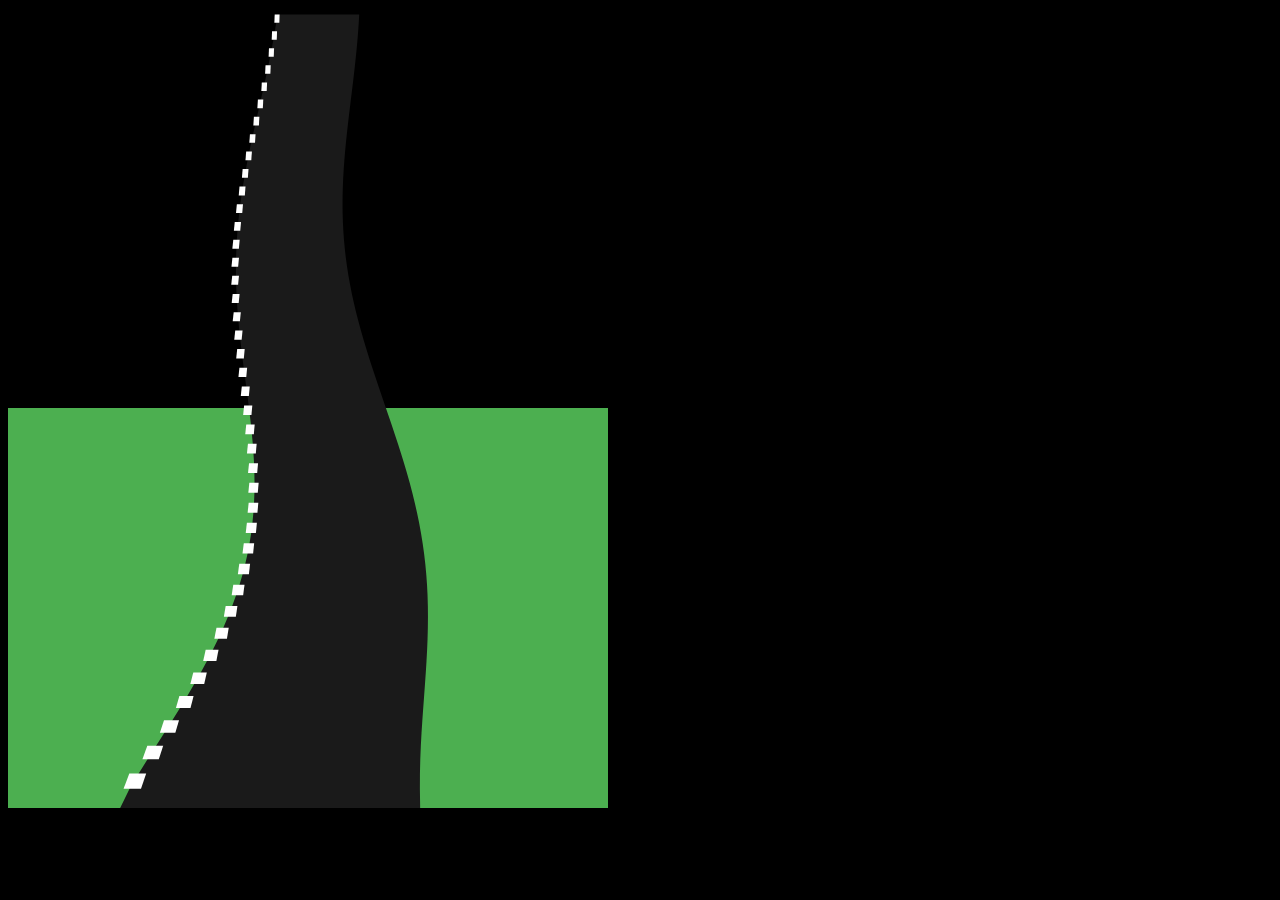
<file: js_mode7_test.html>
<!DOCTYPE html><html><head><style>body{background:#000; overflow:hidden;}</style></head><body><canvas id="c" width="600" height="800"></canvas><script>const ctx=document.getElementById("c").getContext("2d"); function p3d(wx, wy) { let dist=800-wy; if(dist<0)dist=0; let scale=600/(600+dist); let sx=300+(wx-300)*scale; let sy=800-(Math.pow(dist, 0.85)*1.5); return {x:sx, y:sy, s:scale*1.2}; } ctx.fillStyle="#4CAF50"; ctx.fillRect(0,400,600,400); ctx.fillStyle="#1a1a1a"; ctx.beginPath(); for(let y=-800; y<=800; y+=20) { let off=Math.sin(y*0.005)*50; let pt=p3d(150+off, y); if(y===-800) ctx.moveTo(pt.x,pt.y); else ctx.lineTo(pt.x,pt.y); } for(let y=800; y>=-800; y-=20){ let off=Math.sin(y*0.005)*50; let pt=p3d(450+off, y); ctx.lineTo(pt.x,pt.y); } ctx.fill(); for(let y=-800;y<=800;y+=40){ let off=Math.sin(y*0.005)*50; ctx.fillStyle="#fff"; let pt1=p3d(140+off, y); let pt2=p3d(140+off, y+20); ctx.beginPath(); ctx.moveTo(pt1.x,pt1.y); ctx.lineTo(pt2.x,pt2.y); ctx.lineTo(pt2.x+15*pt2.s, pt2.y); ctx.lineTo(pt1.x+15*pt1.s, pt1.y); ctx.fill();} </script></body></html>
</file>
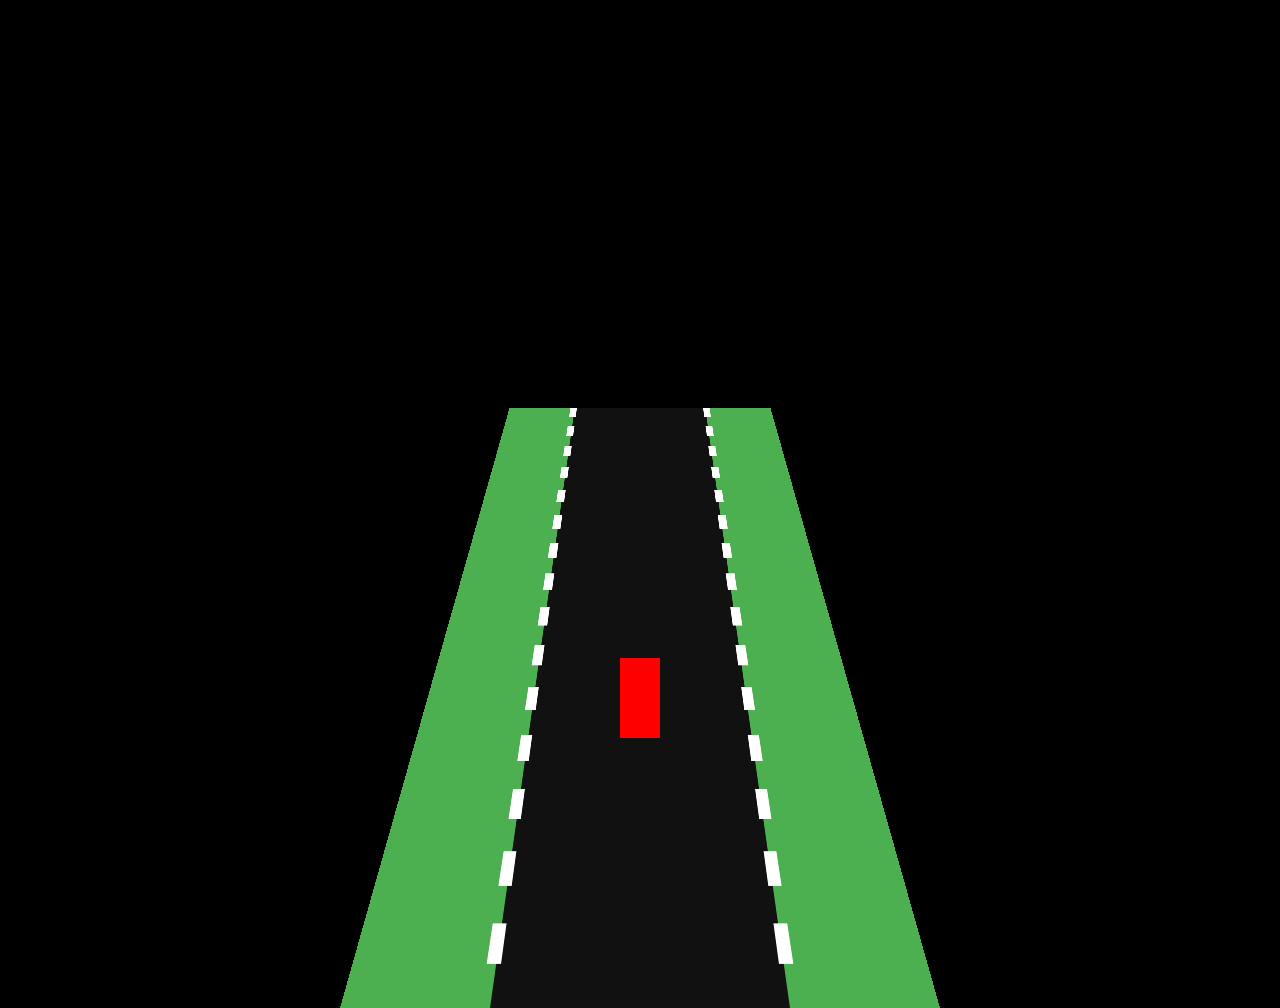
<file: mode7_test.html>
<!DOCTYPE html><html><head><style>body{background:#000; overflow:hidden;} #container{position:relative; width:600px; height:800px; margin:0 auto; perspective: 800px;} #bg-canvas{position:absolute; width:600px; height:1200px; top:-200px; left:0; transform: rotateX(60deg); transform-origin: center bottom; background: green;} #sprite-canvas{position:absolute; width:600px; height:800px; top:0; left:0; pointer-events:none;}</style></head><body><div id="container"><canvas id="bg-canvas" width="600" height="1200"></canvas><canvas id="sprite-canvas" width="600" height="800"></canvas></div><script>const bg=document.getElementById("bg-canvas").getContext("2d"); bg.fillStyle="#4CAF50"; bg.fillRect(0,0,600,1200); bg.fillStyle="#111"; bg.fillRect(150,0,300,1200); bg.fillStyle="#FFF"; for(let y=0;y<1200;y+=40){if((y/40)%2===0){bg.fillRect(140,y,15,40); bg.fillRect(445,y,15,40);}} const sp=document.getElementById("sprite-canvas").getContext("2d"); sp.fillStyle="red"; sp.fillRect(280, 650, 40, 80);</script></body></html>
</file>
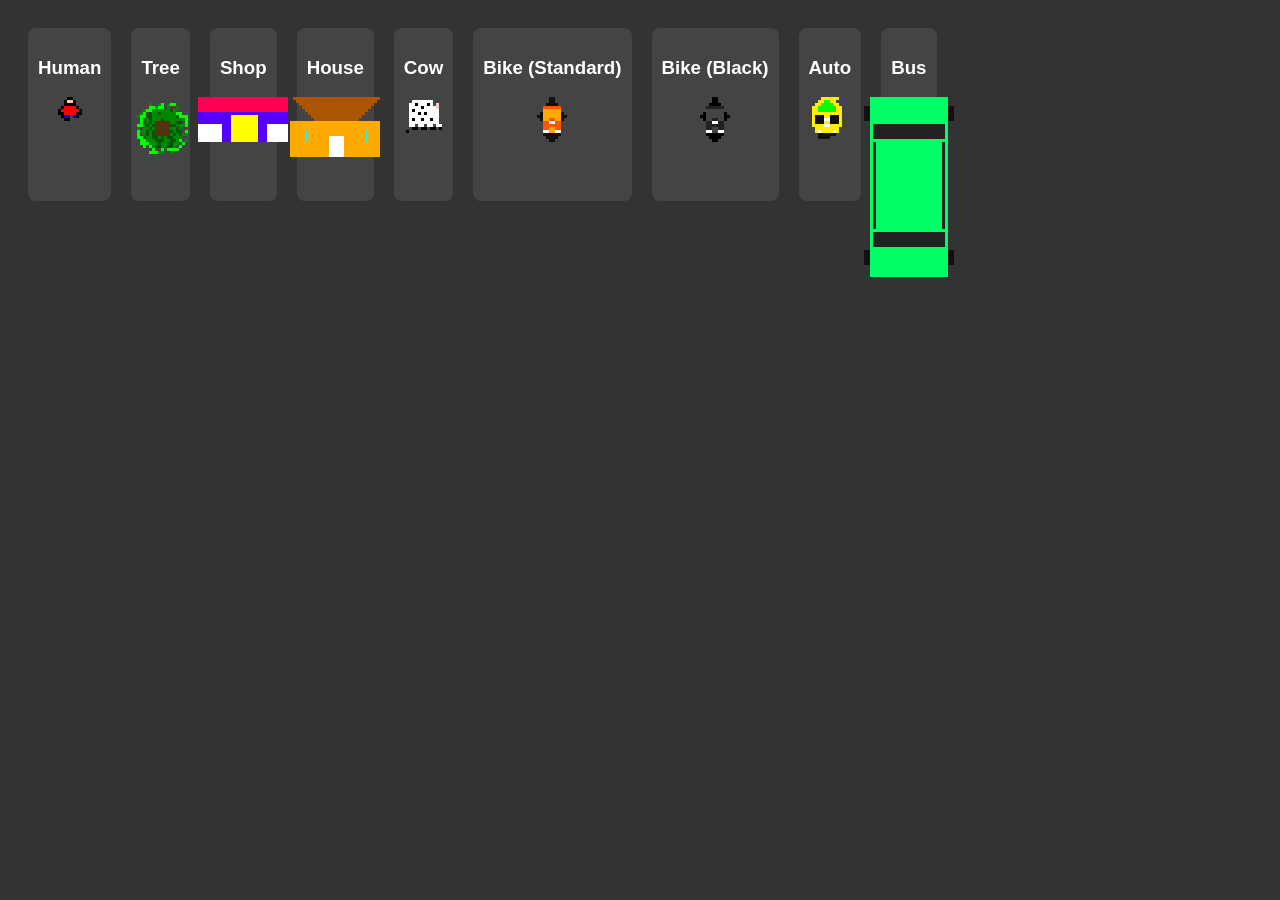
<file: view_sprites.html>
<!DOCTYPE html><html><head><style>body { background: #333; color: white; font-family: sans-serif; display: flex; flex-wrap: wrap; gap: 20px; padding: 20px; } .card { background: #444; padding: 10px; border-radius: 8px; text-align: center; } canvas { transform: scale(3); transform-origin: top; margin-bottom: 30px; image-rendering: pixelated; }</style></head><body><script>const PALS={tree:{1:"#005500",2:"#008800",3:"#00ff00",4:"#553311"},shop:{1:"#ff0055",2:"#5500ff",3:"#ffff00",4:"#ffffff"},house:{1:"#aa5500",2:"#ffaa00",3:"#00ffff",4:"#ffffff"},cow:{1:"#ffffff",2:"#000000",3:"#ffcccc"},buffalo:{1:"#222222",2:"#444444",3:"#111111"},human:{1:"#ffcc99",2:"#0000ff",3:"#ff0000",4:"#000000"},bike:{1:"#ff5500",2:"#ffaa00",3:"#ffffff",4:"#111111"},auto:{1:"#ffee00",2:"#00ff00",3:"#111",4:"#fff"}};const dHum1=[0,0,0,4,4,0,0,0,0,0,4,1,1,4,0,0,0,0,4,4,4,4,0,0,0,4,3,3,3,3,4,0,4,3,3,3,3,3,3,4,4,4,3,3,3,3,4,4,0,4,2,2,0,2,4,0,0,0,4,4,0,0,0,0];const dTree=new Array(400).fill(0);for(let y=0;y<20;y++)for(let x=0;x<20;x++){let ds=Math.sqrt((x-10)**2+(y-10)**2);if(ds<3)dTree[y*20+x]=4;else if(ds<7)dTree[y*20+x]=(Math.random()>0.5?1:2);else if(ds<9&&Math.random()>0.3)dTree[y*20+x]=(Math.random()>0.5?2:3);}const dShop=new Array(450).fill(0);for(let y=0;y<15;y++)for(let x=0;x<30;x++){if(y<5)dShop[y*30+x]=1;else if(y>5&&x>10&&x<20)dShop[y*30+x]=3;else if(y>8&&(x<8||x>22))dShop[y*30+x]=4;else dShop[y*30+x]=2;}const dHouse=new Array(600).fill(0);for(let y=0;y<20;y++)for(let x=0;x<30;x++){if(y<8){if(x>y&&x<30-y)dHouse[y*30+x]=1;}else{if(y>12&&x>12&&x<18)dHouse[y*30+x]=4;else if(y>10&&y<15&&(x===5||x===25))dHouse[y*30+x]=3;else dHouse[y*30+x]=2;}}const dCow=[0,0,0,0,0,0,0,0,0,0,0,0,0,0,1,1,1,1,1,1,1,0,0,0,0,1,1,2,1,1,1,2,1,0,3,0,0,1,1,1,1,2,1,1,1,1,3,0,0,1,2,1,1,1,1,1,1,1,1,0,0,1,1,1,2,1,2,1,1,1,1,0,0,1,1,1,1,1,1,1,1,1,1,0,0,1,2,1,1,2,1,1,2,1,1,0,0,1,1,1,1,1,1,1,1,1,1,0,0,1,1,0,1,1,0,1,1,0,1,1,0,0,2,2,0,2,2,0,2,2,0,2,2,0,0,0,0,0,0,0,0,0,0,0,0,0];const dBike=[0,0,0,0,4,4,0,0,0,0,0,0,0,0,4,4,0,0,0,0,0,0,0,4,4,4,4,0,0,0,0,0,1,1,1,1,1,1,0,0,0,0,2,2,2,2,2,2,0,0,0,4,2,2,2,2,2,2,4,0,4,4,2,2,2,2,2,2,4,4,0,4,2,2,1,1,2,2,4,0,0,0,1,1,3,3,1,1,0,0,0,0,1,1,1,1,1,1,0,0,0,0,1,1,2,2,1,1,0,0,0,0,3,3,2,2,3,3,0,0,0,0,4,4,4,4,4,4,0,0,0,0,0,4,4,4,4,0,0,0,0,0,0,0,4,4,0,0,0,0];const dAuto=[0,0,0,1,1,1,1,1,1,0,0,0,0,0,1,1,2,2,1,1,0,0,0,0,0,1,1,2,2,2,2,1,1,0,0,0,1,1,2,2,2,2,2,2,1,1,0,0,1,1,2,2,2,2,2,2,1,1,0,0,1,1,1,1,1,1,1,1,1,1,0,0,1,3,3,3,1,1,3,3,3,1,0,0,1,3,3,3,4,4,3,3,3,1,0,0,1,3,3,3,1,1,3,3,3,1,0,0,1,1,1,1,4,4,1,1,1,1,0,0,0,1,1,1,1,1,1,1,1,0,0,0,0,1,4,1,1,1,1,4,1,0,0,0,0,0,3,3,3,3,3,3,0,0,0,0,0,0,3,3,3,3,0,0,0,0,0];function gen(w,h,data,pal){const c=document.createElement("canvas");c.width=w;c.height=h;const x=c.getContext("2d");for(let y=0;y<h;y++)for(let k=0;k<w;k++){let d=data[y*w+k];if(d>0){x.fillStyle=pal[d];x.fillRect(k,y,1,1);}}return c;}function createBoxySprite(w,h,cb,cw,ct){let data=new Array(w*h).fill(0);for(let y=0;y<h;y++)for(let x=0;x<w;x++){let tire=(y>2&&y<8)||(y>h-10&&y<h-4);let edge=(x<2||x>w-3);if(edge&&tire)data[y*w+x]=1;else if(!edge){let win=(y>8&&y<14&&x>2&&x<w-3)||(y>h-16&&y<h-10&&x>2&&x<w-3)||(y>14&&y<h-16&&(x===3||x===w-4));if(win)data[y*w+x]=3;else data[y*w+x]=2;}}return gen(w,h,data,{1:ct,2:cb,3:cw});}const sprites={Human:gen(8,8,dHum1,PALS.human),Tree:gen(20,20,dTree,PALS.tree),Shop:gen(30,15,dShop,PALS.shop),House:gen(30,20,dHouse,PALS.house),Cow:gen(12,12,dCow,PALS.cow),"Bike (Standard)":gen(10,16,dBike,PALS.bike),"Bike (Black)":gen(10,16,dBike,{1:"#222",2:"#444",3:"#fff",4:"#000"}),Auto:gen(12,14,dAuto,PALS.auto),Bus:createBoxySprite(30,60,"#00ff66","#222","#111")};for(let name in sprites){let d=document.createElement("div");d.className="card";d.innerHTML="<h3>"+name+"</h3>";d.appendChild(sprites[name]);document.body.appendChild(d);}</script></body></html>
</file>
